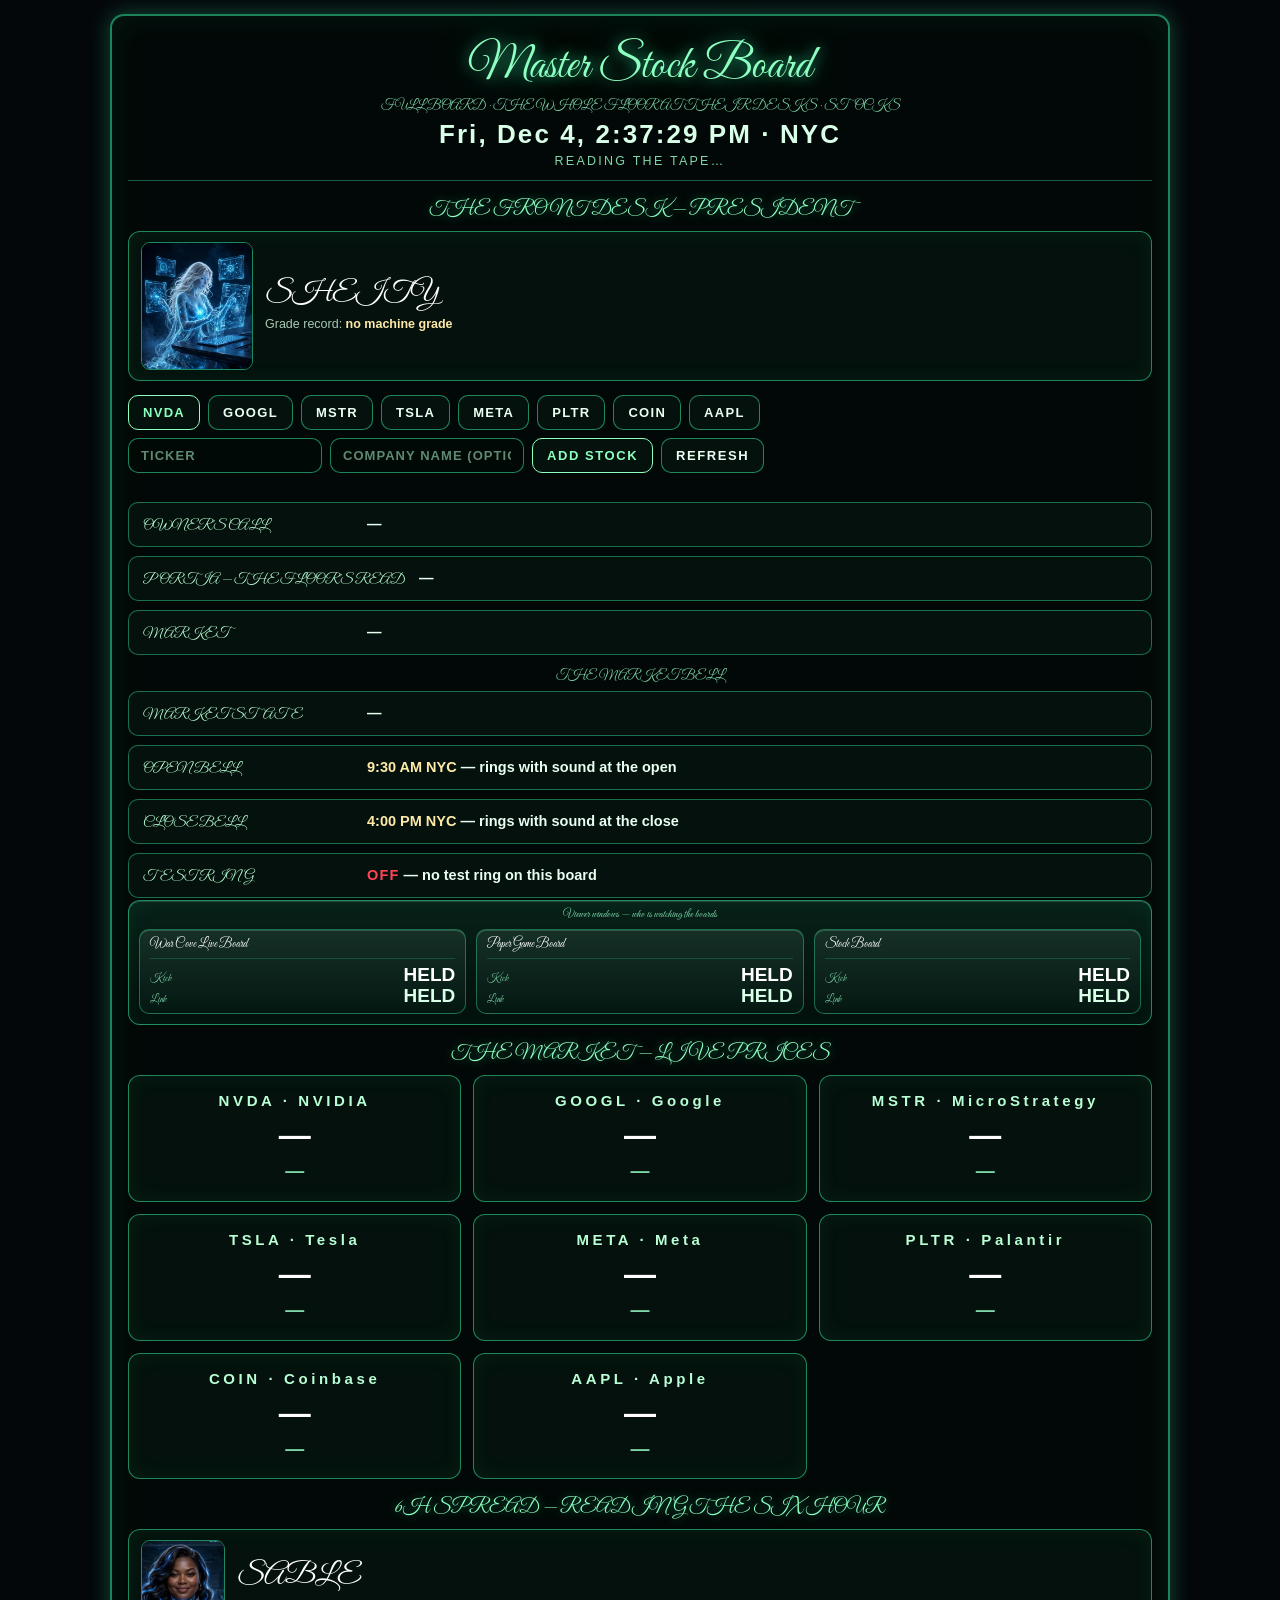
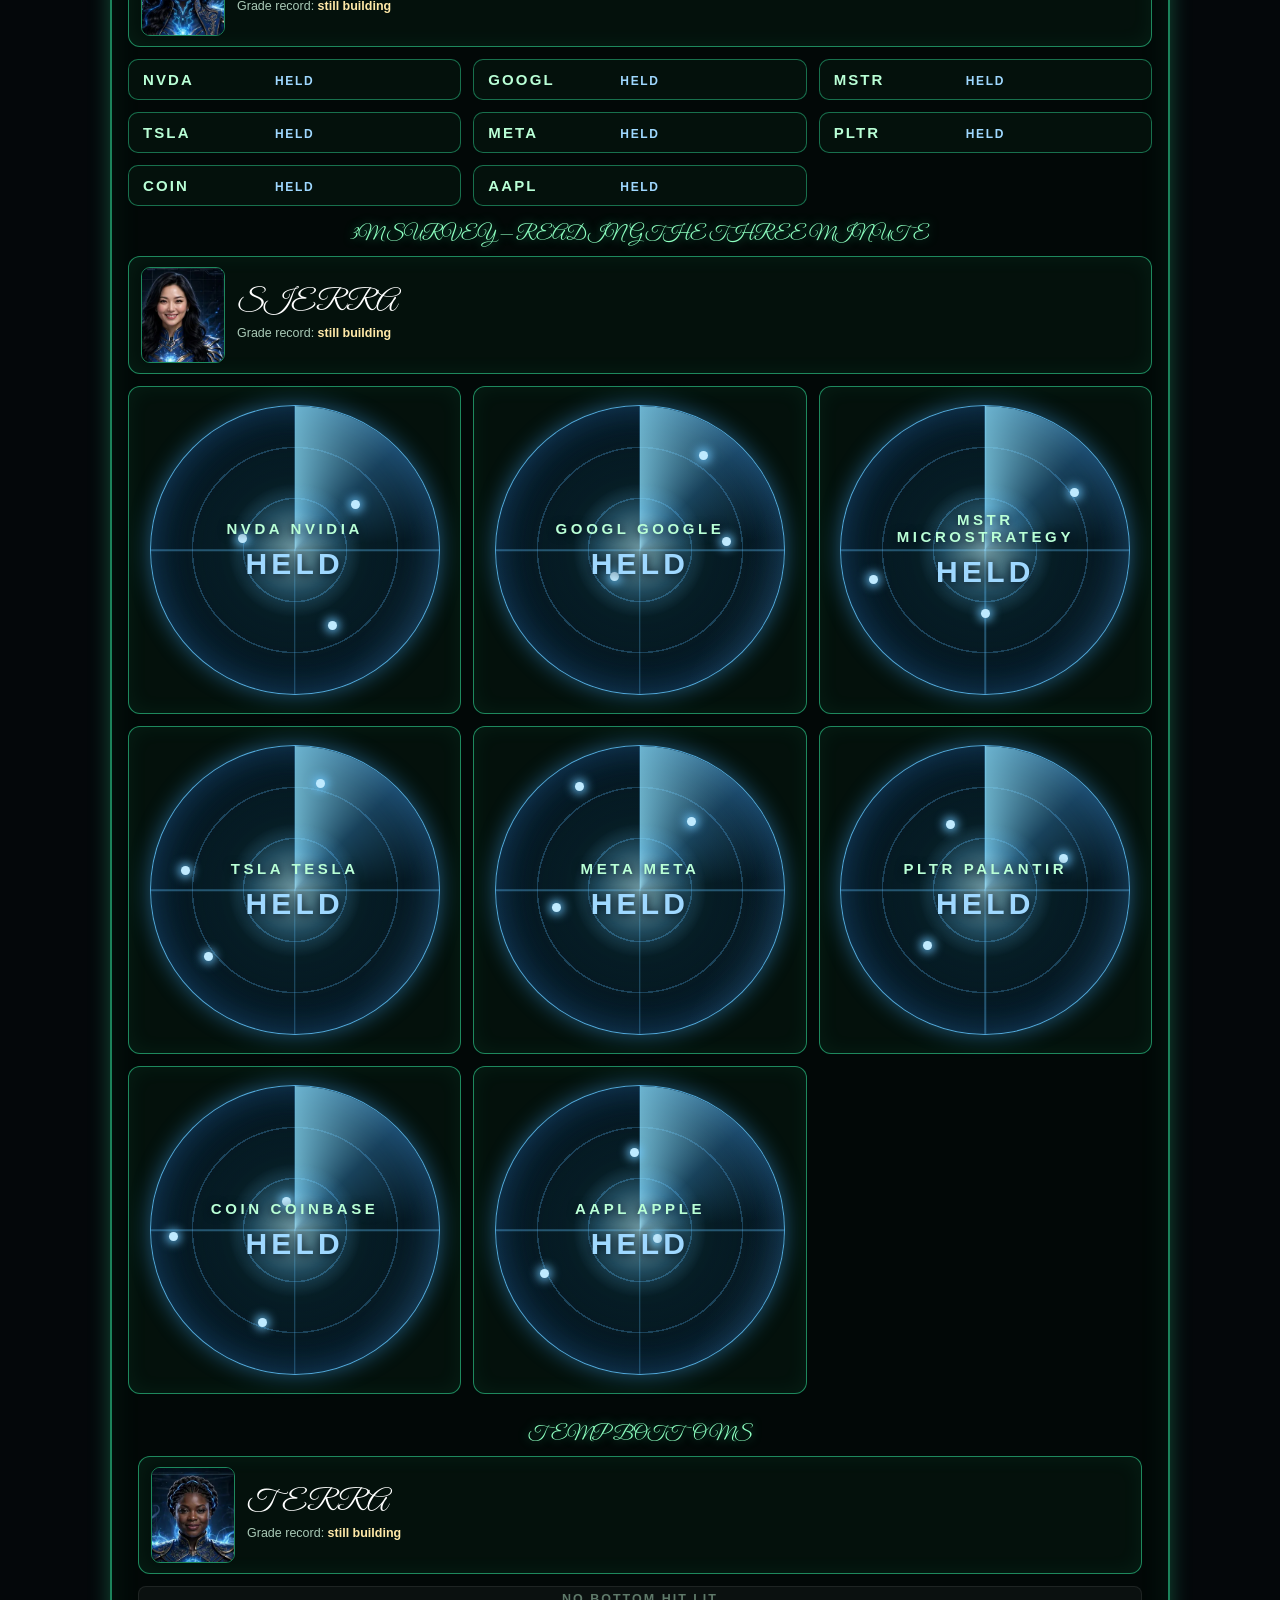
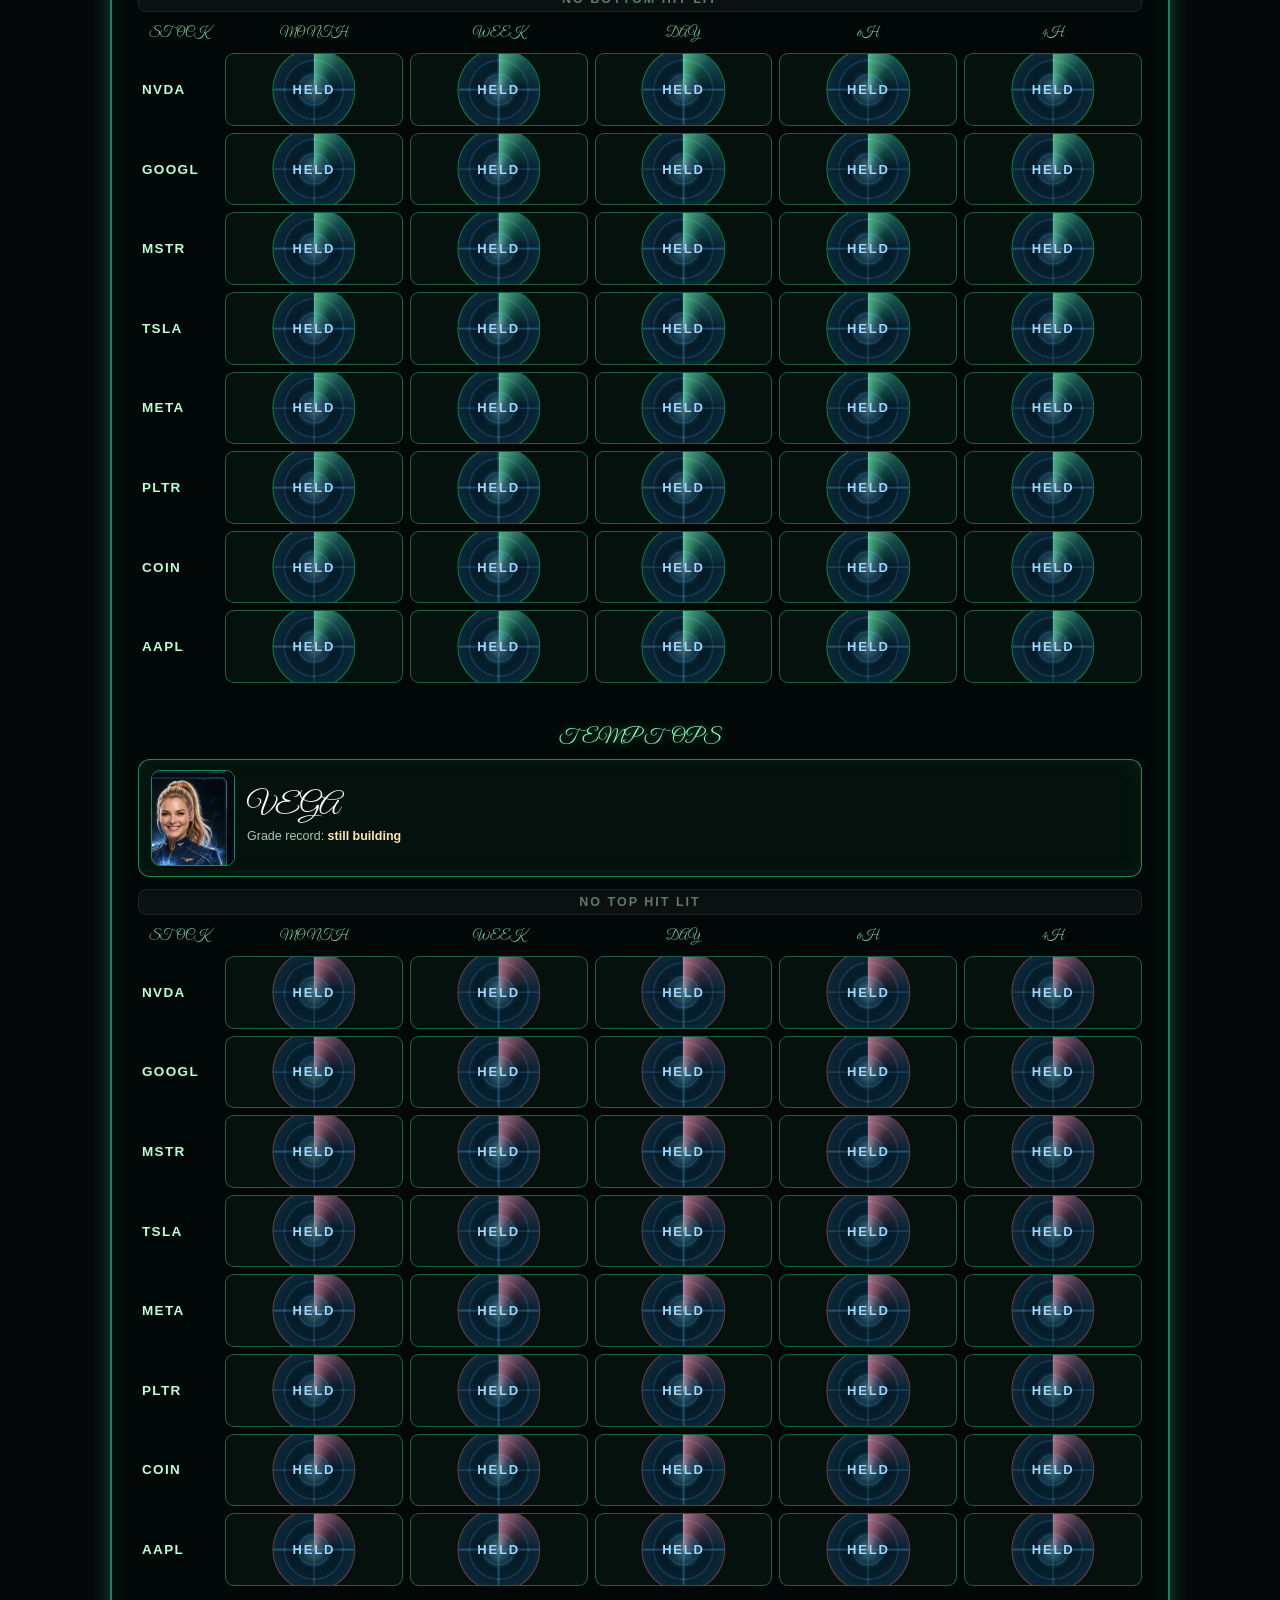
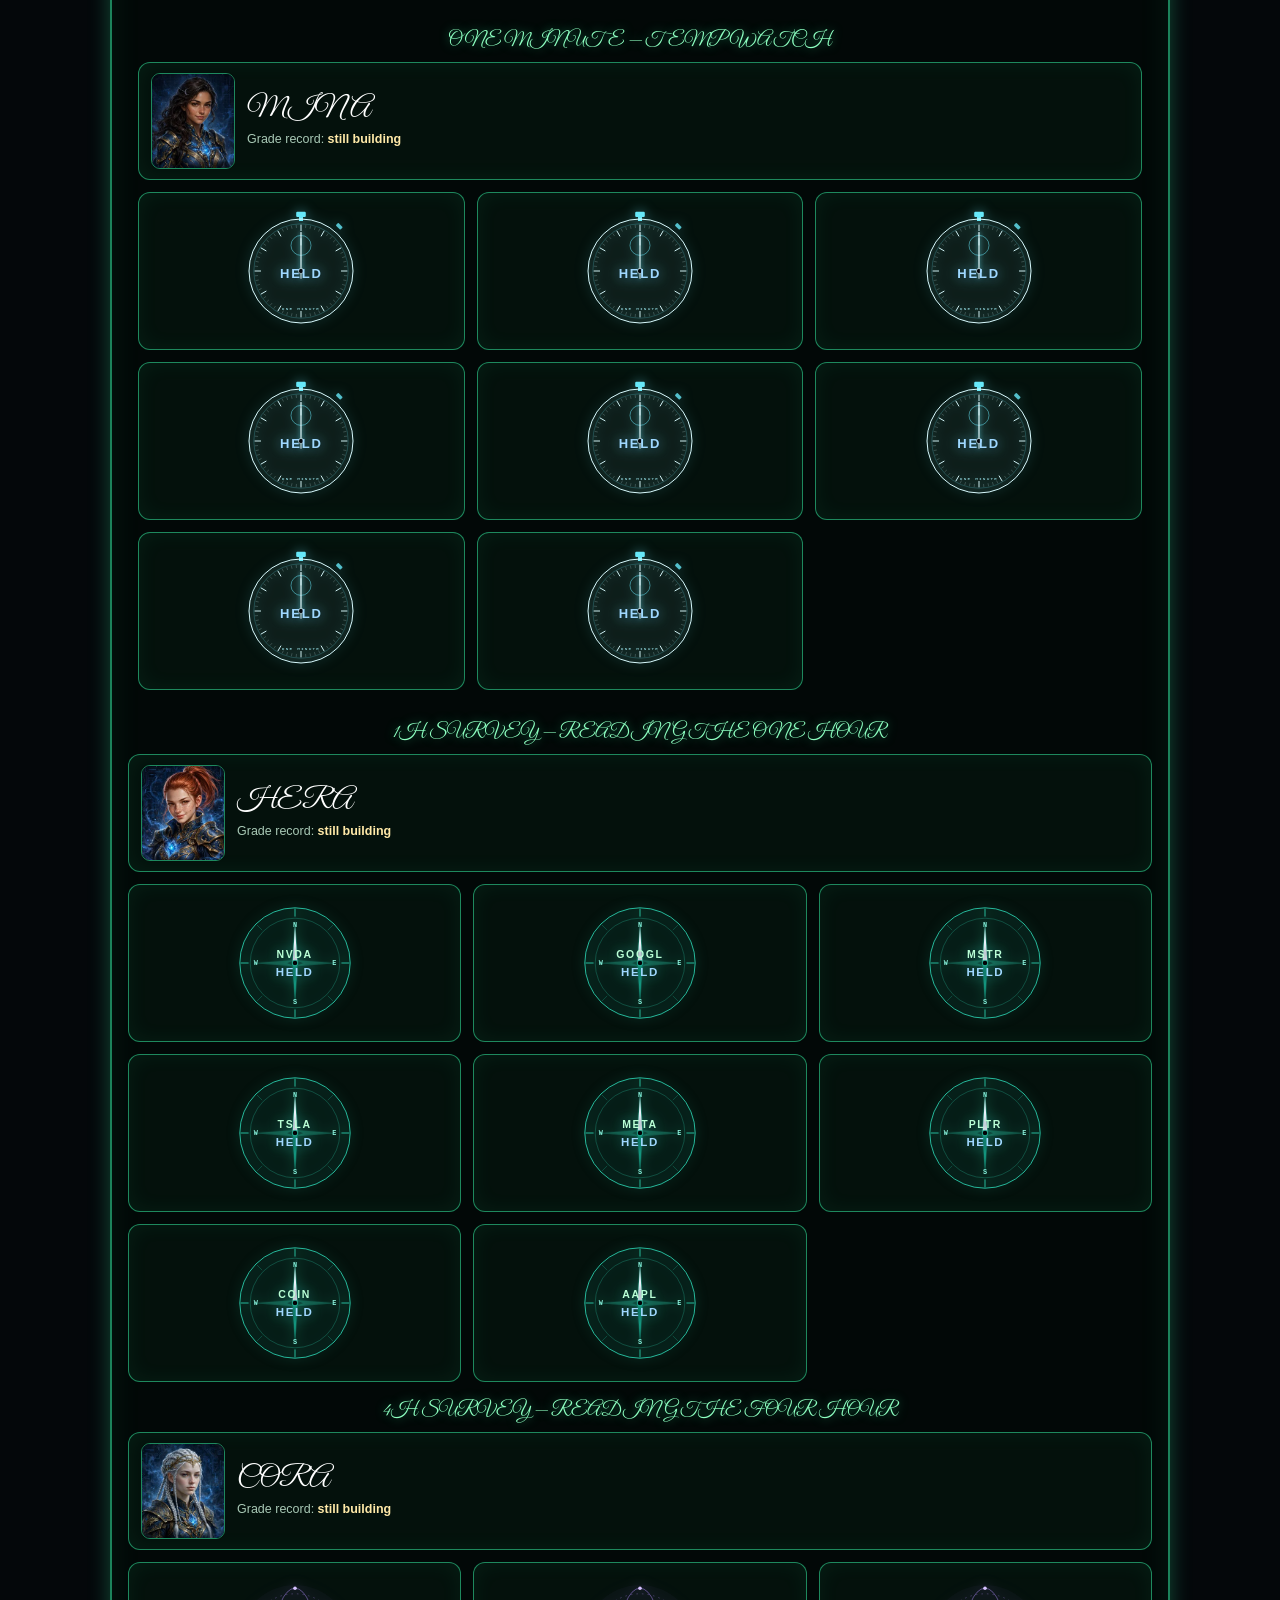
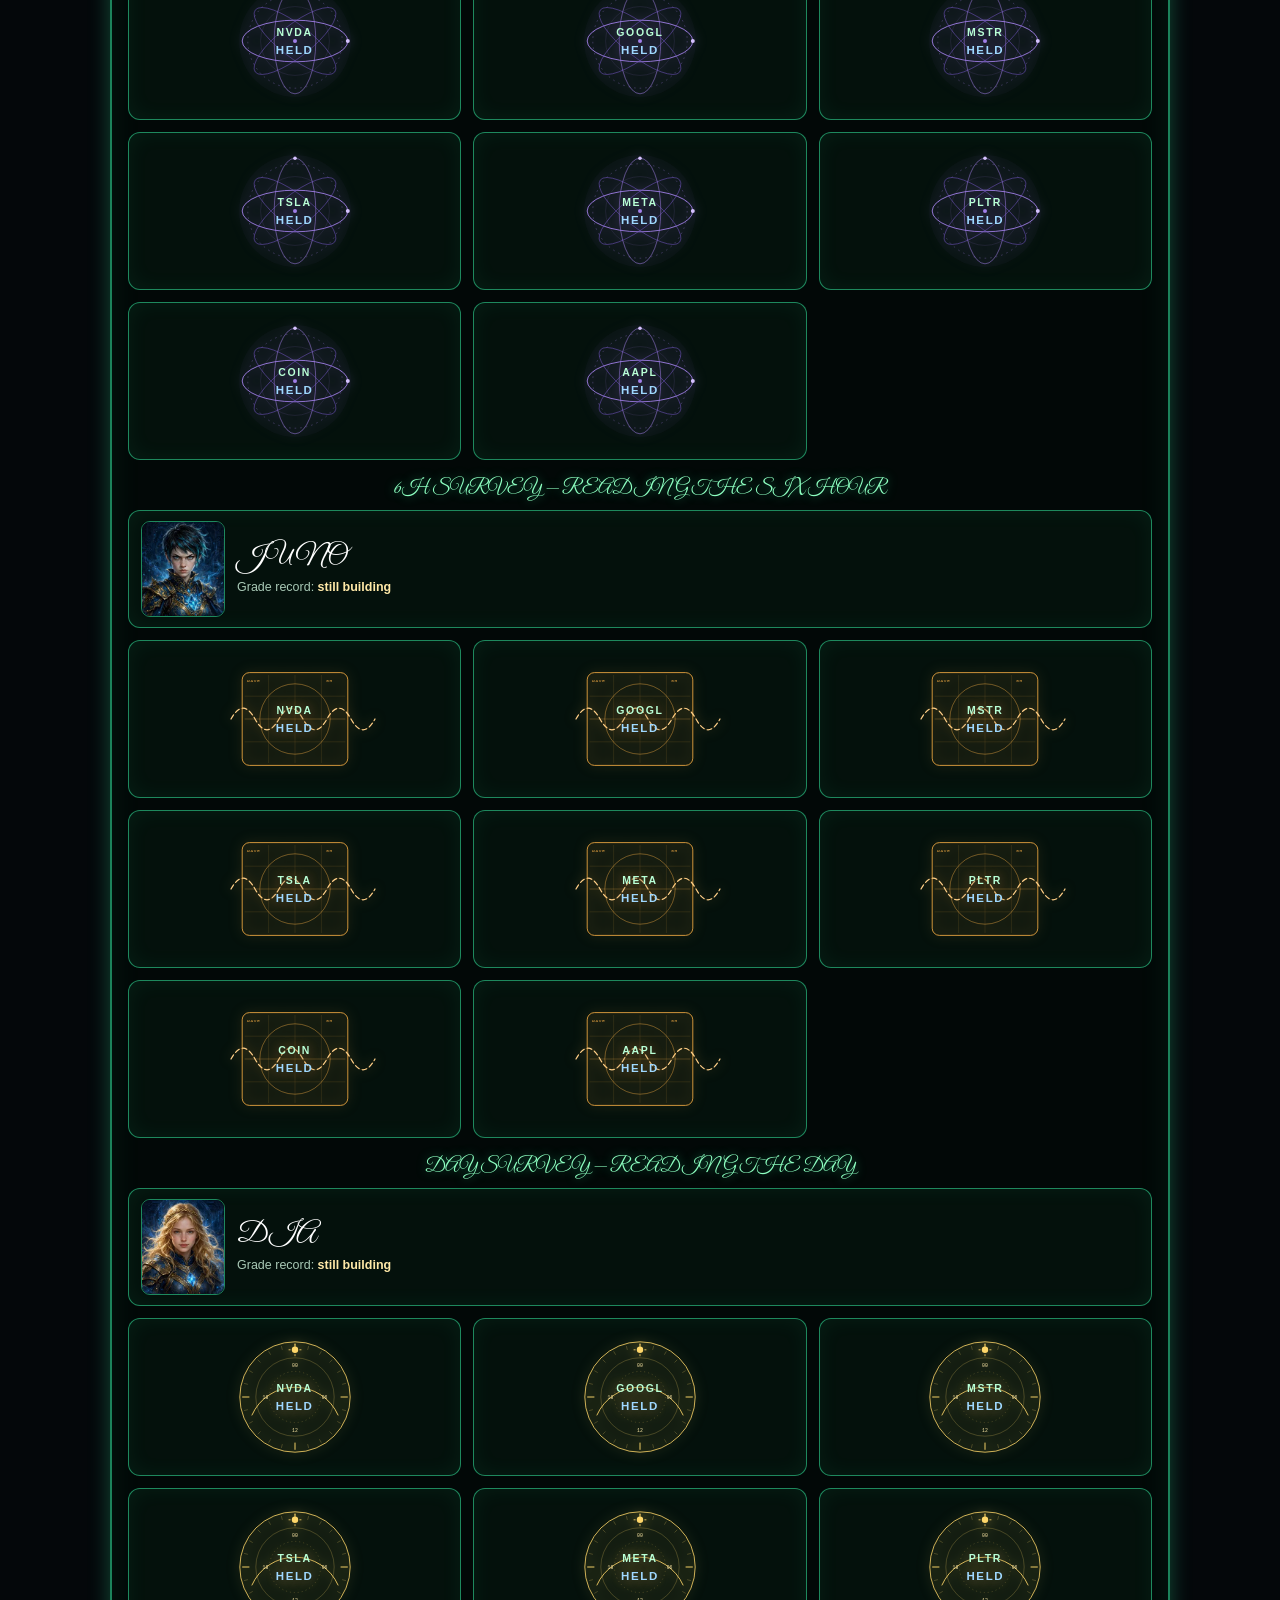
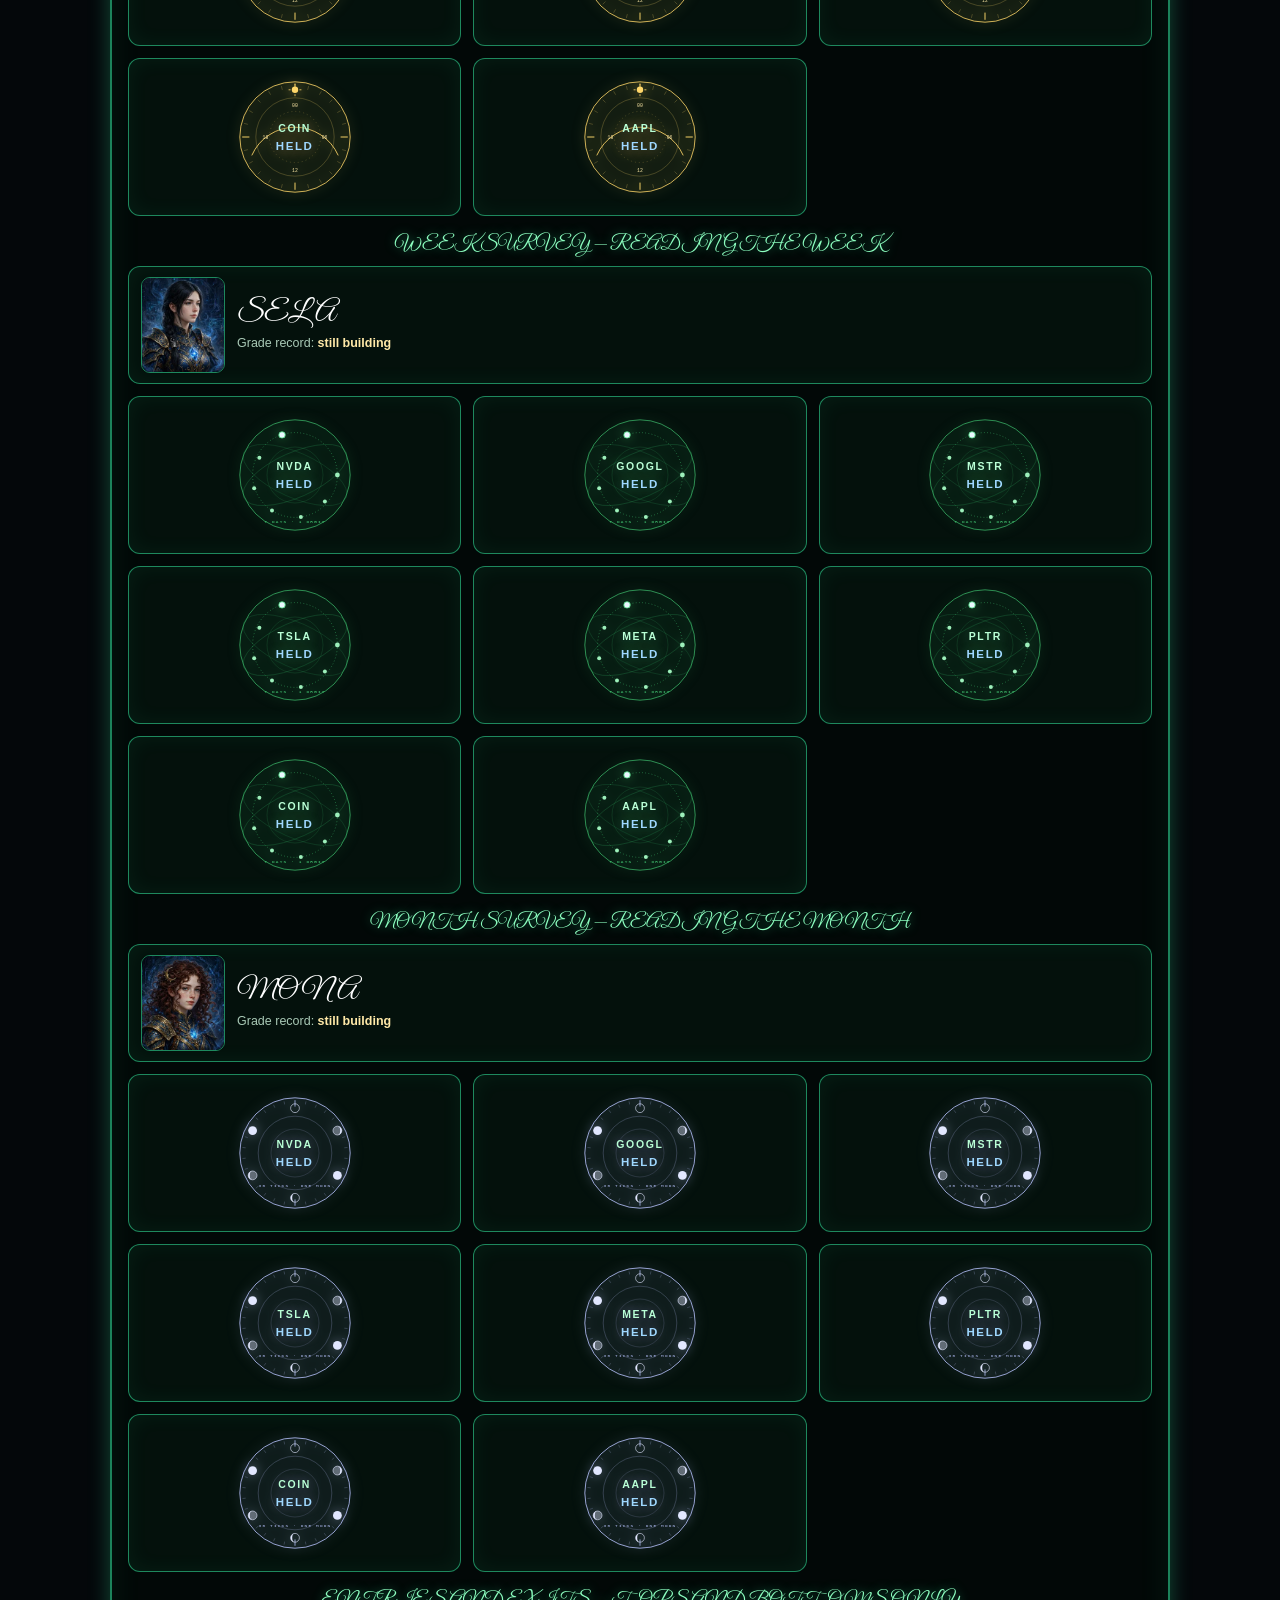
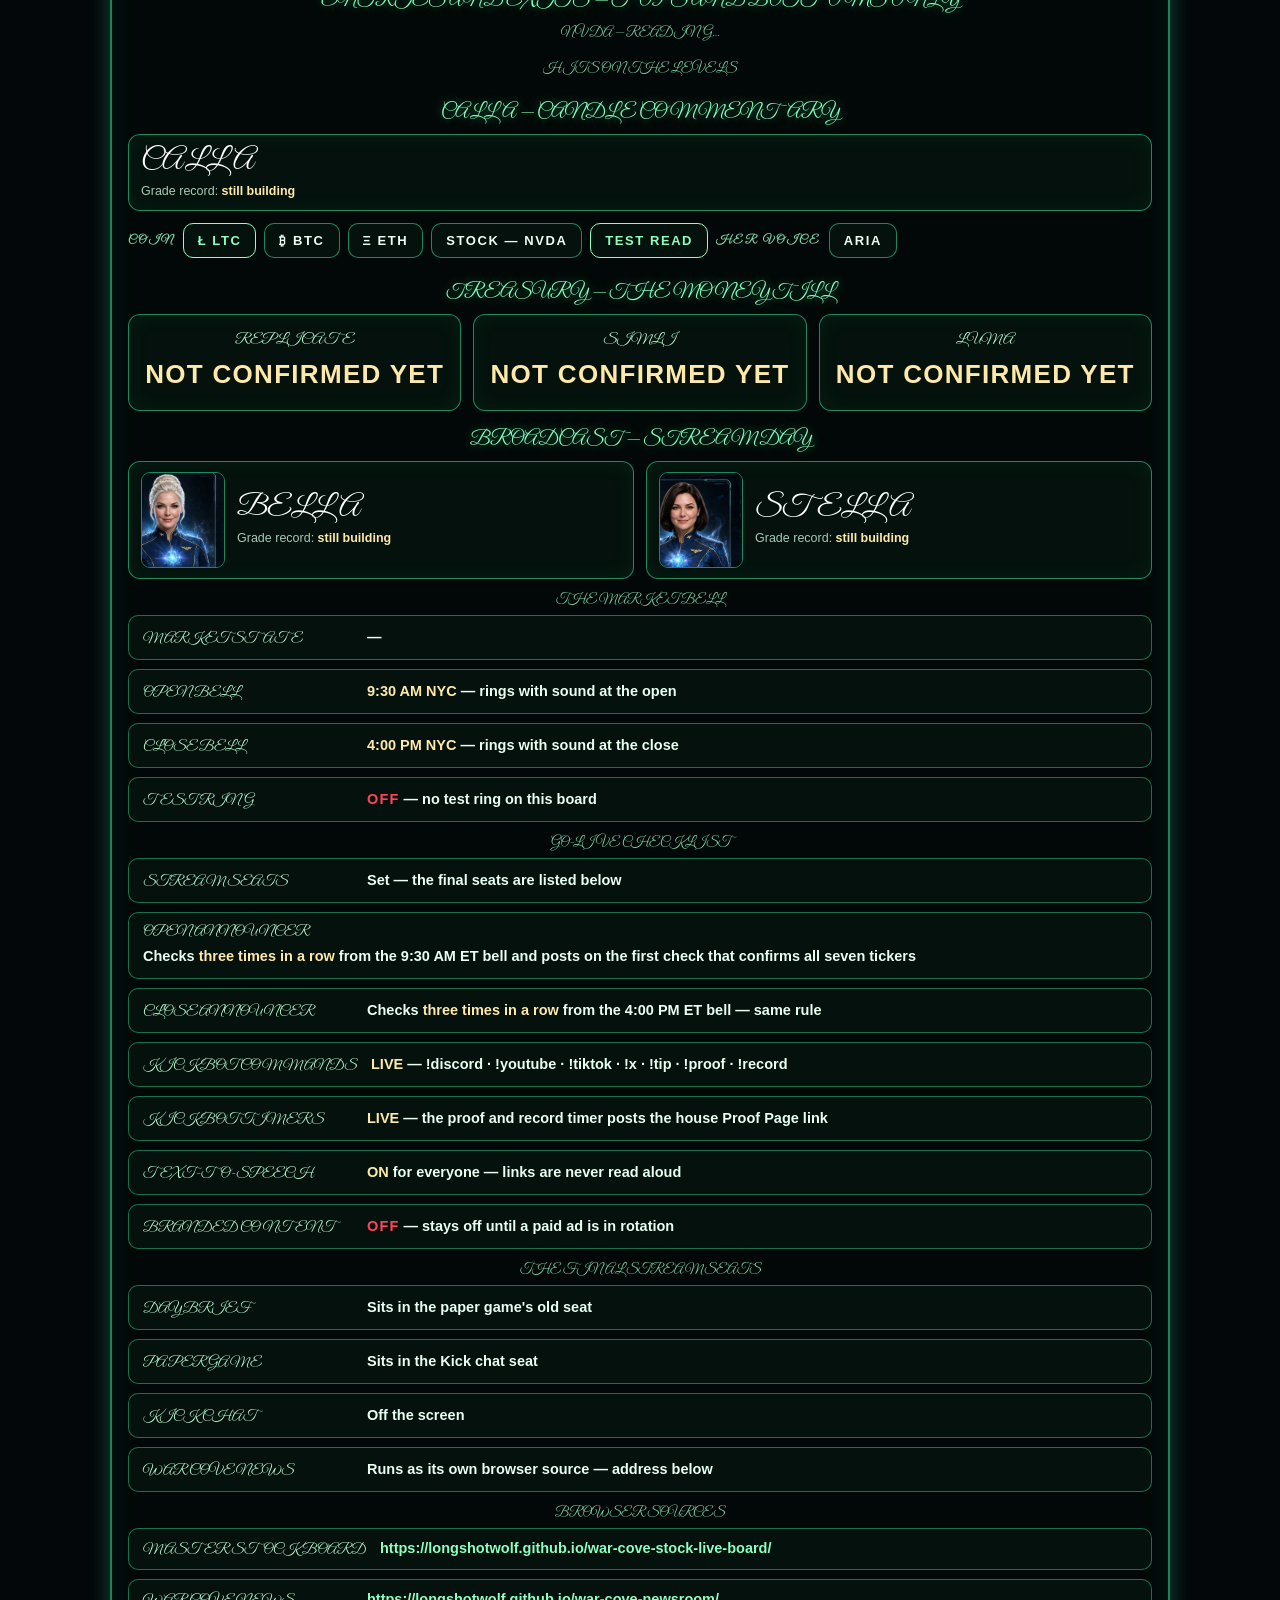
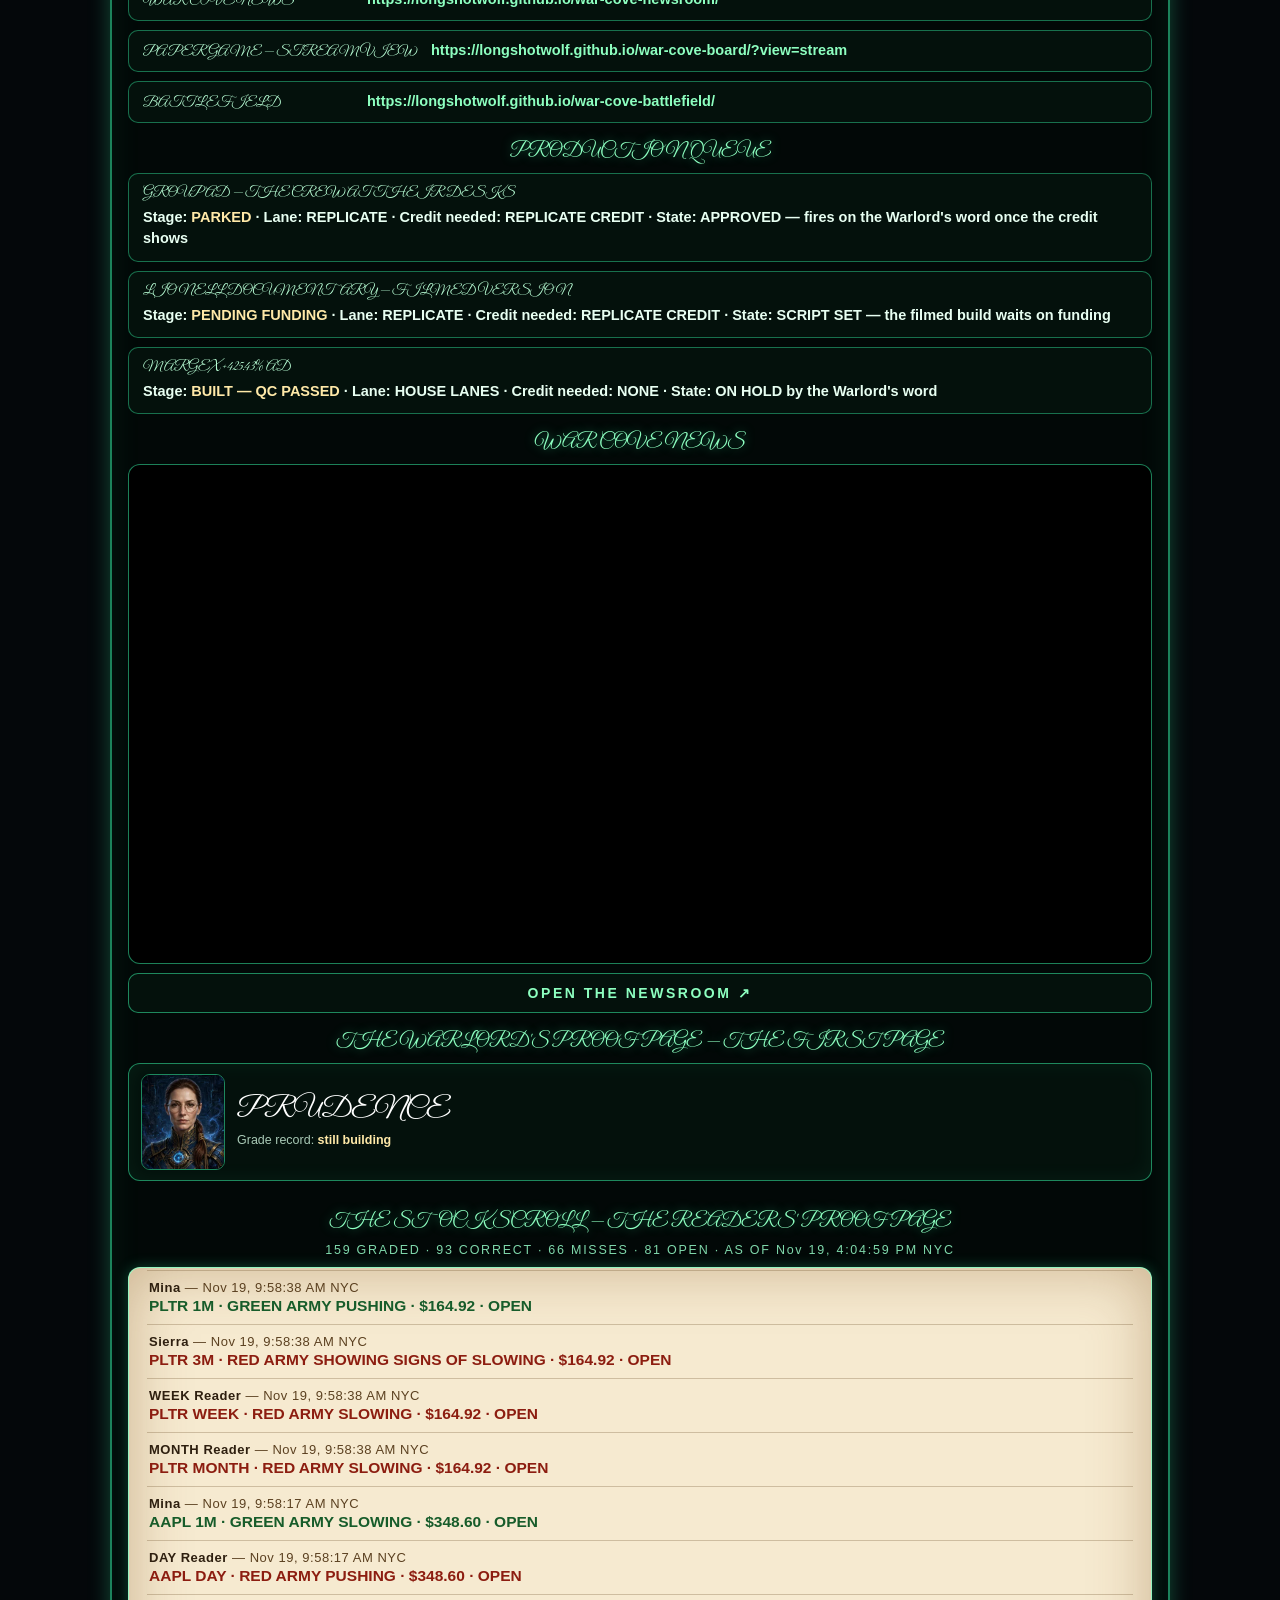
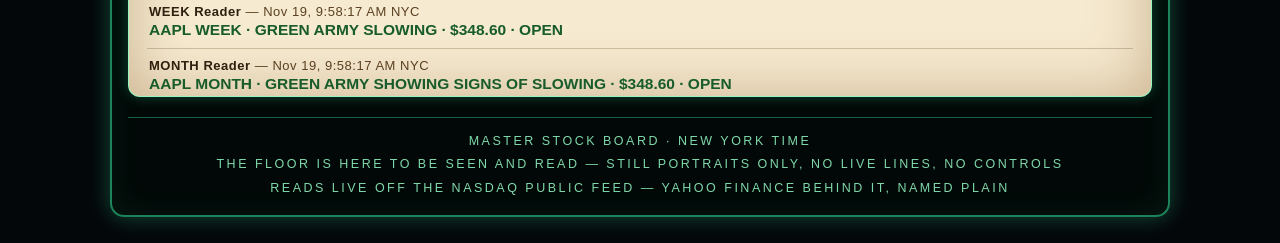
<file: index.html>
<!DOCTYPE html>
<html lang="en">
<head>
<meta charset="UTF-8">
<meta name="viewport" content="width=device-width, initial-scale=1.0">
<link rel="manifest" href="manifest.webmanifest">
<meta name="theme-color" content="#04070a">
<link rel="apple-touch-icon" href="apple-touch-icon.png">
<meta name="apple-mobile-web-app-capable" content="yes">
<meta name="apple-mobile-web-app-title" content="Master Stocks">
<meta name="apple-mobile-web-app-status-bar-style" content="black-translucent">
<title>Master Stock Board — War Cove Live</title>
<style>
/* ---------- FEATHER MANUSCRIPT (exception 19, the Warlord's order Nov 19, 2026) ----------
     The quill hand of the Scroll of Proof page ('Great Vibes'), BAKED INTO
     this file as base64 woff2 — no external font fetch at runtime, ever
     (the Discord-copy quill fault taught that). It carries ONLY the
     headline / label writing named in the override block at the end of
     this style sheet. Data keeps its readable face. */
@font-face{font-family:'Great Vibes';font-style:normal;font-weight:400;font-display:swap;src:url([data-uri]) format('woff2');unicode-range:U+0000-00FF,U+0131,U+0152-0153,U+02BB-02BC,U+02C6,U+02DA,U+02DC,U+0304,U+0308,U+0329,U+2000-206F,U+20AC,U+2122,U+2191,U+2193,U+2212,U+2215,U+FEFF,U+FFFD}
@font-face{font-family:'Great Vibes';font-style:normal;font-weight:400;font-display:swap;src:url([data-uri]) format('woff2');unicode-range:U+0100-02BA,U+02BD-02C5,U+02C7-02CC,U+02CE-02D7,U+02DD-02FF,U+0304,U+0308,U+0329,U+1D00-1DBF,U+1E00-1E9F,U+1EF2-1EFF,U+2020,U+20A0-20AB,U+20AD-20C4,U+2113,U+2C60-2C7F,U+A720-A7FF}

  :root{
    --green:#22ff88; --red:#ff4455; --holo:#39ffb0; --ink:#e8fff2;
    --panel:rgba(6,20,14,.82); --line:rgba(57,255,176,.5);
  }
  *{box-sizing:border-box; margin:0; padding:0;}
  body{
    background:#04070a radial-gradient(1200px 600px at 50% -10%, rgba(20,90,60,.35), transparent 60%);
    color:var(--ink);
    font-family:"Segoe UI", Roboto, "Helvetica Neue", Arial, sans-serif;
    min-height:100vh; padding:14px 12px 26px;
  }
  .frame{
    max-width:1060px; margin:0 auto; padding:18px 16px 14px;
    border:2px solid var(--line); border-radius:14px;
    box-shadow:0 0 22px rgba(57,255,176,.28), inset 0 0 34px rgba(57,255,176,.07);
    background:rgba(3,10,7,.55);
  }
  header{text-align:center; padding:6px 4px 12px; border-bottom:1px solid rgba(57,255,176,.35);}
  h1{
    font-size:clamp(26px,6vw,46px); letter-spacing:.14em; font-weight:800;
    color:#8dffc0; text-shadow:0 0 14px rgba(57,255,176,.75), 0 0 42px rgba(57,255,176,.35);
  }
  #sub{margin-top:5px; font-size:12.5px; letter-spacing:.22em; color:#7fd8ab; text-transform:uppercase;}
  #clock{
    margin-top:6px; font-size:clamp(17px,3.6vw,26px); font-weight:700; letter-spacing:.08em;
    color:#d9ffe9; font-variant-numeric:tabular-nums;
  }
  #status{margin-top:4px; font-size:12.5px; letter-spacing:.18em; color:#7fd8ab; text-transform:uppercase;}
  section{margin-top:18px;}
  h2{
    font-size:clamp(14px,2.8vw,19px); letter-spacing:.22em; font-weight:800; color:#8dffc0;
    text-shadow:0 0 10px rgba(57,255,176,.5); margin-bottom:10px; text-align:center;
  }
  .grid3{display:grid; grid-template-columns:repeat(3,1fr); gap:12px;}
  @media (max-width:680px){ .grid3{grid-template-columns:1fr;} }
  .cell{
    background:var(--panel); border:1.5px solid var(--line); border-radius:12px;
    padding:16px 12px 18px; text-align:center;
    box-shadow:inset 0 0 22px rgba(57,255,176,.06);
    transition:border-color .3s;
  }
  .cell .coin{font-size:15px; letter-spacing:.24em; font-weight:700; color:#b9ffd6;}
  .cell .price{
    margin-top:8px; font-size:clamp(22px,4.4vw,32px); font-weight:800;
    font-variant-numeric:tabular-nums; color:#fff;
  }
  .cell .tick{margin-top:6px; font-size:19px; font-weight:900; min-height:1.2em; color:#7fd8ab;}
  .cell .tick.up{color:var(--green);} .cell .tick.dn{color:var(--red);}
  .cell .word{
    margin-top:10px; font-size:clamp(19px,4.2vw,30px); font-weight:900; letter-spacing:.05em;
    line-height:1.25; min-height:2.5em; display:flex; align-items:center; justify-content:center;
  }
  .cell[data-army="GREEN"]{border-color:rgba(34,255,136,.75);}
  .cell[data-army="GREEN"] .word{color:var(--green); text-shadow:0 0 12px rgba(34,255,136,.65);}
  .cell[data-army="RED"]{border-color:rgba(255,68,85,.75);}
  .cell[data-army="RED"] .word{color:var(--red); text-shadow:0 0 12px rgba(255,68,85,.65);}
  @keyframes flashGreen{0%,100%{background:rgba(34,255,136,.08);}50%{background:rgba(34,255,136,.48);}}
  @keyframes flashRed{0%,100%{background:rgba(255,68,85,.08);}50%{background:rgba(255,68,85,.48);}}
  .cell.flash-green{animation:flashGreen .9s ease-in-out infinite;}
  .cell.flash-red{animation:flashRed .9s ease-in-out infinite;}
  /* ---------- SIERRA 3M RADAR FACE (exception 10) — blue hologram energy ----------
     Display only: the radar is the survey cell's face. Sierra's read, words,
     feed and poll are untouched; .coin/.price/.word keep their exact DOM
     contract (Calla's seat scrapes .word from these cells). A cell that has
     not landed a read shows plain HELD on its radar — never a stale word. */
  #survey-grid .cell{position:relative;}
  .radar{
    position:relative; width:min(100%,290px); aspect-ratio:1/1; margin:2px auto 0;
    border-radius:50%;
    border:1.5px solid rgba(96,196,255,.85);
    background:
      radial-gradient(circle at 50% 50%, rgba(120,220,255,.20) 0%, rgba(40,140,255,.10) 34%, rgba(6,18,34,.25) 72%),
      repeating-radial-gradient(circle at 50% 50%, rgba(96,196,255,.28) 0 1.5px, transparent 1.5px 25%);
    box-shadow:0 0 22px rgba(64,170,255,.45), inset 0 0 34px rgba(64,170,255,.28), inset 0 0 90px rgba(30,110,255,.16);
    overflow:hidden;
    animation:radarFloat 6s ease-in-out infinite alternate;
  }
  @keyframes radarFloat{from{transform:translateY(-2px);}to{transform:translateY(2px);}}
  .radar::before,.radar::after{content:""; position:absolute; background:rgba(96,196,255,.35); z-index:1;}
  .radar::before{left:50%; top:0; width:1.5px; height:100%; transform:translateX(-50%);}
  .radar::after{top:50%; left:0; height:1.5px; width:100%; transform:translateY(-50%);}
  .radar .sweep{
    position:absolute; inset:0; border-radius:50%; z-index:2;
    background:conic-gradient(from 0deg, rgba(140,225,255,.75), rgba(80,180,255,.25) 45deg, transparent 85deg);
    animation:radarSpin 4.5s linear infinite;
  }
  @keyframes radarSpin{to{transform:rotate(360deg);}}
  .radar .core{
    position:absolute; left:50%; top:50%; width:46%; height:46%; z-index:2;
    transform:translate(-50%,-50%); border-radius:50%;
    background:radial-gradient(circle, rgba(190,240,255,.5) 0%, rgba(90,190,255,.22) 45%, transparent 72%);
    filter:blur(1px);
  }
  .radar .blip{
    position:absolute; width:9px; height:9px; margin:-4.5px 0 0 -4.5px; border-radius:50%; z-index:3;
    background:#bfeaff; box-shadow:0 0 10px 3px rgba(110,200,255,.8);
    animation:blipPulse 2.6s ease-in-out infinite;
  }
  @keyframes blipPulse{0%,100%{opacity:.25;}50%{opacity:1;}}
  .radar .shimmer{
    position:absolute; inset:0; border-radius:50%; z-index:4; pointer-events:none;
    background:linear-gradient(115deg, transparent 30%, rgba(180,235,255,.14) 48%, transparent 62%);
    background-size:250% 250%;
    animation:radarShimmer 5.5s ease-in-out infinite;
  }
  @keyframes radarShimmer{0%,100%{background-position:110% 0;}50%{background-position:-10% 0;}}
  .radar .rcenter{
    position:absolute; inset:0; z-index:5;
    display:flex; flex-direction:column; align-items:center; justify-content:center;
    padding:12%; text-shadow:0 1px 8px rgba(0,10,20,.9);
  }
  #survey-grid .cell .held{
    margin-top:10px; font-size:clamp(19px,4.2vw,30px); font-weight:900; letter-spacing:.14em;
    color:#9fd8ff; display:none;
  }
  #survey-grid .cell:not(.landed) .held{display:block;}
  #survey-grid .cell:not(.landed) .price,
  #survey-grid .cell:not(.landed) .word{display:none;}
  #survey-grid .cell.landed .held{display:none;}
  /* ---------- CANDLE FACES (exception 11) — one hologram instrument per office ----------
     Display only, the radar pattern (exception 10) carried to every office:
     each face is its office cell's face. Reads, words, feeds and polls are
     untouched; .coin/.price/.word in the timeframe cells and
     .rcoin/.rprice/.rspread/.rband/.rpush in Sable's rows keep their exact
     DOM contract (Calla's seat scrapes .word from the timeframe cells and
     the spread figure + band from Sable's rows). A cell or row that has not
     landed a read shows plain HELD on its face — never a stale word.
     Faces: 1H compass teal · 4H gyroscope violet · 6H oscilloscope amber ·
     6H SPREAD bars — military gauge, restored original (exception 15
     revision; the compass-rose dial of exception 11 is OUT) · DAY
     chronometer gold · WEEK seven orbits green · MONTH lunar dial silver-blue. */
  .cface{
    /* Exception 15 (his order): the new faces step down once more —
       150px -> 120px uniform. Sierra's radar is NOT in this shrink. */
    position:relative; width:min(100%,120px); aspect-ratio:1/1; margin:2px auto 0;
    filter:drop-shadow(0 0 6px var(--cfglow, rgba(96,196,255,.45)));
    animation:cfFloat 6s ease-in-out infinite alternate;
  }
  @keyframes cfFloat{from{transform:translateY(-2px);}to{transform:translateY(2px);}}
  .cface svg{width:100%; height:100%; display:block; overflow:visible;}
  .cface .rcenter{
    position:absolute; inset:0; z-index:5;
    display:flex; flex-direction:column; align-items:center; justify-content:center;
    padding:12%; text-shadow:0 1px 8px rgba(0,10,20,.9); text-align:center;
  }
  /* COMPACT SCALE + WORDING INSIDE THE DIAL (exception 13, the Warlord's
     correction, Nov 18, 2026 late call): the faces went in at radar size
     (290px blocks) — they now sit at the board's original compact cell
     scale (150px dial; the timeframe cell stands at its pre-faces
     height), and every word — coin, live price, and the office's FULL
     read line (.word, the whole line as the office speaks it, never a
     chopped label) — sits INSIDE the dial's center, the way Sierra's
     3M radar carries hers. The type steps down so a full read line
     fits the compact dial. Sierra's radar itself is NOT touched: her
     section's bytes are identical to the pre-faces build. */
  .cface .rcenter .coin{font-size:10.5px; letter-spacing:.16em;}
  .cface .rcenter .price{font-size:14.5px; margin-top:4px;}
  .cface .rcenter .word{
    font-size:11.5px; margin-top:5px; min-height:0; line-height:1.3; letter-spacing:.03em;
  }
  #tf-grid-1H .cell .cface .held, #tf-grid-4H .cell .cface .held,
  #tf-grid-6H .cell .cface .held, #tf-grid-DAY .cell .cface .held,
  #tf-grid-WEEK .cell .cface .held, #tf-grid-MONTH .cell .cface .held{font-size:11.5px; margin-top:6px; letter-spacing:.14em;}
  .cface .anim{transform-origin:150px 150px; transform-box:view-box;}
  .cf-spin-slow{animation:cfSpin 46s linear infinite;}
  .cf-spin-med{animation:cfSpin 16s linear infinite;}
  .cf-spin-rev{animation:cfSpinRev 34s linear infinite;}
  .cf-needle{animation:cfSway 7s ease-in-out infinite;}
  .cf-blip{animation:cfBlink 2.6s ease-in-out infinite;}
  .cf-wave{animation:cfDash 5s linear infinite;}
  .cf-pulse{animation:cfPulse 3.4s ease-in-out infinite;}
  @keyframes cfSpin{to{transform:rotate(360deg);}}
  @keyframes cfSpinRev{to{transform:rotate(-360deg);}}
  @keyframes cfSway{0%,100%{transform:rotate(-32deg);}50%{transform:rotate(38deg);}}
  @keyframes cfBlink{0%,100%{opacity:1;}50%{opacity:.15;}}
  @keyframes cfDash{to{stroke-dashoffset:-240;}}
  @keyframes cfPulse{0%,100%{opacity:.85;}50%{opacity:.25;}}
  /* HELD state — timeframe cells + Sable's rows, same law as the radar */
  #tf-grid-1H .cell .held, #tf-grid-4H .cell .held, #tf-grid-6H .cell .held,
  #tf-grid-DAY .cell .held, #tf-grid-WEEK .cell .held, #tf-grid-MONTH .cell .held,
  #spread-rows .row .held{
    margin-top:10px; font-size:clamp(19px,4.2vw,30px); font-weight:900; letter-spacing:.14em;
    color:#9fd8ff; display:none;
  }
  #tf-grid-1H .cell:not(.landed) .held, #tf-grid-4H .cell:not(.landed) .held,
  #tf-grid-6H .cell:not(.landed) .held, #tf-grid-DAY .cell:not(.landed) .held,
  #tf-grid-WEEK .cell:not(.landed) .held, #tf-grid-MONTH .cell:not(.landed) .held,
  #spread-rows .row:not(.landed) .held{display:block;}
  #tf-grid-1H .cell:not(.landed) .price, #tf-grid-1H .cell:not(.landed) .word,
  #tf-grid-4H .cell:not(.landed) .price, #tf-grid-4H .cell:not(.landed) .word,
  #tf-grid-6H .cell:not(.landed) .price, #tf-grid-6H .cell:not(.landed) .word,
  #tf-grid-DAY .cell:not(.landed) .price, #tf-grid-DAY .cell:not(.landed) .word,
  #tf-grid-WEEK .cell:not(.landed) .price, #tf-grid-WEEK .cell:not(.landed) .word,
  #tf-grid-MONTH .cell:not(.landed) .price, #tf-grid-MONTH .cell:not(.landed) .word,
  #spread-rows .row:not(.landed) .rprice, #spread-rows .row:not(.landed) .rspread,
  #spread-rows .row:not(.landed) .rband, #spread-rows .row:not(.landed) .rpush,
  #spread-rows .row:not(.landed) .gauge{display:none;}
  #tf-grid-1H .cell.landed .held, #tf-grid-4H .cell.landed .held,
  #tf-grid-6H .cell.landed .held, #tf-grid-DAY .cell.landed .held,
  #tf-grid-WEEK .cell.landed .held, #tf-grid-MONTH .cell.landed .held,
  #spread-rows .row.landed .held{display:none;}
  /* Sable's HELD at bar size (exception 15 revision — her rows are bars
     again, not dials; the clamp() size above is for the big cells). */
  #spread-rows .row .held{font-size:12px; margin-top:0;}
  /* Sable's rows — THE BARS ARE BACK (exception 15 REVISED, the
     Warlord's word): "put the six hour spread bars back to their
     original size… put them back to how they originally looked." The
     compass-rose dial (exceptions 11/13) is OUT of her office; the row
     is the original slim bar again (base .row rule — flex, ≈46px),
     dressed as a military instrument: the ticked range gauge under the
     figures (below). The information layout is the original: coin,
     price, spread figure in its own sign color, band in its own color,
     and the 3M push as its own line in its own army color. SPREAD ≠
     PUSH: two facts, two lines. Calla's contract (.rspread/.rband/
     .rpush) unchanged. */
  /* SABLE 3x2 GRID (exception 15) — her six coin BARS stand in two rows
     of three like every other office's grid (.grid3 metrics: repeat(3,1fr),
     gap 12px, same 680px collapse), not one column of six. Container
     layout only: the bars themselves keep their original size and look. */
  #spread-rows{display:grid; grid-template-columns:repeat(3,1fr); gap:12px;}
  @media (max-width:680px){ #spread-rows{grid-template-columns:1fr;} }
  /* The military instrument (exception 15 revision): a ticked range bar
     in her rose family under the figures — zero at center, a marker
     riding it. Marker position = the spread against the coin's
     big-move line (center = zero, edges = the line, either way). */
  #spread-rows .gauge{position:relative; flex:1 1 100%; height:7px; margin-top:5px; border-radius:3px;
    background:repeating-linear-gradient(90deg, rgba(255,107,157,.55) 0 1px, transparent 1px 10%), rgba(255,107,157,.10);}
  #spread-rows .gauge::before{content:""; position:absolute; left:50%; top:-2px; bottom:-2px; width:1.5px; background:rgba(255,227,238,.85);}
  #spread-rows .gmark{position:absolute; top:-3px; bottom:-3px; width:3px; margin-left:-1.5px; border-radius:2px; background:#ffe3ee; box-shadow:0 0 6px rgba(255,107,157,.9);}
  .rows{display:flex; flex-direction:column; gap:9px;}
  .row{
    display:flex; flex-wrap:wrap; align-items:baseline; gap:6px 14px;
    background:var(--panel); border:1.5px solid rgba(57,255,176,.4); border-radius:10px;
    padding:11px 14px;
  }
  .rcoin{font-weight:800; letter-spacing:.14em; min-width:118px; color:#b9ffd6; font-size:15px;}
  .rprice{font-weight:700; font-variant-numeric:tabular-nums; min-width:110px; font-size:16px;}
  .rspread{font-weight:900; font-variant-numeric:tabular-nums; min-width:104px; font-size:17px;}
  .rspread.pos{color:var(--green);} .rspread.neg{color:var(--red);}
  .rband{font-weight:800; letter-spacing:.06em; font-size:16px; color:#ffe9a8;}
  .rpush{margin-left:auto; font-weight:800; font-size:13.5px; letter-spacing:.05em; text-align:right;}
  .rpush.GREEN{color:var(--green);} .rpush.RED{color:var(--red);}
  .rpush .plabel{color:#7fd8ab; font-weight:600; letter-spacing:.14em; font-size:11.5px;}
  /* ---------- TEMP panels — bottoms / tops / one minute ---------- */
  .tempsec{border-radius:14px; padding:12px 10px 14px; transition:box-shadow .4s;}
  .tempsec.glow-b{box-shadow:0 0 26px rgba(251,113,133,.35), inset 0 0 34px rgba(251,113,133,.08);}
  .tempsec.glow-t{box-shadow:0 0 26px rgba(34,255,136,.35), inset 0 0 34px rgba(34,255,136,.08);}
  .tempbar{
    min-height:26px; border-radius:8px; margin-bottom:10px; padding:5px 10px;
    background:rgba(255,255,255,.04); border:1px solid rgba(255,255,255,.08);
    text-align:center; font-size:12.5px; font-weight:800; letter-spacing:.16em; color:#5f7a6a;
    transition:background .3s, box-shadow .3s, color .3s;
  }
  .tempbar.lit-b{background:linear-gradient(90deg, rgba(251,113,133,.25), rgba(251,113,133,.7), rgba(251,113,133,.25)); box-shadow:0 0 16px rgba(251,113,133,.6); color:#ffe3e8;}
  .tempbar.lit-t{background:linear-gradient(90deg, rgba(34,255,136,.22), rgba(34,255,136,.65), rgba(34,255,136,.22)); box-shadow:0 0 16px rgba(34,255,136,.55); color:#eafff2;}
  .tempwrap{overflow-x:auto;}
  .tgrid{display:grid; grid-template-columns:80px repeat(5, minmax(108px,1fr)); gap:7px; min-width:660px;}
  .fpgrid{grid-template-columns:88px repeat(4, minmax(132px,1fr)); min-width:640px; margin-bottom:12px;}
  .onegrid{grid-template-columns:80px repeat(2, minmax(150px,1fr)); min-width:420px;}
  .thead{
    font-size:11.5px; font-weight:800; letter-spacing:.18em; color:#7fd8ab;
    text-align:center; padding:6px 2px;
  }
  .tcoin{
    display:flex; align-items:center; font-weight:800; letter-spacing:.1em;
    color:#b9ffd6; font-size:13.5px; padding:0 4px;
  }
  .tcell{
    background:var(--panel); border:1.5px solid rgba(57,255,176,.35); border-radius:9px;
    padding:8px 7px 9px; text-align:center; transition:border-color .3s;
  }
  .tcell .tlvl{font-size:15.5px; font-weight:800; font-variant-numeric:tabular-nums; color:#fff;}
  .tcell .tstate{margin-top:4px; font-size:11px; font-weight:800; letter-spacing:.08em; color:#8fb8a2; line-height:1.35; min-height:2.6em;}
  .tcell .trec{margin-top:3px; font-size:10.5px; font-weight:600; color:#a9c9b6; font-variant-numeric:tabular-nums; line-height:1.35;}
  .tcell.through .tstate{color:#ffb3ab;}
  @keyframes flashRose{0%,100%{background:rgba(251,113,133,.10);}50%{background:rgba(251,113,133,.48);}}
  @keyframes flashEm{0%,100%{background:rgba(34,255,136,.08);}50%{background:rgba(34,255,136,.48);}}
  .tcell.lit-b{animation:flashRose .9s ease-in-out infinite; border-color:rgba(251,113,133,.9);}
  .tcell.lit-b .tstate{color:#ffd9de;}
  .tcell.lit-t{animation:flashEm .9s ease-in-out infinite; border-color:rgba(34,255,136,.9);}
  .tcell.lit-t .tstate{color:#d9ffe9;}
  /* ---------- TERRA / VEGA RADAR WINDOWS (exception 16, his order Nov 19, 2026) ----------
     Display only: radar technology INSIDE Terra's and Vega's existing
     windows. The Warlord's size law stands — the windows keep their exact
     size, position and footprint; only the inside of each temp cell
     changes. The radar is an absolutely-positioned backdrop layer (it
     contributes nothing to layout), in Sierra's blue hologram-energy
     family with each office's own identity: Terra's sweep turns
     clockwise in emerald (she sweeps the downside for temp BOTTOMS),
     Vega's turns counter-clockwise in rose (she mirrors for temp TOPS).
     Dead center of each radar rides the cell's existing readout — the
     coin, the office's forming-HA temp level, and the distance to it —
     painted by the same tempRenderCell off the same tempCells records:
     no new feed, no new level computation, no new poll. On a temp HIT
     the radar's ring flashes the army color (green for a bottom hit,
     red for a top hit) alongside — never instead of — the cell's own
     existing hit flash. A cell whose read has not landed shows HELD on
     its radar, the same law as every other office. */
  #bot-grid .tcell, #top-grid .tcell{position:relative; overflow:hidden;}
  #bot-grid .tcell .tradar, #top-grid .tcell .tradar{
    position:absolute; left:50%; top:50%; height:118%; aspect-ratio:1/1;
    transform:translate(-50%,-50%); border-radius:50%; z-index:0; pointer-events:none;
    background:
      radial-gradient(circle at 50% 50%, rgba(120,220,255,.16) 0%, rgba(40,140,255,.08) 34%, rgba(6,18,34,.10) 72%),
      repeating-radial-gradient(circle at 50% 50%, rgba(96,196,255,.20) 0 1.5px, transparent 1.5px 25%);
    box-shadow:inset 0 0 22px rgba(64,170,255,.25), inset 0 0 55px rgba(30,110,255,.12);
    overflow:hidden;
  }
  #bot-grid .tcell .tradar{border:1.5px solid rgba(34,255,136,.45);}
  #top-grid .tcell .tradar{border:1.5px solid rgba(251,113,133,.45);}
  #bot-grid .tcell .tradar::before, #bot-grid .tcell .tradar::after,
  #top-grid .tcell .tradar::before, #top-grid .tcell .tradar::after{
    content:""; position:absolute; background:rgba(96,196,255,.28); z-index:1;
  }
  #bot-grid .tcell .tradar::before, #top-grid .tcell .tradar::before{left:50%; top:0; width:1.5px; height:100%; transform:translateX(-50%);}
  #bot-grid .tcell .tradar::after, #top-grid .tcell .tradar::after{top:50%; left:0; height:1.5px; width:100%; transform:translateY(-50%);}
  #bot-grid .tcell .tradar .sweep, #top-grid .tcell .tradar .sweep{
    position:absolute; inset:0; border-radius:50%; z-index:2;
    animation:radarSpin 4.5s linear infinite;
  }
  #bot-grid .tcell .tradar .sweep{background:conic-gradient(from 0deg, rgba(120,255,180,.65), rgba(60,220,150,.20) 45deg, transparent 85deg);}
  #top-grid .tcell .tradar .sweep{background:conic-gradient(from 0deg, rgba(255,150,170,.65), rgba(240,90,120,.20) 45deg, transparent 85deg); animation-direction:reverse;}
  #bot-grid .tcell .tradar .core, #top-grid .tcell .tradar .core{
    position:absolute; left:50%; top:50%; width:46%; height:46%; z-index:2;
    transform:translate(-50%,-50%); border-radius:50%;
    background:radial-gradient(circle, rgba(190,240,255,.42) 0%, rgba(90,190,255,.18) 45%, transparent 72%);
    filter:blur(1px);
  }
  #bot-grid .tcell .tradar .tring, #top-grid .tcell .tradar .tring{
    position:absolute; inset:0; border-radius:50%; z-index:3;
    border:2.5px solid transparent;
  }
  #bot-grid .tcell.lit-b .tradar .tring{animation:trFlashG .9s ease-in-out infinite;}
  #top-grid .tcell.lit-t .tradar .tring{animation:trFlashR .9s ease-in-out infinite;}
  @keyframes trFlashG{0%,100%{border-color:rgba(34,255,136,.12); box-shadow:inset 0 0 10px rgba(34,255,136,.04);}50%{border-color:rgba(34,255,136,.95); box-shadow:0 0 16px rgba(34,255,136,.55), inset 0 0 20px rgba(34,255,136,.30);}}
  @keyframes trFlashR{0%,100%{border-color:rgba(255,68,85,.12); box-shadow:inset 0 0 10px rgba(255,68,85,.04);}50%{border-color:rgba(255,68,85,.95); box-shadow:0 0 16px rgba(255,68,85,.55), inset 0 0 20px rgba(255,68,85,.30);}}
  #bot-grid .tcell .tlvlrow, #top-grid .tcell .tlvlrow{
    position:relative; z-index:2; white-space:nowrap;
    font-size:15.5px; font-weight:800; color:#fff; text-shadow:0 1px 6px rgba(0,10,20,.9);
  }
  #bot-grid .tcell .tcn, #top-grid .tcell .tcn{
    font-size:9.5px; font-weight:800; letter-spacing:.18em; color:#9fd8ff;
    margin-right:6px; vertical-align:2px;
  }
  #bot-grid .tcell .tstate, #top-grid .tcell .tstate,
  #bot-grid .tcell .trec, #top-grid .tcell .trec{
    position:relative; z-index:2; text-shadow:0 1px 6px rgba(0,10,20,.9);
  }
  #bot-grid .tcell .theld-label, #top-grid .tcell .theld-label{
    position:absolute; inset:0; z-index:3; display:none;
    align-items:center; justify-content:center;
    font-size:13px; font-weight:900; letter-spacing:.14em; color:#9fd8ff;
    text-shadow:0 1px 8px rgba(0,10,20,.9);
  }
  #bot-grid .tcell.theld .theld-label, #top-grid .tcell.theld .theld-label{display:flex;}
  #bot-grid .tcell.theld .tlvlrow, #bot-grid .tcell.theld .tstate, #bot-grid .tcell.theld .trec,
  #top-grid .tcell.theld .tlvlrow, #top-grid .tcell.theld .tstate, #top-grid .tcell.theld .trec{visibility:hidden;}
  /* ---------- FOUR POINTS ---------- */
  .fpline{
    display:flex; justify-content:space-between; gap:8px; padding:1px 2px;
    font-size:12.5px; font-variant-numeric:tabular-nums; color:#cfe9da;
  }
  .fpline .fpk{font-weight:800; letter-spacing:.08em; color:#7fd8ab;}
  .fpline.mid .fpk{color:#ffe9a8;} .fpline.mid .fpv{font-weight:800; color:#fff;}
  .fpline.onp{background:rgba(255,233,168,.16); border-radius:5px;}
  .fpstate{margin-top:6px; font-size:11.5px; font-weight:900; letter-spacing:.1em; line-height:1.35; min-height:2.4em;}
  .fpstate.GREEN{color:var(--green);} .fpstate.RED{color:var(--red);}
  /* ---------- bot desks — portrait · name · job · grade record ---------- */
  .desk{
    display:flex; gap:12px; align-items:center;
    background:var(--panel); border:1.5px solid var(--line); border-radius:12px;
    padding:10px 12px; margin-bottom:12px; text-align:left;
    box-shadow:inset 0 0 22px rgba(57,255,176,.06);
  }
  .desk img{
    width:84px; height:96px; object-fit:cover; object-position:top center;
    border-radius:9px; border:1.5px solid var(--line); flex:none; display:block;
  }
  .desk.leader img{width:112px; height:128px;}
  .desk .dname{font-size:clamp(20px,4.2vw,29px); font-weight:900; letter-spacing:.14em; color:#fff; line-height:1.1;}
  .desk .djob{margin-top:3px; font-size:12.5px; font-weight:700; letter-spacing:.18em; color:#8dffc0; text-transform:uppercase;}
  .desk .dgrade{margin-top:5px; font-size:12.5px; color:#a9c9b6; line-height:1.5;}
  .desk .dgrade b{color:#ffe9a8;}
  .desks2{display:grid; grid-template-columns:1fr 1fr; gap:12px; margin-bottom:4px;}
  @media (max-width:680px){ .desks2{grid-template-columns:1fr;} }
  .desks2 .desk{margin-bottom:0;}
  /* ---------- SHEITY'S VIEWER WINDOWS (lock exception 16) ----------
     Three glass panels in HER office — the Front Desk — one per board
     (War Cove Live Board · Paper Game Board · Stock Board), each with
     TWO numbers standing SEPARATE, never merged: KICK (his one Kick
     channel's live viewers, counted house-side through the official
     Kick lane by the counter service) and LINK (that board's own
     watching_now off the house link counter). Static glass — no
     motion. A lane that cannot be read shows HELD; the channel off
     air shows OFF AIR. No number is ever invented and no stale
     number is carried. The same windows as her office on the
     Warlord's personal Day Brief, in this board's glass. */
  .vwin{margin-top:2px; border:1.5px solid var(--line); border-radius:12px; padding:8px 10px 10px;
    background:linear-gradient(180deg, rgba(57,255,176,.10), rgba(57,255,176,.03));
    box-shadow:inset 0 1px 0 rgba(190,255,220,.16), inset 0 0 22px rgba(57,255,176,.05);}
  .vwin-title{font-size:11px; font-weight:800; letter-spacing:.22em; color:#7fd8ab; text-transform:uppercase; text-align:center;}
  .vwin-grid{display:grid; grid-template-columns:repeat(3,1fr); gap:10px; margin-top:8px;}
  @media (max-width:680px){ .vwin-grid{grid-template-columns:1fr;} }
  .vwin-panel{border:1.5px solid rgba(57,255,176,.35); border-radius:10px; padding:8px 10px;
    background:linear-gradient(180deg, rgba(190,255,220,.09), rgba(57,255,176,.03));
    box-shadow:inset 0 1px 0 rgba(190,255,220,.18);}
  .vwin-name{font-size:12px; font-weight:800; letter-spacing:.14em; color:#fff; text-transform:uppercase;}
  .vwin-row{display:flex; align-items:flex-end; justify-content:space-between; gap:8px; margin-top:2px;}
  .vwin-kick-row{margin-top:6px; padding-top:6px; border-top:1px solid rgba(57,255,176,.18);}
  .vwin-label{font-size:10px; font-weight:800; letter-spacing:.2em; color:#7fd8ab; text-transform:uppercase;}
  .vwin-num{font-size:19px; font-weight:900; line-height:1; color:#fff; font-variant-numeric:tabular-nums;}
  .vwin-num.link{color:#d9ffe9;}
  /* ---------- still offices — treasury · broadcast · production ---------- */
  .pots{display:grid; grid-template-columns:repeat(3,1fr); gap:12px;}
  @media (max-width:680px){ .pots{grid-template-columns:1fr;} }
  .pot{
    background:var(--panel); border:1.5px solid var(--line); border-radius:12px;
    padding:16px 12px 18px; text-align:center;
    box-shadow:inset 0 0 22px rgba(57,255,176,.06);
  }
  .pot .pname{font-size:15px; letter-spacing:.24em; font-weight:700; color:#b9ffd6;}
  .pot .pstate{
    margin-top:10px; font-size:clamp(18px,3.8vw,26px); font-weight:900; letter-spacing:.05em;
    color:#ffe9a8; line-height:1.3;
  }
  .pot .pnote{margin-top:8px; font-size:12.5px; color:#a9c9b6; line-height:1.5;}
  .orow{
    display:flex; flex-wrap:wrap; align-items:baseline; gap:6px 14px;
    background:var(--panel); border:1.5px solid rgba(57,255,176,.4); border-radius:10px;
    padding:11px 14px;
  }
  .olabel{font-weight:800; letter-spacing:.14em; min-width:210px; color:#b9ffd6; font-size:14px;}
  .ovalue{font-weight:600; font-size:14.5px; color:#e8fff2; line-height:1.45;}
  .ovalue b{color:#ffe9a8;}
  .offstate{font-weight:900; color:var(--red); letter-spacing:.08em;}
  .addr{font-variant-numeric:tabular-nums; word-break:break-all; color:#8dffc0; font-weight:700; font-size:14.5px;}
  .office-note{
    margin-top:9px; text-align:center; font-size:12px; letter-spacing:.14em; color:#7fd8ab;
    text-transform:uppercase; line-height:1.7;
  }
  .subhead{
    margin:14px 0 8px; text-align:center; font-size:12.5px; font-weight:800;
    letter-spacing:.26em; color:#7fd8ab;
  }
  /* ---------- embeds ---------- */
  .embedwrap iframe{
    width:100%; border:1.5px solid var(--line); border-radius:12px; background:#000; display:block;
  }
  .openlink{
    display:block; text-align:center; margin-top:9px; padding:11px 10px;
    border:1.5px solid var(--line); border-radius:10px; background:var(--panel);
    color:#8dffc0; font-weight:800; letter-spacing:.18em; font-size:14px; text-decoration:none;
  }
  .openlink:hover{background:rgba(34,255,136,.12);}
  footer{
    margin-top:20px; padding-top:12px; border-top:1px solid rgba(57,255,176,.35);
    text-align:center; font-size:12.5px; letter-spacing:.2em; color:#7fd8ab; line-height:1.9;
  }

/* ---------- FEATHER MANUSCRIPT — the headline & label writing (exception 19) ----------
     His ruling (Nov 19, 2026): ALL the headline/label WRITING on the board
     renders in FEATHER MANUSCRIPT — the offices' headlines already say what
     each office does, so no prose is added anywhere; the hand changes,
     nothing else. Liquidation office named first in his order; the rule
     covers every office and section alike: the board title + header line,
     every section headline, every desk's office name + job label line,
     office notes, sub-headlines, grid header labels, Sheity's viewer-window
     writing, the Treasury pot names, the broadcast/production row labels,
     and Calla's seat labels. (Exception 20, same day, his refined word:
     the DESCRIPTIVE lines themselves — every desk's job line, the office
     notes, the Treasury pot notes, Calla's voice note, the liquidation
     office's Feed explanation and the explanatory tails on four grade
     records — are OFF the masterpiece entirely; descriptions live on his
     personal chart and the DNA only. What stands here is names and
     headlines in the feather hand, and the data.) Colors, positions and layout are NOT
     touched — font-weight drops to the quill's own 400 (its only weight; a
     faux-bold script smears), letter-spacing closes up so the hand joins
     like a manuscript, forced uppercase comes off so title-case label lines
     render as written, and each line-height below is pinned to the exact
     height that line stood at before this pass, so no section moves.
     DATA KEEPS ITS READABLE FACE: prices, numbers, read lines, grade
     records, pot notes, dial and radar centers, cell contents, the
     big-flash banner — none of them are in this block, none change. */
h1, h2, #sub,
.desk .dname,
.subhead, .thead,
.vwin-title, .vwin-name, .vwin-label,
.pot .pname, .olabel,
.calla-clabel{
  font-family:'Great Vibes', cursive;
  font-weight:400;
  letter-spacing:0;
  text-transform:none;
}
h1{line-height:54px;}
h2{line-height:22px;}
#sub{line-height:14px;}
.subhead{line-height:14px;}
.thead{line-height:12px;}
.vwin-title{line-height:12px;}
.vwin-name{line-height:14px;}
.vwin-label{line-height:11px;}
.pot .pname{line-height:17px;}
.olabel{line-height:16px;}
.calla-clabel{line-height:12px;}
</style>
<style>
  /* Stock selector + add-stock form — dressed in the master's own
     control language (the .calla-btn family). Nothing else on the
     page needed a rule the master did not already carry. */
  .selbar{display:flex;flex-wrap:wrap;gap:8px;margin:14px 0 8px;}
  .selbtn{padding:9px 14px;border:1.5px solid var(--line);border-radius:10px;background:var(--panel);color:#eafff2;font-weight:800;letter-spacing:.1em;font-size:13px;cursor:pointer;}
  .selbtn:hover{background:rgba(34,255,136,.12);}
  .selbtn.on{border-color:#8dffc0;color:#8dffc0;}
  .selbtn .rm{margin-left:8px;color:#ff8f9d;font-weight:900;}
  .addform{display:flex;flex-wrap:wrap;gap:8px;align-items:center;margin:4px 0 6px;}
  .addform input{padding:9px 12px;border:1.5px solid var(--line);border-radius:10px;background:rgba(2,10,6,.7);color:#eafff2;font-weight:700;letter-spacing:.08em;font-size:13px;}
  .addform input::placeholder{color:#5f8a72;}
  .selmsg{font-size:12px;color:#7fd8ab;letter-spacing:.06em;min-height:1.4em;margin-bottom:6px;}
  #news-rows .orow a{color:#eafff2;text-decoration:none;border-bottom:1px dotted rgba(57,255,176,.5);}
</style>
</head>
<body>
<style>
  #bigflash{
    position:fixed; top:0; left:0; right:0; z-index:9999;
    display:none; text-align:center; padding:16px 10px 14px;
    border-bottom:3px solid rgba(0,0,0,.45);
    box-shadow:0 6px 34px rgba(0,0,0,.55);
  }
  #bigflash.show{display:block;}
  #bigflash.bottom{background:var(--green); animation:bigFlashG .5s linear infinite;}
  #bigflash.top{background:var(--red); animation:bigFlashR .5s linear infinite;}
  #bigflash .bf-main{font-size:clamp(24px,5.4vw,44px); font-weight:900; letter-spacing:.06em; line-height:1.15;}
  #bigflash .bf-sub{margin-top:4px; font-size:clamp(16px,3.4vw,26px); font-weight:800; letter-spacing:.1em;}
  #bigflash.bottom .bf-main, #bigflash.bottom .bf-sub{color:#03130a;}
  #bigflash.top .bf-main, #bigflash.top .bf-sub{color:#1c0207;}
  @keyframes bigFlashG{0%,100%{background:#22ff88;}50%{background:#a9ffd2;}}
  @keyframes bigFlashR{0%,100%{background:#ff4455;}50%{background:#ffb3ba;}}
</style>
<div id="bigflash" role="alert"><div class="bf-main"></div><div class="bf-sub"></div></div>
<div class="frame">
  <header>
    <h1>Master Stock Board</h1>
    <div id="sub">FULL BOARD · THE WHOLE FLOOR AT THEIR DESKS · STOCKS</div>
    <div id="clock">— NYC</div>
    <div id="status">READING THE TAPE…</div>
  </header>

  <section>
    <h2>THE FRONT DESK — PRESIDENT</h2>
    <div class="desk leader">
      <img src="bots/sheity.webp" alt="Sheity at the front desk">
      <div>
        <div class="dname">SHEITY</div>
        <div class="dgrade">Grade record: <b>no machine grade</b></div>
      </div>
    </div>
    <div class="selbar" id="sel-bar"></div>
    <form class="addform" id="add-form">
      <input id="add-ticker" type="text" placeholder="TICKER" autocomplete="off" spellcheck="false" maxlength="12">
      <input id="add-name" type="text" placeholder="COMPANY NAME (OPTIONAL)" autocomplete="off" spellcheck="false" maxlength="40">
      <button type="submit" class="calla-btn calla-main">ADD STOCK</button>
      <button type="button" class="calla-btn" id="refresh-btn">REFRESH</button>
    </form>
    <div class="selmsg" id="sel-msg"></div>
    <div class="rows">
      <div class="orow"><span class="olabel">OWNER'S CALL</span><span class="ovalue" id="owner-call">—</span></div>
      <div class="orow"><span class="olabel">PORTIA — THE FLOOR'S READ</span><span class="ovalue" id="portia-line">—</span></div>
      <div class="orow"><span class="olabel">MARKET</span><span class="ovalue" id="market-state">—</span></div>
    </div>
    <div class="subhead">THE MARKET BELL</div>
    <div class="rows">
      <div class="orow"><span class="olabel">MARKET STATE</span><span class="ovalue" id="bell-state-sheity">—</span></div>
      <div class="orow"><span class="olabel">OPEN BELL</span><span class="ovalue"><b>9:30 AM NYC</b> — rings with sound at the open</span></div>
      <div class="orow"><span class="olabel">CLOSE BELL</span><span class="ovalue"><b>4:00 PM NYC</b> — rings with sound at the close</span></div>
      <div class="orow"><span class="olabel">TEST RING</span><span class="ovalue"><span class="offstate">OFF</span> — no test ring on this board</span></div>
    </div>
    <div class="vwin" id="viewer-windows">
      <div class="vwin-title">Viewer windows — who is watching the boards</div>
      <div class="vwin-grid">
        <div class="vwin-panel">
          <div class="vwin-name">War Cove Live Board</div>
          <div class="vwin-row vwin-kick-row"><span class="vwin-label">Kick</span><span class="vwin-num vw-kick">HELD</span></div>
          <div class="vwin-row"><span class="vwin-label">Link</span><span class="vwin-num link" id="vw-link-live-board">HELD</span></div>
        </div>
        <div class="vwin-panel">
          <div class="vwin-name">Paper Game Board</div>
          <div class="vwin-row vwin-kick-row"><span class="vwin-label">Kick</span><span class="vwin-num vw-kick">HELD</span></div>
          <div class="vwin-row"><span class="vwin-label">Link</span><span class="vwin-num link" id="vw-link-board">HELD</span></div>
        </div>
        <div class="vwin-panel">
          <div class="vwin-name">Stock Board</div>
          <div class="vwin-row vwin-kick-row"><span class="vwin-label">Kick</span><span class="vwin-num vw-kick">HELD</span></div>
          <div class="vwin-row"><span class="vwin-label">Link</span><span class="vwin-num link" id="vw-link-stock-board">HELD</span></div>
        </div>
      </div>
    </div>
  </section>

  <section>
    <h2>THE MARKET — LIVE PRICES</h2>
    <div class="grid3" id="market-grid"></div>
  </section>

  <section>
    <h2>6H SPREAD — READING THE SIX HOUR</h2>
    <div class="desk">
      <img src="bots/sable.webp" alt="Sable at her desk">
      <div>
        <div class="dname">SABLE</div>
        <div class="dgrade">Grade record: <b>still building</b></div>
      </div>
    </div>
    <div class="rows" id="spread-rows"></div>
  </section>

  <section>
    <h2>3M SURVEY — READING THE THREE MINUTE</h2>
    <div class="desk">
      <img src="bots/sierra.webp" alt="Sierra at her desk">
      <div>
        <div class="dname">SIERRA</div>
        <div class="dgrade">Grade record: <b>still building</b></div>
      </div>
    </div>
    <div class="grid3" id="survey-grid"></div>
  </section>

  <section class="tempsec" id="temp-bottoms">
    <h2>TEMP BOTTOMS</h2>
    <div class="desk">
      <img src="bots/terra.webp" alt="Terra at her desk">
      <div>
        <div class="dname">TERRA</div>
        <div class="dgrade">Grade record: <b>still building</b></div>
      </div>
    </div>
    <div class="tempbar" id="bot-bar">NO BOTTOM HIT LIT</div>
    <div class="tempwrap"><div class="tgrid" id="bot-grid"></div></div>
  </section>

  <section class="tempsec" id="temp-tops">
    <h2>TEMP TOPS</h2>
    <div class="desk">
      <img src="bots/vega.webp" alt="Vega at her desk">
      <div>
        <div class="dname">VEGA</div>
        <div class="dgrade">Grade record: <b>still building</b></div>
      </div>
    </div>
    <div class="tempbar" id="top-bar">NO TOP HIT LIT</div>
    <div class="tempwrap"><div class="tgrid" id="top-grid"></div></div>
  </section>

  <section class="tempsec" id="temp-one">
    <h2>ONE MINUTE — TEMP WATCH</h2>
    <div class="desk">
      <img src="bots/mina.webp" alt="Mina at her desk">
      <div>
        <div class="dname">MINA</div>
        <div class="dgrade">Grade record: <b>still building</b></div>
      </div>
    </div>
<style>
  /* ---------- MINA 1M STOPWATCH FACE (exception 13) — electric white-cyan ----------
     Display only, the special face the Warlord ordered for the one
     minute (Nov 18, 2026 late call: "you didn't do nothing to the one
     minute — do something special"): the fastest candle in the house
     gets a stopwatch — crown on top, sixty ticks, and a second hand
     that makes one full revolution per real minute (60s CSS sweep).
     One stopwatch per coin at the board's compact scale (150px, same
     as every corrected face), fed by Mina's EXISTING 1M read — her
     cells' own levels and states, painted from her records; her read,
     feed and poll are untouched. Center, inside the dial: the coin,
     her word (her own state line — a hit, through, or the distance to
     the nearer level, in her office's own colors), and her two level
     prices. HELD until her read lands for the coin. */
  #one-faces{margin-top:12px;}
  #one-faces .cell{position:relative;}
  .mn-hand{transform-origin:150px 150px; transform-box:view-box; animation:mnSpin 60s linear infinite;}
  @keyframes mnSpin{to{transform:rotate(360deg);}}
  .cface .rcenter .mn-word{
    margin-top:6px; font-size:11px; font-weight:900; letter-spacing:.05em; line-height:1.3;
    min-height:2.6em; display:flex; align-items:center; justify-content:center;
  }
  .cface .rcenter .mn-lvls{
    margin-top:4px; font-size:9.5px; font-weight:700; font-variant-numeric:tabular-nums;
    color:#cfe9da; min-height:1.2em;
  }
  #one-faces .cell .held{
    margin-top:6px; font-size:13px; font-weight:900; letter-spacing:.14em; color:#9fd8ff; display:none;
  }
  #one-faces .cell:not(.landed) .held{display:block;}
  #one-faces .cell:not(.landed) .coin, #one-faces .cell:not(.landed) .mn-word,
  #one-faces .cell:not(.landed) .mn-lvls{display:none;}
  #one-faces .cell.landed .held{display:none;}
</style>
    <div class="grid3" id="one-faces"></div>
  </section>

  <section>
    <h2>1H SURVEY — READING THE ONE HOUR</h2>
    <div class="desk">
      <img src="bots/hera.webp" alt="Hera at her desk">
      <div>
        <div class="dname">HERA</div>
        <div class="dgrade">Grade record: <b>still building</b></div>
      </div>
    </div>
    <div class="grid3" id="tf-grid-1H"></div>
  </section>

  <section>
    <h2>4H SURVEY — READING THE FOUR HOUR</h2>
    <div class="desk">
      <img src="bots/cora.webp" alt="Cora at her desk">
      <div>
        <div class="dname">CORA</div>
        <div class="dgrade">Grade record: <b>still building</b></div>
      </div>
    </div>
    <div class="grid3" id="tf-grid-4H"></div>
  </section>

  <section>
    <h2>6H SURVEY — READING THE SIX HOUR</h2>
    <div class="desk">
      <img src="bots/juno.webp" alt="Juno at her desk">
      <div>
        <div class="dname">JUNO</div>
        <div class="dgrade">Grade record: <b>still building</b></div>
      </div>
    </div>
    <div class="grid3" id="tf-grid-6H"></div>
  </section>

  <section>
    <h2>DAY SURVEY — READING THE DAY</h2>
    <div class="desk">
      <img src="bots/dia.webp" alt="Dia at her desk">
      <div>
        <div class="dname">DIA</div>
        <div class="dgrade">Grade record: <b>still building</b></div>
      </div>
    </div>
    <div class="grid3" id="tf-grid-DAY"></div>
  </section>

  <section>
    <h2>WEEK SURVEY — READING THE WEEK</h2>
    <div class="desk">
      <img src="bots/sela.webp" alt="Sela at her desk">
      <div>
        <div class="dname">SELA</div>
        <div class="dgrade">Grade record: <b>still building</b></div>
      </div>
    </div>
    <div class="grid3" id="tf-grid-WEEK"></div>
  </section>

  <section>
    <h2>MONTH SURVEY — READING THE MONTH</h2>
    <div class="desk">
      <img src="bots/mona.webp" alt="Mona at her desk">
      <div>
        <div class="dname">MONA</div>
        <div class="dgrade">Grade record: <b>still building</b></div>
      </div>
    </div>
    <div class="grid3" id="tf-grid-MONTH"></div>
  </section>

  <section>
    <h2>ENTRIES AND EXITS — TOPS AND BOTTOMS ONLY</h2>
    <div class="subhead" id="fp-title">—</div>
    <div class="rows" id="fp-rows"></div>
    <div class="subhead">HITS ON THE LEVELS</div>
    <div class="rows" id="fp-hits"></div>
  </section>

  <section id="calla-room">
    <h2>CALLA — CANDLE COMMENTARY</h2>
    <div class="desk">
      <div>
        <div class="dname">CALLA</div>
        <div class="dgrade">Grade record: <b>still building</b></div>
      </div>
    </div>
    <div class="calla-controls">
      <span class="calla-clabel">COIN</span>
      <button type="button" class="calla-btn calla-coin on" data-coin="LTC">Ł LTC</button>
      <button type="button" class="calla-btn calla-coin" data-coin="BTC">₿ BTC</button>
      <button type="button" class="calla-btn calla-coin" data-coin="ETH">Ξ ETH</button>
      <button type="button" class="calla-btn" id="calla-stock">STOCK</button>
      <button type="button" class="calla-btn calla-main" id="calla-test">TEST READ</button>
      <span class="calla-clabel">HER VOICE</span>
      <button type="button" class="calla-btn" id="calla-voice">ARIA</button>
    </div>
    <div class="rows" id="calla-lines"></div>
  </section>
<style>
  .calla-controls{display:flex;flex-wrap:wrap;gap:8px;align-items:center;margin:12px 0 6px;}
  .calla-clabel{font-size:11px;letter-spacing:.22em;color:#7fd8ab;font-weight:800;}
  .calla-btn{padding:9px 14px;border:1.5px solid var(--line);border-radius:10px;background:var(--panel);color:#eafff2;font-weight:800;letter-spacing:.12em;font-size:13px;cursor:pointer;}
  .calla-btn:hover{background:rgba(34,255,136,.12);}
  .calla-btn.on{border-color:#8dffc0;color:#8dffc0;}
  .calla-main{border-color:#8dffc0;color:#8dffc0;}
  .calla-note{font-size:12px;color:#7fd8ab;letter-spacing:.06em;margin-bottom:8px;line-height:1.6;}
  #calla-lines .row{line-height:1.7;}
  #calla-lines .held{color:#ffb3b3;}
</style>

  <section>
    <h2>TREASURY — THE MONEY TILL</h2>
    <div class="pots">
      <div class="pot"><div class="pname">REPLICATE</div><div class="pstate">NOT CONFIRMED YET</div></div>
      <div class="pot"><div class="pname">SIMLI</div><div class="pstate">NOT CONFIRMED YET</div></div>
      <div class="pot"><div class="pname">LUMA</div><div class="pstate">NOT CONFIRMED YET</div></div>
    </div>
  </section>

  <section>
    <h2>BROADCAST — STREAM DAY</h2>
    <div class="desks2">
      <div class="desk">
        <img src="bots/bella.webp" alt="Bella at her desk">
        <div>
          <div class="dname">BELLA</div>
          <div class="dgrade">Grade record: <b>still building</b></div>
        </div>
      </div>
      <div class="desk">
        <img src="bots/stella.webp" alt="Stella at her desk">
        <div>
          <div class="dname">STELLA</div>
          <div class="dgrade">Grade record: <b>still building</b></div>
        </div>
      </div>
    </div>
    <div class="subhead">THE MARKET BELL</div>
    <div class="rows">
      <div class="orow"><span class="olabel">MARKET STATE</span><span class="ovalue" id="bell-state">—</span></div>
      <div class="orow"><span class="olabel">OPEN BELL</span><span class="ovalue"><b>9:30 AM NYC</b> — rings with sound at the open</span></div>
      <div class="orow"><span class="olabel">CLOSE BELL</span><span class="ovalue"><b>4:00 PM NYC</b> — rings with sound at the close</span></div>
      <div class="orow"><span class="olabel">TEST RING</span><span class="ovalue"><span class="offstate">OFF</span> — no test ring on this board</span></div>
    </div>
    <div class="subhead">GO-LIVE CHECKLIST</div>
    <div class="rows">
      <div class="orow"><span class="olabel">STREAM SEATS</span><span class="ovalue">Set — the final seats are listed below</span></div>
      <div class="orow"><span class="olabel">OPEN ANNOUNCER</span><span class="ovalue">Checks <b>three times in a row</b> from the 9:30 AM ET bell and posts on the first check that confirms all seven tickers</span></div>
      <div class="orow"><span class="olabel">CLOSE ANNOUNCER</span><span class="ovalue">Checks <b>three times in a row</b> from the 4:00 PM ET bell — same rule</span></div>
      <div class="orow"><span class="olabel">KICKBOT COMMANDS</span><span class="ovalue"><b>LIVE</b> — !discord · !youtube · !tiktok · !x · !tip · !proof · !record</span></div>
      <div class="orow"><span class="olabel">KICKBOT TIMERS</span><span class="ovalue"><b>LIVE</b> — the proof and record timer posts the house Proof Page link</span></div>
      <div class="orow"><span class="olabel">TEXT-TO-SPEECH</span><span class="ovalue"><b>ON</b> for everyone — links are never read aloud</span></div>
      <div class="orow"><span class="olabel">BRANDED CONTENT</span><span class="ovalue"><span class="offstate">OFF</span> — stays off until a paid ad is in rotation</span></div>
    </div>
    <div class="subhead">THE FINAL STREAM SEATS</div>
    <div class="rows">
      <div class="orow"><span class="olabel">DAY BRIEF</span><span class="ovalue">Sits in the paper game's old seat</span></div>
      <div class="orow"><span class="olabel">PAPER GAME</span><span class="ovalue">Sits in the Kick chat seat</span></div>
      <div class="orow"><span class="olabel">KICK CHAT</span><span class="ovalue">Off the screen</span></div>
      <div class="orow"><span class="olabel">WAR COVE NEWS</span><span class="ovalue">Runs as its own browser source — address below</span></div>
    </div>
    <div class="subhead">BROWSER SOURCES</div>
    <div class="rows">
      <div class="orow"><span class="olabel">MASTER STOCK BOARD</span><span class="addr">https://longshotwolf.github.io/war-cove-stock-live-board/</span></div>
      <div class="orow"><span class="olabel">WAR COVE NEWS</span><span class="addr">https://longshotwolf.github.io/war-cove-newsroom/</span></div>
      <div class="orow"><span class="olabel">PAPER GAME — STREAM VIEW</span><span class="addr">https://longshotwolf.github.io/war-cove-board/?view=stream</span></div>
      <div class="orow"><span class="olabel">BATTLEFIELD</span><span class="addr">https://longshotwolf.github.io/war-cove-battlefield/</span></div>
    </div>
  </section>

  <section>
    <h2>PRODUCTION QUEUE</h2>
    <div class="rows">
      <div class="orow"><span class="olabel">GROUP AD — THE CREW AT THEIR DESKS</span><span class="ovalue">Stage: <b>PARKED</b> · Lane: REPLICATE · Credit needed: REPLICATE CREDIT · State: APPROVED — fires on the Warlord's word once the credit shows</span></div>
      <div class="orow"><span class="olabel">LIONELL DOCUMENTARY — FILMED VERSION</span><span class="ovalue">Stage: <b>PENDING FUNDING</b> · Lane: REPLICATE · Credit needed: REPLICATE CREDIT · State: SCRIPT SET — the filmed build waits on funding</span></div>
      <div class="orow"><span class="olabel">MARGEX +425.43% AD</span><span class="ovalue">Stage: <b>BUILT — QC PASSED</b> · Lane: HOUSE LANES · Credit needed: NONE · State: ON HOLD by the Warlord's word</span></div>
    </div>
  </section>

  <section>
    <h2>WAR COVE NEWS</h2>
    <div class="rows" id="news-rows"></div>
    <div class="embedwrap"><iframe src="https://longshotwolf.github.io/war-cove-newsroom/" loading="lazy" title="War Cove News" style="height:500px;"></iframe></div>
    <a class="openlink" href="https://longshotwolf.github.io/war-cove-newsroom/" target="_blank" rel="noopener">OPEN THE NEWSROOM ↗</a>
  </section>

  <section>
    <h2>THE WARLORD'S PROOF PAGE — THE FIRST PAGE</h2>
    <div class="desk">
      <img src="bots/prudence.webp" alt="Prudence at her desk">
      <div>
        <div class="dname">PRUDENCE</div>
        <div class="dgrade">Grade record: <b>still building</b></div>
      </div>
    </div>
    <div class="rows" id="wl-rows"></div>
  </section>

  <section>
    <h2>THE STOCK SCROLL — THE READERS' PROOF PAGE</h2>
    <style>
      .ssstats{text-align:center;font-size:12.5px;letter-spacing:.14em;color:#7fd8ab;margin-bottom:10px;}
      .sswin{height:430px;overflow:hidden;border:1.5px solid var(--line);border-radius:12px;background:#f6ead0;box-shadow:inset 0 0 60px rgba(120,72,20,.35),0 0 14px rgba(57,255,176,.25);}
      .sstrack{will-change:transform;padding:6px 18px;}
      .ssrow{padding:9px 2px;border-bottom:1px solid rgba(90,58,16,.25);}
      .sswho{font-size:13px;color:#5b4020;letter-spacing:.04em;}
      .sswho b{color:#2e1f0f;}
      .sscall{font-size:15.5px;font-weight:700;margin-top:2px;}
      .sscall.g{color:#175c2a;}
      .sscall.r{color:#8c1d10;}
      .sscall.n{color:#2a1a08;}
      .ssaudit{font-size:12.5px;color:#7a5c2e;font-style:italic;margin-top:2px;}
    </style>
    <div class="ssstats">159 GRADED · 93 CORRECT · 66 MISSES · 81 OPEN · AS OF Nov 19, 4:04:59 PM NYC</div>
    <div class="sswin" id="stock-scroll-win">
      <div class="sstrack" id="stock-scroll-track">
        <div class="ssrow"><div class="sswho"><b>Mina</b> — Nov 19, 9:58:40 AM NYC</div><div class="sscall r">COIN 1M · RED ARMY SHOWING SIGNS OF SLOWING · $113.23 · OPEN</div></div>
        <div class="ssrow"><div class="sswho"><b>Sierra</b> — Nov 19, 9:58:40 AM NYC</div><div class="sscall r">COIN 3M · RED ARMY SHOWING SIGNS OF SLOWING · $113.23 · OPEN</div></div>
        <div class="ssrow"><div class="sswho"><b>WEEK Reader</b> — Nov 19, 9:58:40 AM NYC</div><div class="sscall r">COIN WEEK · RED ARMY SLOWING · $113.23 · OPEN</div></div>
        <div class="ssrow"><div class="sswho"><b>MONTH Reader</b> — Nov 19, 9:58:40 AM NYC</div><div class="sscall r">COIN MONTH · RED ARMY SLOWING · $113.23 · OPEN</div></div>
        <div class="ssrow"><div class="sswho"><b>Nova</b> — Nov 19, 9:58:29 AM NYC</div><div class="sscall n">COIN DAY · DAY BOTTOM — THIRD ENTRY LONG — HIT · $113.23 · RECORDED</div></div>
        <div class="ssrow"><div class="sswho"><b>Mina</b> — Nov 19, 9:58:38 AM NYC</div><div class="sscall g">PLTR 1M · GREEN ARMY PUSHING · $164.92 · OPEN</div></div>
        <div class="ssrow"><div class="sswho"><b>Sierra</b> — Nov 19, 9:58:38 AM NYC</div><div class="sscall r">PLTR 3M · RED ARMY SHOWING SIGNS OF SLOWING · $164.92 · OPEN</div></div>
        <div class="ssrow"><div class="sswho"><b>WEEK Reader</b> — Nov 19, 9:58:38 AM NYC</div><div class="sscall r">PLTR WEEK · RED ARMY SLOWING · $164.92 · OPEN</div></div>
        <div class="ssrow"><div class="sswho"><b>MONTH Reader</b> — Nov 19, 9:58:38 AM NYC</div><div class="sscall r">PLTR MONTH · RED ARMY SLOWING · $164.92 · OPEN</div></div>
        <div class="ssrow"><div class="sswho"><b>Mina</b> — Nov 19, 9:58:17 AM NYC</div><div class="sscall g">AAPL 1M · GREEN ARMY SLOWING · $348.60 · OPEN</div></div>
        <div class="ssrow"><div class="sswho"><b>DAY Reader</b> — Nov 19, 9:58:17 AM NYC</div><div class="sscall r">AAPL DAY · RED ARMY PUSHING · $348.60 · OPEN</div></div>
        <div class="ssrow"><div class="sswho"><b>WEEK Reader</b> — Nov 19, 9:58:17 AM NYC</div><div class="sscall g">AAPL WEEK · GREEN ARMY SLOWING · $348.60 · OPEN</div></div>
        <div class="ssrow"><div class="sswho"><b>MONTH Reader</b> — Nov 19, 9:58:17 AM NYC</div><div class="sscall g">AAPL MONTH · GREEN ARMY SHOWING SIGNS OF SLOWING · $348.60 · OPEN</div></div>
        <div class="ssrow"><div class="sswho"><b>Mina</b> — Nov 19, 9:58:16 AM NYC</div><div class="sscall r">META 1M · RED ARMY PUSHING · $625.46 · OPEN</div></div>
        <div class="ssrow"><div class="sswho"><b>Sierra</b> — Nov 19, 9:58:16 AM NYC</div><div class="sscall r">META 3M · RED ARMY HOLDING · $625.46 · OPEN</div></div>
        <div class="ssrow"><div class="sswho"><b>DAY Reader</b> — Nov 19, 9:58:16 AM NYC</div><div class="sscall g">META DAY · GREEN ARMY SLOWING · $625.46 · OPEN</div></div>
        <div class="ssrow"><div class="sswho"><b>WEEK Reader</b> — Nov 19, 9:58:16 AM NYC</div><div class="sscall r">META WEEK · RED ARMY PUSHING · $625.46 · OPEN</div></div>
        <div class="ssrow"><div class="sswho"><b>MONTH Reader</b> — Nov 19, 9:58:16 AM NYC</div><div class="sscall r">META MONTH · RED ARMY SLOWING · $625.46 · OPEN</div></div>
        <div class="ssrow"><div class="sswho"><b>Mina</b> — Nov 19, 9:45:18 AM NYC</div><div class="sscall g">AAPL 1M · GREEN ARMY SHOWING SIGNS OF SLOWING · $349.52 · OPEN</div></div>
        <div class="ssrow"><div class="sswho"><b>Sierra</b> — Nov 19, 9:45:18 AM NYC</div><div class="sscall r">AAPL 3M · RED ARMY SLOWING · $349.52 → $349.56 · CORRECT</div></div>
        <div class="ssrow"><div class="sswho"><b>1H Reader</b> — Nov 19, 9:45:18 AM NYC</div><div class="sscall r">AAPL 1H · RED ARMY SLOWING · $349.52 → $353.80 · CORRECT</div></div>
        <div class="ssrow"><div class="sswho"><b>4H Reader</b> — Nov 19, 9:45:18 AM NYC</div><div class="sscall g">AAPL 4H · GREEN ARMY SLOWING · $349.52 · OPEN</div></div>
        <div class="ssrow"><div class="sswho"><b>6H Reader</b> — Nov 19, 9:45:18 AM NYC</div><div class="sscall g">AAPL 6H · GREEN ARMY SLOWING · $349.52 · OPEN</div></div>
        <div class="ssrow"><div class="sswho"><b>DAY Reader</b> — Nov 19, 9:45:18 AM NYC</div><div class="sscall r">AAPL DAY · RED ARMY PUSHING · $349.52 · OPEN</div></div>
        <div class="ssrow"><div class="sswho"><b>WEEK Reader</b> — Nov 19, 9:45:18 AM NYC</div><div class="sscall g">AAPL WEEK · GREEN ARMY SLOWING · $349.52 · OPEN</div></div>
        <div class="ssrow"><div class="sswho"><b>MONTH Reader</b> — Nov 19, 9:45:18 AM NYC</div><div class="sscall g">AAPL MONTH · GREEN ARMY SHOWING SIGNS OF SLOWING · $349.52 · OPEN</div></div>
        <div class="ssrow"><div class="sswho"><b>Nova</b> — Nov 19, 9:44:59 AM NYC</div><div class="sscall n">AAPL WEEK · WEEK BOTTOM — SECOND ENTRY LONG — HIT · $349.52 · RECORDED</div></div>
        <div class="ssrow"><div class="sswho"><b>Nova</b> — Nov 19, 9:44:59 AM NYC</div><div class="sscall n">AAPL DAY · DAY BOTTOM — THIRD ENTRY LONG — HIT · $349.52 · RECORDED</div></div>
        <div class="ssrow"><div class="sswho"><b>Mina</b> — Nov 19, 9:45:16 AM NYC</div><div class="sscall g">COIN 1M · GREEN ARMY PUSHING · $115.21 · OPEN</div></div>
        <div class="ssrow"><div class="sswho"><b>Sierra</b> — Nov 19, 9:45:16 AM NYC</div><div class="sscall g">COIN 3M · GREEN ARMY PUSHING · $115.21 → $114.97 · MISS</div></div>
        <div class="ssrow"><div class="sswho"><b>1H Reader</b> — Nov 19, 9:45:16 AM NYC</div><div class="sscall g">COIN 1H · GREEN ARMY SLOWING · $115.21 → $114.30 · CORRECT</div></div>
        <div class="ssrow"><div class="sswho"><b>4H Reader</b> — Nov 19, 9:45:16 AM NYC</div><div class="sscall g">COIN 4H · GREEN ARMY SLOWING · $115.21 · OPEN</div></div>
        <div class="ssrow"><div class="sswho"><b>6H Reader</b> — Nov 19, 9:45:16 AM NYC</div><div class="sscall g">COIN 6H · GREEN ARMY SLOWING · $115.21 · OPEN</div></div>
        <div class="ssrow"><div class="sswho"><b>DAY Reader</b> — Nov 19, 9:45:16 AM NYC</div><div class="sscall r">COIN DAY · RED ARMY SLOWING · $115.21 · OPEN</div></div>
        <div class="ssrow"><div class="sswho"><b>WEEK Reader</b> — Nov 19, 9:45:16 AM NYC</div><div class="sscall r">COIN WEEK · RED ARMY PUSHING · $115.21 · OPEN</div></div>
        <div class="ssrow"><div class="sswho"><b>MONTH Reader</b> — Nov 19, 9:45:16 AM NYC</div><div class="sscall r">COIN MONTH · RED ARMY SLOWING · $115.21 · OPEN</div></div>
        <div class="ssrow"><div class="sswho"><b>Nova</b> — Nov 19, 9:44:58 AM NYC</div><div class="sscall n">COIN DAY · DAY TOP — THIRD ENTRY SHORT — HIT · $115.21 · RECORDED</div></div>
        <div class="ssrow"><div class="sswho"><b>Mina</b> — Nov 19, 9:45:13 AM NYC</div><div class="sscall r">PLTR 1M · RED ARMY SLOWING · $166.29 · OPEN</div></div>
        <div class="ssrow"><div class="sswho"><b>Sierra</b> — Nov 19, 9:45:13 AM NYC</div><div class="sscall g">PLTR 3M · GREEN ARMY SLOWING · $166.29 → $165.22 · CORRECT</div></div>
        <div class="ssrow"><div class="sswho"><b>1H Reader</b> — Nov 19, 9:45:13 AM NYC</div><div class="sscall g">PLTR 1H · GREEN ARMY SLOWING · $166.29 → $160.29 · CORRECT</div></div>
        <div class="ssrow"><div class="sswho"><b>4H Reader</b> — Nov 19, 9:45:13 AM NYC</div><div class="sscall g">PLTR 4H · GREEN ARMY SLOWING · $166.29 · OPEN</div></div>
        <div class="ssrow"><div class="sswho"><b>6H Reader</b> — Nov 19, 9:45:13 AM NYC</div><div class="sscall g">PLTR 6H · GREEN ARMY SLOWING · $166.29 · OPEN</div></div>
        <div class="ssrow"><div class="sswho"><b>DAY Reader</b> — Nov 19, 9:45:13 AM NYC</div><div class="sscall g">PLTR DAY · GREEN ARMY SHOWING SIGNS OF SLOWING · $166.29 · OPEN</div></div>
        <div class="ssrow"><div class="sswho"><b>WEEK Reader</b> — Nov 19, 9:45:13 AM NYC</div><div class="sscall r">PLTR WEEK · RED ARMY SLOWING · $166.29 · OPEN</div></div>
        <div class="ssrow"><div class="sswho"><b>MONTH Reader</b> — Nov 19, 9:45:13 AM NYC</div><div class="sscall r">PLTR MONTH · RED ARMY SLOWING · $166.29 · OPEN</div></div>
        <div class="ssrow"><div class="sswho"><b>Mina</b> — Nov 19, 9:44:42 AM NYC</div><div class="sscall g">GOOGL 1M · GREEN ARMY PUSHING · $292.05 · OPEN</div></div>
        <div class="ssrow"><div class="sswho"><b>Sierra</b> — Nov 19, 9:44:42 AM NYC</div><div class="sscall g">GOOGL 3M · GREEN ARMY SHOWING SIGNS OF SLOWING · $292.05 · OPEN</div></div>
        <div class="ssrow"><div class="sswho"><b>1H Reader</b> — Nov 19, 9:44:42 AM NYC</div><div class="sscall g">GOOGL 1H · GREEN ARMY SLOWING · $292.05 · OPEN</div></div>
        <div class="ssrow"><div class="sswho"><b>4H Reader</b> — Nov 19, 9:44:42 AM NYC</div><div class="sscall g">GOOGL 4H · GREEN ARMY PUSHING — BIG MOVE · $292.05 · OPEN</div></div>
        <div class="ssrow"><div class="sswho"><b>6H Reader</b> — Nov 19, 9:44:42 AM NYC</div><div class="sscall g">GOOGL 6H · GREEN ARMY PUSHING — BIG MOVE · $292.05 · OPEN</div></div>
        <div class="ssrow"><div class="sswho"><b>DAY Reader</b> — Nov 19, 9:44:42 AM NYC</div><div class="sscall g">GOOGL DAY · GREEN ARMY PUSHING · $292.05 · OPEN</div></div>
        <div class="ssrow"><div class="sswho"><b>WEEK Reader</b> — Nov 19, 9:44:42 AM NYC</div><div class="sscall r">GOOGL WEEK · RED ARMY PUSHING · $292.05 · OPEN</div></div>
        <div class="ssrow"><div class="sswho"><b>MONTH Reader</b> — Nov 19, 9:44:42 AM NYC</div><div class="sscall r">GOOGL MONTH · RED ARMY PUSHING — BIG MOVE · $292.05 · OPEN</div></div>
        <div class="ssrow"><div class="sswho"><b>Mina</b> — Nov 19, 9:44:39 AM NYC</div><div class="sscall g">MSTR 1M · GREEN ARMY SLOWING · $93.26 · OPEN</div></div>
        <div class="ssrow"><div class="sswho"><b>Sierra</b> — Nov 19, 9:44:39 AM NYC</div><div class="sscall g">MSTR 3M · GREEN ARMY PUSHING · $93.26 · OPEN</div></div>
        <div class="ssrow"><div class="sswho"><b>1H Reader</b> — Nov 19, 9:44:39 AM NYC</div><div class="sscall g">MSTR 1H · GREEN ARMY SLOWING · $93.26 · OPEN</div></div>
        <div class="ssrow"><div class="sswho"><b>4H Reader</b> — Nov 19, 9:44:39 AM NYC</div><div class="sscall g">MSTR 4H · GREEN ARMY SHOWING SIGNS OF SLOWING · $93.26 · OPEN</div></div>
        <div class="ssrow"><div class="sswho"><b>6H Reader</b> — Nov 19, 9:44:39 AM NYC</div><div class="sscall g">MSTR 6H · GREEN ARMY HOLDING · $93.26 · OPEN</div></div>
        <div class="ssrow"><div class="sswho"><b>DAY Reader</b> — Nov 19, 9:44:39 AM NYC</div><div class="sscall r">MSTR DAY · RED ARMY SLOWING · $93.26 · OPEN</div></div>
        <div class="ssrow"><div class="sswho"><b>WEEK Reader</b> — Nov 19, 9:44:39 AM NYC</div><div class="sscall r">MSTR WEEK · RED ARMY PUSHING — BIG MOVE · $93.26 · OPEN</div></div>
        <div class="ssrow"><div class="sswho"><b>MONTH Reader</b> — Nov 19, 9:44:39 AM NYC</div><div class="sscall r">MSTR MONTH · RED ARMY PUSHING · $93.26 · OPEN</div></div>
        <div class="ssrow"><div class="sswho"><b>Mina</b> — Nov 19, 9:44:38 AM NYC</div><div class="sscall g">META 1M · GREEN ARMY SHOWING SIGNS OF SLOWING · $625.81 · OPEN</div></div>
        <div class="ssrow"><div class="sswho"><b>Sierra</b> — Nov 19, 9:44:38 AM NYC</div><div class="sscall g">META 3M · GREEN ARMY SHOWING SIGNS OF SLOWING · $625.81 → $626.57 · MISS</div></div>
        <div class="ssrow"><div class="sswho"><b>1H Reader</b> — Nov 19, 9:44:38 AM NYC</div><div class="sscall g">META 1H · GREEN ARMY SLOWING · $625.81 → $625.00 · CORRECT</div></div>
        <div class="ssrow"><div class="sswho"><b>4H Reader</b> — Nov 19, 9:44:38 AM NYC</div><div class="sscall g">META 4H · GREEN ARMY SLOWING · $625.81 · OPEN</div></div>
        <div class="ssrow"><div class="sswho"><b>6H Reader</b> — Nov 19, 9:44:38 AM NYC</div><div class="sscall g">META 6H · GREEN ARMY SHOWING SIGNS OF SLOWING · $625.81 · OPEN</div></div>
        <div class="ssrow"><div class="sswho"><b>DAY Reader</b> — Nov 19, 9:44:38 AM NYC</div><div class="sscall g">META DAY · GREEN ARMY SLOWING · $625.81 · OPEN</div></div>
        <div class="ssrow"><div class="sswho"><b>WEEK Reader</b> — Nov 19, 9:44:38 AM NYC</div><div class="sscall r">META WEEK · RED ARMY PUSHING · $625.81 · OPEN</div></div>
        <div class="ssrow"><div class="sswho"><b>MONTH Reader</b> — Nov 19, 9:44:38 AM NYC</div><div class="sscall r">META MONTH · RED ARMY SLOWING · $625.81 · OPEN</div></div>
        <div class="ssrow"><div class="sswho"><b>Nova</b> — Nov 19, 9:44:22 AM NYC</div><div class="sscall n">META 6H · 6H BOTTOM — FOURTH ENTRY LONG — HIT · $625.81 · RECORDED</div></div>
        <div class="ssrow"><div class="sswho"><b>Nova</b> — Nov 19, 9:44:22 AM NYC</div><div class="sscall n">META 6H · 6H TOP — FOURTH ENTRY SHORT — HIT · $625.81 · RECORDED</div></div>
        <div class="ssrow"><div class="sswho"><b>Mina</b> — Nov 19, 9:44:35 AM NYC</div><div class="sscall g">TSLA 1M · GREEN ARMY SLOWING · $390.53 · OPEN</div></div>
        <div class="ssrow"><div class="sswho"><b>Sierra</b> — Nov 19, 9:44:35 AM NYC</div><div class="sscall g">TSLA 3M · GREEN ARMY SHOWING SIGNS OF SLOWING · $390.53 · OPEN</div></div>
        <div class="ssrow"><div class="sswho"><b>1H Reader</b> — Nov 19, 9:44:35 AM NYC</div><div class="sscall g">TSLA 1H · GREEN ARMY SHOWING SIGNS OF SLOWING · $390.53 · OPEN</div></div>
        <div class="ssrow"><div class="sswho"><b>4H Reader</b> — Nov 19, 9:44:35 AM NYC</div><div class="sscall g">TSLA 4H · GREEN ARMY PUSHING — BIG MOVE · $390.53 · OPEN</div></div>
        <div class="ssrow"><div class="sswho"><b>6H Reader</b> — Nov 19, 9:44:35 AM NYC</div><div class="sscall g">TSLA 6H · GREEN ARMY PUSHING — BIG MOVE · $390.53 · OPEN</div></div>
        <div class="ssrow"><div class="sswho"><b>DAY Reader</b> — Nov 19, 9:44:35 AM NYC</div><div class="sscall g">TSLA DAY · GREEN ARMY PUSHING · $390.53 · OPEN</div></div>
        <div class="ssrow"><div class="sswho"><b>WEEK Reader</b> — Nov 19, 9:44:35 AM NYC</div><div class="sscall g">TSLA WEEK · GREEN ARMY PUSHING · $390.53 · OPEN</div></div>
        <div class="ssrow"><div class="sswho"><b>MONTH Reader</b> — Nov 19, 9:44:35 AM NYC</div><div class="sscall g">TSLA MONTH · GREEN ARMY SHOWING SIGNS OF SLOWING · $390.53 · OPEN</div></div>
        <div class="ssrow"><div class="sswho"><b>Nova</b> — Nov 19, 9:44:22 AM NYC</div><div class="sscall n">TSLA 6H · 6H BOTTOM — FOURTH ENTRY LONG — HIT · $390.53 · RECORDED</div></div>
        <div class="ssrow"><div class="sswho"><b>Mina</b> — Nov 19, 9:44:14 AM NYC</div><div class="sscall g">NVDA 1M · GREEN ARMY PUSHING — BIG MOVE · $157.81 · OPEN</div></div>
        <div class="ssrow"><div class="sswho"><b>Sierra</b> — Nov 19, 9:44:14 AM NYC</div><div class="sscall g">NVDA 3M · GREEN ARMY SHOWING SIGNS OF SLOWING · $157.81 · OPEN</div></div>
        <div class="ssrow"><div class="sswho"><b>1H Reader</b> — Nov 19, 9:44:14 AM NYC</div><div class="sscall g">NVDA 1H · GREEN ARMY SLOWING · $157.81 · OPEN</div></div>
        <div class="ssrow"><div class="sswho"><b>4H Reader</b> — Nov 19, 9:44:14 AM NYC</div><div class="sscall g">NVDA 4H · GREEN ARMY SLOWING · $157.81 · OPEN</div></div>
        <div class="ssrow"><div class="sswho"><b>6H Reader</b> — Nov 19, 9:44:14 AM NYC</div><div class="sscall g">NVDA 6H · GREEN ARMY SLOWING · $157.81 · OPEN</div></div>
        <div class="ssrow"><div class="sswho"><b>DAY Reader</b> — Nov 19, 9:44:14 AM NYC</div><div class="sscall r">NVDA DAY · RED ARMY SLOWING · $157.81 · OPEN</div></div>
        <div class="ssrow"><div class="sswho"><b>Nova</b> — Nov 19, 9:44:02 AM NYC</div><div class="sscall n">NVDA DAY · DAY TOP — THIRD ENTRY SHORT — HIT · $157.81 · RECORDED</div></div>
        <div class="ssrow"><div class="sswho"><b>Mina</b> — Nov 18, 3:26:39 PM NYC</div><div class="sscall r">NVDA 1M · RED ARMY SHOWING SIGNS OF SLOWING · $150.69 → $150.70 · CORRECT</div></div>
        <div class="ssrow"><div class="sswho"><b>Sierra</b> — Nov 18, 3:26:39 PM NYC</div><div class="sscall r">NVDA 3M · RED ARMY SLOWING · $150.69 → $150.75 · CORRECT</div></div>
        <div class="ssrow"><div class="sswho"><b>DAY Reader</b> — Nov 18, 3:26:39 PM NYC</div><div class="sscall r">NVDA DAY · RED ARMY SLOWING · $150.69 · OPEN</div></div>
        <div class="ssrow"><div class="sswho"><b>Nova</b> — Nov 18, 3:26:25 PM NYC</div><div class="sscall n">NVDA WEEK · WEEK BOTTOM — SECOND ENTRY LONG — HIT · $150.69 · RECORDED</div></div>
        <div class="ssrow"><div class="sswho"><b>Mina</b> — Nov 18, 12:33:51 PM NYC</div><div class="sscall g">NVDA 1M · GREEN ARMY SHOWING SIGNS OF SLOWING · $153.17 → $152.57 · CORRECT</div></div>
        <div class="ssrow"><div class="sswho"><b>Sierra</b> — Nov 18, 12:33:51 PM NYC</div><div class="sscall g">NVDA 3M · GREEN ARMY SHOWING SIGNS OF SLOWING · $153.17 → $152.90 · CORRECT</div></div>
        <div class="ssrow"><div class="sswho"><b>DAY Reader</b> — Nov 18, 12:33:51 PM NYC</div><div class="sscall r">NVDA DAY · RED ARMY SLOWING · $153.17 · OPEN</div></div>
        <div class="ssrow"><div class="sswho"><b>Mina</b> — Nov 18, 9:51:48 AM NYC</div><div class="sscall r">NVDA 1M · RED ARMY PUSHING · $154.17 → $154.46 · MISS</div></div>
        <div class="ssrow"><div class="sswho"><b>Sierra</b> — Nov 18, 9:51:48 AM NYC</div><div class="sscall r">NVDA 3M · RED ARMY PUSHING · $154.17 → $154.46 · MISS</div></div>
        <div class="ssrow"><div class="sswho"><b>Nova</b> — Nov 18, 9:51:33 AM NYC</div><div class="sscall n">NVDA DAY · DAY BOTTOM — THIRD ENTRY LONG — HIT · $154.17 · RECORDED</div></div>
        <div class="ssrow"><div class="sswho"><b>Mina</b> — Nov 18, 9:50:30 AM NYC</div><div class="sscall r">NVDA 1M · RED ARMY SLOWING · $154.26 → $158.84 · CORRECT</div></div>
        <div class="ssrow"><div class="sswho"><b>Sierra</b> — Nov 18, 9:50:30 AM NYC</div><div class="sscall r">NVDA 3M · RED ARMY PUSHING · $154.26 → $158.84 · MISS</div></div>
        <div class="ssrow"><div class="sswho"><b>1H Reader</b> — Nov 18, 9:50:30 AM NYC</div><div class="sscall r">NVDA 1H · RED ARMY PUSHING · $154.26 → $159.81 · MISS</div></div>
        <div class="ssrow"><div class="sswho"><b>4H Reader</b> — Nov 18, 9:50:30 AM NYC</div><div class="sscall g">NVDA 4H · GREEN ARMY SLOWING · $154.26 → $159.81 · MISS</div></div>
        <div class="ssrow"><div class="sswho"><b>6H Reader</b> — Nov 18, 9:50:30 AM NYC</div><div class="sscall r">NVDA 6H · RED ARMY SLOWING · $154.26 → $159.81 · CORRECT</div></div>
        <div class="ssrow"><div class="sswho"><b>DAY Reader</b> — Nov 18, 9:50:30 AM NYC</div><div class="sscall g">NVDA DAY · GREEN ARMY SLOWING · $154.26 · OPEN</div></div>
        <div class="ssrow"><div class="sswho"><b>Mina</b> — Nov 18, 2:15:42 AM NYC</div><div class="sscall g">NVDA 1M · GREEN ARMY SHOWING SIGNS OF SLOWING · $155.46 · OPEN</div></div>
        <div class="ssrow"><div class="sswho"><b>Sierra</b> — Nov 18, 2:15:42 AM NYC</div><div class="sscall g">NVDA 3M · GREEN ARMY HOLDING · $155.46 · OPEN</div></div>
        <div class="ssrow"><div class="sswho"><b>DAY Reader</b> — Nov 18, 2:15:42 AM NYC</div><div class="sscall r">NVDA DAY · RED ARMY SLOWING · $155.46 · OPEN</div></div>
        <div class="ssrow"><div class="sswho"><b>Mina</b> — Nov 17, 4:00:07 PM NYC</div><div class="sscall g">NVDA 1M · GREEN ARMY SHOWING SIGNS OF SLOWING · $155.39 → $155.46 · MISS</div></div>
        <div class="ssrow"><div class="sswho"><b>Sierra</b> — Nov 17, 4:00:07 PM NYC</div><div class="sscall g">NVDA 3M · GREEN ARMY SHOWING SIGNS OF SLOWING · $155.39 → $155.46 · MISS</div></div>
        <div class="ssrow"><div class="sswho"><b>Mina</b> — Nov 17, 3:59:42 PM NYC</div><div class="sscall g">NVDA 1M · GREEN ARMY PUSHING — BIG MOVE · $155.14 → $155.39 · CORRECT</div></div>
        <div class="ssrow"><div class="sswho"><b>Mina</b> — Nov 17, 3:59:04 PM NYC</div><div class="sscall g">NVDA 1M · GREEN ARMY PUSHING · $155.10 → $155.14 · CORRECT</div></div>
        <div class="ssrow"><div class="sswho"><b>Mina</b> — Nov 17, 3:58:27 PM NYC</div><div class="sscall g">NVDA 1M · GREEN ARMY PUSHING — BIG MOVE · $154.93 → $155.10 · CORRECT</div></div>
        <div class="ssrow"><div class="sswho"><b>Mina</b> — Nov 17, 3:57:50 PM NYC</div><div class="sscall g">NVDA 1M · GREEN ARMY PUSHING — BIG MOVE · $154.52 → $154.93 · CORRECT</div></div>
        <div class="ssrow"><div class="sswho"><b>Mina</b> — Nov 17, 3:57:15 PM NYC</div><div class="sscall g">NVDA 1M · GREEN ARMY PUSHING · $154.30 → $154.52 · CORRECT</div></div>
        <div class="ssrow"><div class="sswho"><b>Sierra</b> — Nov 17, 3:57:15 PM NYC</div><div class="sscall g">NVDA 3M · GREEN ARMY PUSHING · $154.30 → $155.39 · CORRECT</div></div>
        <div class="ssrow"><div class="sswho"><b>Mina</b> — Nov 17, 3:56:39 PM NYC</div><div class="sscall r">NVDA 1M · RED ARMY SLOWING · $153.91 → $154.30 · CORRECT</div></div>
        <div class="ssrow"><div class="sswho"><b>Mina</b> — Nov 17, 3:56:02 PM NYC</div><div class="sscall g">NVDA 1M · GREEN ARMY PUSHING — BIG MOVE · $154.27 → $153.91 · MISS</div></div>
        <div class="ssrow"><div class="sswho"><b>Mina</b> — Nov 17, 3:55:26 PM NYC</div><div class="sscall g">NVDA 1M · GREEN ARMY PUSHING — BIG MOVE · $154.35 → $154.27 · MISS</div></div>
        <div class="ssrow"><div class="sswho"><b>Mina</b> — Nov 17, 3:54:50 PM NYC</div><div class="sscall g">NVDA 1M · GREEN ARMY PUSHING — BIG MOVE · $154.01 → $154.35 · CORRECT</div></div>
        <div class="ssrow"><div class="sswho"><b>Mina</b> — Nov 17, 3:54:13 PM NYC</div><div class="sscall g">NVDA 1M · GREEN ARMY PUSHING · $153.89 → $154.01 · CORRECT</div></div>
        <div class="ssrow"><div class="sswho"><b>Sierra</b> — Nov 17, 3:54:13 PM NYC</div><div class="sscall g">NVDA 3M · GREEN ARMY PUSHING · $153.89 → $154.30 · CORRECT</div></div>
        <div class="ssrow"><div class="sswho"><b>Mina</b> — Nov 19, 9:58:40 AM NYC</div><div class="sscall r">COIN 1M · RED ARMY SHOWING SIGNS OF SLOWING · $113.23 · OPEN</div></div>
        <div class="ssrow"><div class="sswho"><b>Sierra</b> — Nov 19, 9:58:40 AM NYC</div><div class="sscall r">COIN 3M · RED ARMY SHOWING SIGNS OF SLOWING · $113.23 · OPEN</div></div>
        <div class="ssrow"><div class="sswho"><b>WEEK Reader</b> — Nov 19, 9:58:40 AM NYC</div><div class="sscall r">COIN WEEK · RED ARMY SLOWING · $113.23 · OPEN</div></div>
        <div class="ssrow"><div class="sswho"><b>MONTH Reader</b> — Nov 19, 9:58:40 AM NYC</div><div class="sscall r">COIN MONTH · RED ARMY SLOWING · $113.23 · OPEN</div></div>
        <div class="ssrow"><div class="sswho"><b>Nova</b> — Nov 19, 9:58:29 AM NYC</div><div class="sscall n">COIN DAY · DAY BOTTOM — THIRD ENTRY LONG — HIT · $113.23 · RECORDED</div></div>
        <div class="ssrow"><div class="sswho"><b>Mina</b> — Nov 19, 9:58:38 AM NYC</div><div class="sscall g">PLTR 1M · GREEN ARMY PUSHING · $164.92 · OPEN</div></div>
        <div class="ssrow"><div class="sswho"><b>Sierra</b> — Nov 19, 9:58:38 AM NYC</div><div class="sscall r">PLTR 3M · RED ARMY SHOWING SIGNS OF SLOWING · $164.92 · OPEN</div></div>
        <div class="ssrow"><div class="sswho"><b>WEEK Reader</b> — Nov 19, 9:58:38 AM NYC</div><div class="sscall r">PLTR WEEK · RED ARMY SLOWING · $164.92 · OPEN</div></div>
        <div class="ssrow"><div class="sswho"><b>MONTH Reader</b> — Nov 19, 9:58:38 AM NYC</div><div class="sscall r">PLTR MONTH · RED ARMY SLOWING · $164.92 · OPEN</div></div>
        <div class="ssrow"><div class="sswho"><b>Mina</b> — Nov 19, 9:58:17 AM NYC</div><div class="sscall g">AAPL 1M · GREEN ARMY SLOWING · $348.60 · OPEN</div></div>
        <div class="ssrow"><div class="sswho"><b>DAY Reader</b> — Nov 19, 9:58:17 AM NYC</div><div class="sscall r">AAPL DAY · RED ARMY PUSHING · $348.60 · OPEN</div></div>
        <div class="ssrow"><div class="sswho"><b>WEEK Reader</b> — Nov 19, 9:58:17 AM NYC</div><div class="sscall g">AAPL WEEK · GREEN ARMY SLOWING · $348.60 · OPEN</div></div>
        <div class="ssrow"><div class="sswho"><b>MONTH Reader</b> — Nov 19, 9:58:17 AM NYC</div><div class="sscall g">AAPL MONTH · GREEN ARMY SHOWING SIGNS OF SLOWING · $348.60 · OPEN</div></div>
        <div class="ssrow"><div class="sswho"><b>Mina</b> — Nov 19, 9:58:16 AM NYC</div><div class="sscall r">META 1M · RED ARMY PUSHING · $625.46 · OPEN</div></div>
        <div class="ssrow"><div class="sswho"><b>Sierra</b> — Nov 19, 9:58:16 AM NYC</div><div class="sscall r">META 3M · RED ARMY HOLDING · $625.46 · OPEN</div></div>
        <div class="ssrow"><div class="sswho"><b>DAY Reader</b> — Nov 19, 9:58:16 AM NYC</div><div class="sscall g">META DAY · GREEN ARMY SLOWING · $625.46 · OPEN</div></div>
        <div class="ssrow"><div class="sswho"><b>WEEK Reader</b> — Nov 19, 9:58:16 AM NYC</div><div class="sscall r">META WEEK · RED ARMY PUSHING · $625.46 · OPEN</div></div>
        <div class="ssrow"><div class="sswho"><b>MONTH Reader</b> — Nov 19, 9:58:16 AM NYC</div><div class="sscall r">META MONTH · RED ARMY SLOWING · $625.46 · OPEN</div></div>
        <div class="ssrow"><div class="sswho"><b>Mina</b> — Nov 19, 9:45:18 AM NYC</div><div class="sscall g">AAPL 1M · GREEN ARMY SHOWING SIGNS OF SLOWING · $349.52 · OPEN</div></div>
        <div class="ssrow"><div class="sswho"><b>Sierra</b> — Nov 19, 9:45:18 AM NYC</div><div class="sscall r">AAPL 3M · RED ARMY SLOWING · $349.52 → $349.56 · CORRECT</div></div>
        <div class="ssrow"><div class="sswho"><b>1H Reader</b> — Nov 19, 9:45:18 AM NYC</div><div class="sscall r">AAPL 1H · RED ARMY SLOWING · $349.52 → $353.80 · CORRECT</div></div>
        <div class="ssrow"><div class="sswho"><b>4H Reader</b> — Nov 19, 9:45:18 AM NYC</div><div class="sscall g">AAPL 4H · GREEN ARMY SLOWING · $349.52 · OPEN</div></div>
        <div class="ssrow"><div class="sswho"><b>6H Reader</b> — Nov 19, 9:45:18 AM NYC</div><div class="sscall g">AAPL 6H · GREEN ARMY SLOWING · $349.52 · OPEN</div></div>
        <div class="ssrow"><div class="sswho"><b>DAY Reader</b> — Nov 19, 9:45:18 AM NYC</div><div class="sscall r">AAPL DAY · RED ARMY PUSHING · $349.52 · OPEN</div></div>
        <div class="ssrow"><div class="sswho"><b>WEEK Reader</b> — Nov 19, 9:45:18 AM NYC</div><div class="sscall g">AAPL WEEK · GREEN ARMY SLOWING · $349.52 · OPEN</div></div>
        <div class="ssrow"><div class="sswho"><b>MONTH Reader</b> — Nov 19, 9:45:18 AM NYC</div><div class="sscall g">AAPL MONTH · GREEN ARMY SHOWING SIGNS OF SLOWING · $349.52 · OPEN</div></div>
        <div class="ssrow"><div class="sswho"><b>Nova</b> — Nov 19, 9:44:59 AM NYC</div><div class="sscall n">AAPL WEEK · WEEK BOTTOM — SECOND ENTRY LONG — HIT · $349.52 · RECORDED</div></div>
        <div class="ssrow"><div class="sswho"><b>Nova</b> — Nov 19, 9:44:59 AM NYC</div><div class="sscall n">AAPL DAY · DAY BOTTOM — THIRD ENTRY LONG — HIT · $349.52 · RECORDED</div></div>
        <div class="ssrow"><div class="sswho"><b>Mina</b> — Nov 19, 9:45:16 AM NYC</div><div class="sscall g">COIN 1M · GREEN ARMY PUSHING · $115.21 · OPEN</div></div>
        <div class="ssrow"><div class="sswho"><b>Sierra</b> — Nov 19, 9:45:16 AM NYC</div><div class="sscall g">COIN 3M · GREEN ARMY PUSHING · $115.21 → $114.97 · MISS</div></div>
        <div class="ssrow"><div class="sswho"><b>1H Reader</b> — Nov 19, 9:45:16 AM NYC</div><div class="sscall g">COIN 1H · GREEN ARMY SLOWING · $115.21 → $114.30 · CORRECT</div></div>
        <div class="ssrow"><div class="sswho"><b>4H Reader</b> — Nov 19, 9:45:16 AM NYC</div><div class="sscall g">COIN 4H · GREEN ARMY SLOWING · $115.21 · OPEN</div></div>
        <div class="ssrow"><div class="sswho"><b>6H Reader</b> — Nov 19, 9:45:16 AM NYC</div><div class="sscall g">COIN 6H · GREEN ARMY SLOWING · $115.21 · OPEN</div></div>
        <div class="ssrow"><div class="sswho"><b>DAY Reader</b> — Nov 19, 9:45:16 AM NYC</div><div class="sscall r">COIN DAY · RED ARMY SLOWING · $115.21 · OPEN</div></div>
        <div class="ssrow"><div class="sswho"><b>WEEK Reader</b> — Nov 19, 9:45:16 AM NYC</div><div class="sscall r">COIN WEEK · RED ARMY PUSHING · $115.21 · OPEN</div></div>
        <div class="ssrow"><div class="sswho"><b>MONTH Reader</b> — Nov 19, 9:45:16 AM NYC</div><div class="sscall r">COIN MONTH · RED ARMY SLOWING · $115.21 · OPEN</div></div>
        <div class="ssrow"><div class="sswho"><b>Nova</b> — Nov 19, 9:44:58 AM NYC</div><div class="sscall n">COIN DAY · DAY TOP — THIRD ENTRY SHORT — HIT · $115.21 · RECORDED</div></div>
        <div class="ssrow"><div class="sswho"><b>Mina</b> — Nov 19, 9:45:13 AM NYC</div><div class="sscall r">PLTR 1M · RED ARMY SLOWING · $166.29 · OPEN</div></div>
        <div class="ssrow"><div class="sswho"><b>Sierra</b> — Nov 19, 9:45:13 AM NYC</div><div class="sscall g">PLTR 3M · GREEN ARMY SLOWING · $166.29 → $165.22 · CORRECT</div></div>
        <div class="ssrow"><div class="sswho"><b>1H Reader</b> — Nov 19, 9:45:13 AM NYC</div><div class="sscall g">PLTR 1H · GREEN ARMY SLOWING · $166.29 → $160.29 · CORRECT</div></div>
        <div class="ssrow"><div class="sswho"><b>4H Reader</b> — Nov 19, 9:45:13 AM NYC</div><div class="sscall g">PLTR 4H · GREEN ARMY SLOWING · $166.29 · OPEN</div></div>
        <div class="ssrow"><div class="sswho"><b>6H Reader</b> — Nov 19, 9:45:13 AM NYC</div><div class="sscall g">PLTR 6H · GREEN ARMY SLOWING · $166.29 · OPEN</div></div>
        <div class="ssrow"><div class="sswho"><b>DAY Reader</b> — Nov 19, 9:45:13 AM NYC</div><div class="sscall g">PLTR DAY · GREEN ARMY SHOWING SIGNS OF SLOWING · $166.29 · OPEN</div></div>
        <div class="ssrow"><div class="sswho"><b>WEEK Reader</b> — Nov 19, 9:45:13 AM NYC</div><div class="sscall r">PLTR WEEK · RED ARMY SLOWING · $166.29 · OPEN</div></div>
        <div class="ssrow"><div class="sswho"><b>MONTH Reader</b> — Nov 19, 9:45:13 AM NYC</div><div class="sscall r">PLTR MONTH · RED ARMY SLOWING · $166.29 · OPEN</div></div>
        <div class="ssrow"><div class="sswho"><b>Mina</b> — Nov 19, 9:44:42 AM NYC</div><div class="sscall g">GOOGL 1M · GREEN ARMY PUSHING · $292.05 · OPEN</div></div>
        <div class="ssrow"><div class="sswho"><b>Sierra</b> — Nov 19, 9:44:42 AM NYC</div><div class="sscall g">GOOGL 3M · GREEN ARMY SHOWING SIGNS OF SLOWING · $292.05 · OPEN</div></div>
        <div class="ssrow"><div class="sswho"><b>1H Reader</b> — Nov 19, 9:44:42 AM NYC</div><div class="sscall g">GOOGL 1H · GREEN ARMY SLOWING · $292.05 · OPEN</div></div>
        <div class="ssrow"><div class="sswho"><b>4H Reader</b> — Nov 19, 9:44:42 AM NYC</div><div class="sscall g">GOOGL 4H · GREEN ARMY PUSHING — BIG MOVE · $292.05 · OPEN</div></div>
        <div class="ssrow"><div class="sswho"><b>6H Reader</b> — Nov 19, 9:44:42 AM NYC</div><div class="sscall g">GOOGL 6H · GREEN ARMY PUSHING — BIG MOVE · $292.05 · OPEN</div></div>
        <div class="ssrow"><div class="sswho"><b>DAY Reader</b> — Nov 19, 9:44:42 AM NYC</div><div class="sscall g">GOOGL DAY · GREEN ARMY PUSHING · $292.05 · OPEN</div></div>
        <div class="ssrow"><div class="sswho"><b>WEEK Reader</b> — Nov 19, 9:44:42 AM NYC</div><div class="sscall r">GOOGL WEEK · RED ARMY PUSHING · $292.05 · OPEN</div></div>
        <div class="ssrow"><div class="sswho"><b>MONTH Reader</b> — Nov 19, 9:44:42 AM NYC</div><div class="sscall r">GOOGL MONTH · RED ARMY PUSHING — BIG MOVE · $292.05 · OPEN</div></div>
        <div class="ssrow"><div class="sswho"><b>Mina</b> — Nov 19, 9:44:39 AM NYC</div><div class="sscall g">MSTR 1M · GREEN ARMY SLOWING · $93.26 · OPEN</div></div>
        <div class="ssrow"><div class="sswho"><b>Sierra</b> — Nov 19, 9:44:39 AM NYC</div><div class="sscall g">MSTR 3M · GREEN ARMY PUSHING · $93.26 · OPEN</div></div>
        <div class="ssrow"><div class="sswho"><b>1H Reader</b> — Nov 19, 9:44:39 AM NYC</div><div class="sscall g">MSTR 1H · GREEN ARMY SLOWING · $93.26 · OPEN</div></div>
        <div class="ssrow"><div class="sswho"><b>4H Reader</b> — Nov 19, 9:44:39 AM NYC</div><div class="sscall g">MSTR 4H · GREEN ARMY SHOWING SIGNS OF SLOWING · $93.26 · OPEN</div></div>
        <div class="ssrow"><div class="sswho"><b>6H Reader</b> — Nov 19, 9:44:39 AM NYC</div><div class="sscall g">MSTR 6H · GREEN ARMY HOLDING · $93.26 · OPEN</div></div>
        <div class="ssrow"><div class="sswho"><b>DAY Reader</b> — Nov 19, 9:44:39 AM NYC</div><div class="sscall r">MSTR DAY · RED ARMY SLOWING · $93.26 · OPEN</div></div>
        <div class="ssrow"><div class="sswho"><b>WEEK Reader</b> — Nov 19, 9:44:39 AM NYC</div><div class="sscall r">MSTR WEEK · RED ARMY PUSHING — BIG MOVE · $93.26 · OPEN</div></div>
        <div class="ssrow"><div class="sswho"><b>MONTH Reader</b> — Nov 19, 9:44:39 AM NYC</div><div class="sscall r">MSTR MONTH · RED ARMY PUSHING · $93.26 · OPEN</div></div>
        <div class="ssrow"><div class="sswho"><b>Mina</b> — Nov 19, 9:44:38 AM NYC</div><div class="sscall g">META 1M · GREEN ARMY SHOWING SIGNS OF SLOWING · $625.81 · OPEN</div></div>
        <div class="ssrow"><div class="sswho"><b>Sierra</b> — Nov 19, 9:44:38 AM NYC</div><div class="sscall g">META 3M · GREEN ARMY SHOWING SIGNS OF SLOWING · $625.81 → $626.57 · MISS</div></div>
        <div class="ssrow"><div class="sswho"><b>1H Reader</b> — Nov 19, 9:44:38 AM NYC</div><div class="sscall g">META 1H · GREEN ARMY SLOWING · $625.81 → $625.00 · CORRECT</div></div>
        <div class="ssrow"><div class="sswho"><b>4H Reader</b> — Nov 19, 9:44:38 AM NYC</div><div class="sscall g">META 4H · GREEN ARMY SLOWING · $625.81 · OPEN</div></div>
        <div class="ssrow"><div class="sswho"><b>6H Reader</b> — Nov 19, 9:44:38 AM NYC</div><div class="sscall g">META 6H · GREEN ARMY SHOWING SIGNS OF SLOWING · $625.81 · OPEN</div></div>
        <div class="ssrow"><div class="sswho"><b>DAY Reader</b> — Nov 19, 9:44:38 AM NYC</div><div class="sscall g">META DAY · GREEN ARMY SLOWING · $625.81 · OPEN</div></div>
        <div class="ssrow"><div class="sswho"><b>WEEK Reader</b> — Nov 19, 9:44:38 AM NYC</div><div class="sscall r">META WEEK · RED ARMY PUSHING · $625.81 · OPEN</div></div>
        <div class="ssrow"><div class="sswho"><b>MONTH Reader</b> — Nov 19, 9:44:38 AM NYC</div><div class="sscall r">META MONTH · RED ARMY SLOWING · $625.81 · OPEN</div></div>
        <div class="ssrow"><div class="sswho"><b>Nova</b> — Nov 19, 9:44:22 AM NYC</div><div class="sscall n">META 6H · 6H BOTTOM — FOURTH ENTRY LONG — HIT · $625.81 · RECORDED</div></div>
        <div class="ssrow"><div class="sswho"><b>Nova</b> — Nov 19, 9:44:22 AM NYC</div><div class="sscall n">META 6H · 6H TOP — FOURTH ENTRY SHORT — HIT · $625.81 · RECORDED</div></div>
        <div class="ssrow"><div class="sswho"><b>Mina</b> — Nov 19, 9:44:35 AM NYC</div><div class="sscall g">TSLA 1M · GREEN ARMY SLOWING · $390.53 · OPEN</div></div>
        <div class="ssrow"><div class="sswho"><b>Sierra</b> — Nov 19, 9:44:35 AM NYC</div><div class="sscall g">TSLA 3M · GREEN ARMY SHOWING SIGNS OF SLOWING · $390.53 · OPEN</div></div>
        <div class="ssrow"><div class="sswho"><b>1H Reader</b> — Nov 19, 9:44:35 AM NYC</div><div class="sscall g">TSLA 1H · GREEN ARMY SHOWING SIGNS OF SLOWING · $390.53 · OPEN</div></div>
        <div class="ssrow"><div class="sswho"><b>4H Reader</b> — Nov 19, 9:44:35 AM NYC</div><div class="sscall g">TSLA 4H · GREEN ARMY PUSHING — BIG MOVE · $390.53 · OPEN</div></div>
        <div class="ssrow"><div class="sswho"><b>6H Reader</b> — Nov 19, 9:44:35 AM NYC</div><div class="sscall g">TSLA 6H · GREEN ARMY PUSHING — BIG MOVE · $390.53 · OPEN</div></div>
        <div class="ssrow"><div class="sswho"><b>DAY Reader</b> — Nov 19, 9:44:35 AM NYC</div><div class="sscall g">TSLA DAY · GREEN ARMY PUSHING · $390.53 · OPEN</div></div>
        <div class="ssrow"><div class="sswho"><b>WEEK Reader</b> — Nov 19, 9:44:35 AM NYC</div><div class="sscall g">TSLA WEEK · GREEN ARMY PUSHING · $390.53 · OPEN</div></div>
        <div class="ssrow"><div class="sswho"><b>MONTH Reader</b> — Nov 19, 9:44:35 AM NYC</div><div class="sscall g">TSLA MONTH · GREEN ARMY SHOWING SIGNS OF SLOWING · $390.53 · OPEN</div></div>
        <div class="ssrow"><div class="sswho"><b>Nova</b> — Nov 19, 9:44:22 AM NYC</div><div class="sscall n">TSLA 6H · 6H BOTTOM — FOURTH ENTRY LONG — HIT · $390.53 · RECORDED</div></div>
        <div class="ssrow"><div class="sswho"><b>Mina</b> — Nov 19, 9:44:14 AM NYC</div><div class="sscall g">NVDA 1M · GREEN ARMY PUSHING — BIG MOVE · $157.81 · OPEN</div></div>
        <div class="ssrow"><div class="sswho"><b>Sierra</b> — Nov 19, 9:44:14 AM NYC</div><div class="sscall g">NVDA 3M · GREEN ARMY SHOWING SIGNS OF SLOWING · $157.81 · OPEN</div></div>
        <div class="ssrow"><div class="sswho"><b>1H Reader</b> — Nov 19, 9:44:14 AM NYC</div><div class="sscall g">NVDA 1H · GREEN ARMY SLOWING · $157.81 · OPEN</div></div>
        <div class="ssrow"><div class="sswho"><b>4H Reader</b> — Nov 19, 9:44:14 AM NYC</div><div class="sscall g">NVDA 4H · GREEN ARMY SLOWING · $157.81 · OPEN</div></div>
        <div class="ssrow"><div class="sswho"><b>6H Reader</b> — Nov 19, 9:44:14 AM NYC</div><div class="sscall g">NVDA 6H · GREEN ARMY SLOWING · $157.81 · OPEN</div></div>
        <div class="ssrow"><div class="sswho"><b>DAY Reader</b> — Nov 19, 9:44:14 AM NYC</div><div class="sscall r">NVDA DAY · RED ARMY SLOWING · $157.81 · OPEN</div></div>
        <div class="ssrow"><div class="sswho"><b>Nova</b> — Nov 19, 9:44:02 AM NYC</div><div class="sscall n">NVDA DAY · DAY TOP — THIRD ENTRY SHORT — HIT · $157.81 · RECORDED</div></div>
        <div class="ssrow"><div class="sswho"><b>Mina</b> — Nov 18, 3:26:39 PM NYC</div><div class="sscall r">NVDA 1M · RED ARMY SHOWING SIGNS OF SLOWING · $150.69 → $150.70 · CORRECT</div></div>
        <div class="ssrow"><div class="sswho"><b>Sierra</b> — Nov 18, 3:26:39 PM NYC</div><div class="sscall r">NVDA 3M · RED ARMY SLOWING · $150.69 → $150.75 · CORRECT</div></div>
        <div class="ssrow"><div class="sswho"><b>DAY Reader</b> — Nov 18, 3:26:39 PM NYC</div><div class="sscall r">NVDA DAY · RED ARMY SLOWING · $150.69 · OPEN</div></div>
        <div class="ssrow"><div class="sswho"><b>Nova</b> — Nov 18, 3:26:25 PM NYC</div><div class="sscall n">NVDA WEEK · WEEK BOTTOM — SECOND ENTRY LONG — HIT · $150.69 · RECORDED</div></div>
        <div class="ssrow"><div class="sswho"><b>Mina</b> — Nov 18, 12:33:51 PM NYC</div><div class="sscall g">NVDA 1M · GREEN ARMY SHOWING SIGNS OF SLOWING · $153.17 → $152.57 · CORRECT</div></div>
        <div class="ssrow"><div class="sswho"><b>Sierra</b> — Nov 18, 12:33:51 PM NYC</div><div class="sscall g">NVDA 3M · GREEN ARMY SHOWING SIGNS OF SLOWING · $153.17 → $152.90 · CORRECT</div></div>
        <div class="ssrow"><div class="sswho"><b>DAY Reader</b> — Nov 18, 12:33:51 PM NYC</div><div class="sscall r">NVDA DAY · RED ARMY SLOWING · $153.17 · OPEN</div></div>
        <div class="ssrow"><div class="sswho"><b>Mina</b> — Nov 18, 9:51:48 AM NYC</div><div class="sscall r">NVDA 1M · RED ARMY PUSHING · $154.17 → $154.46 · MISS</div></div>
        <div class="ssrow"><div class="sswho"><b>Sierra</b> — Nov 18, 9:51:48 AM NYC</div><div class="sscall r">NVDA 3M · RED ARMY PUSHING · $154.17 → $154.46 · MISS</div></div>
        <div class="ssrow"><div class="sswho"><b>Nova</b> — Nov 18, 9:51:33 AM NYC</div><div class="sscall n">NVDA DAY · DAY BOTTOM — THIRD ENTRY LONG — HIT · $154.17 · RECORDED</div></div>
        <div class="ssrow"><div class="sswho"><b>Mina</b> — Nov 18, 9:50:30 AM NYC</div><div class="sscall r">NVDA 1M · RED ARMY SLOWING · $154.26 → $158.84 · CORRECT</div></div>
        <div class="ssrow"><div class="sswho"><b>Sierra</b> — Nov 18, 9:50:30 AM NYC</div><div class="sscall r">NVDA 3M · RED ARMY PUSHING · $154.26 → $158.84 · MISS</div></div>
        <div class="ssrow"><div class="sswho"><b>1H Reader</b> — Nov 18, 9:50:30 AM NYC</div><div class="sscall r">NVDA 1H · RED ARMY PUSHING · $154.26 → $159.81 · MISS</div></div>
        <div class="ssrow"><div class="sswho"><b>4H Reader</b> — Nov 18, 9:50:30 AM NYC</div><div class="sscall g">NVDA 4H · GREEN ARMY SLOWING · $154.26 → $159.81 · MISS</div></div>
        <div class="ssrow"><div class="sswho"><b>6H Reader</b> — Nov 18, 9:50:30 AM NYC</div><div class="sscall r">NVDA 6H · RED ARMY SLOWING · $154.26 → $159.81 · CORRECT</div></div>
        <div class="ssrow"><div class="sswho"><b>DAY Reader</b> — Nov 18, 9:50:30 AM NYC</div><div class="sscall g">NVDA DAY · GREEN ARMY SLOWING · $154.26 · OPEN</div></div>
        <div class="ssrow"><div class="sswho"><b>Mina</b> — Nov 18, 2:15:42 AM NYC</div><div class="sscall g">NVDA 1M · GREEN ARMY SHOWING SIGNS OF SLOWING · $155.46 · OPEN</div></div>
        <div class="ssrow"><div class="sswho"><b>Sierra</b> — Nov 18, 2:15:42 AM NYC</div><div class="sscall g">NVDA 3M · GREEN ARMY HOLDING · $155.46 · OPEN</div></div>
        <div class="ssrow"><div class="sswho"><b>DAY Reader</b> — Nov 18, 2:15:42 AM NYC</div><div class="sscall r">NVDA DAY · RED ARMY SLOWING · $155.46 · OPEN</div></div>
        <div class="ssrow"><div class="sswho"><b>Mina</b> — Nov 17, 4:00:07 PM NYC</div><div class="sscall g">NVDA 1M · GREEN ARMY SHOWING SIGNS OF SLOWING · $155.39 → $155.46 · MISS</div></div>
        <div class="ssrow"><div class="sswho"><b>Sierra</b> — Nov 17, 4:00:07 PM NYC</div><div class="sscall g">NVDA 3M · GREEN ARMY SHOWING SIGNS OF SLOWING · $155.39 → $155.46 · MISS</div></div>
        <div class="ssrow"><div class="sswho"><b>Mina</b> — Nov 17, 3:59:42 PM NYC</div><div class="sscall g">NVDA 1M · GREEN ARMY PUSHING — BIG MOVE · $155.14 → $155.39 · CORRECT</div></div>
        <div class="ssrow"><div class="sswho"><b>Mina</b> — Nov 17, 3:59:04 PM NYC</div><div class="sscall g">NVDA 1M · GREEN ARMY PUSHING · $155.10 → $155.14 · CORRECT</div></div>
        <div class="ssrow"><div class="sswho"><b>Mina</b> — Nov 17, 3:58:27 PM NYC</div><div class="sscall g">NVDA 1M · GREEN ARMY PUSHING — BIG MOVE · $154.93 → $155.10 · CORRECT</div></div>
        <div class="ssrow"><div class="sswho"><b>Mina</b> — Nov 17, 3:57:50 PM NYC</div><div class="sscall g">NVDA 1M · GREEN ARMY PUSHING — BIG MOVE · $154.52 → $154.93 · CORRECT</div></div>
        <div class="ssrow"><div class="sswho"><b>Mina</b> — Nov 17, 3:57:15 PM NYC</div><div class="sscall g">NVDA 1M · GREEN ARMY PUSHING · $154.30 → $154.52 · CORRECT</div></div>
        <div class="ssrow"><div class="sswho"><b>Sierra</b> — Nov 17, 3:57:15 PM NYC</div><div class="sscall g">NVDA 3M · GREEN ARMY PUSHING · $154.30 → $155.39 · CORRECT</div></div>
        <div class="ssrow"><div class="sswho"><b>Mina</b> — Nov 17, 3:56:39 PM NYC</div><div class="sscall r">NVDA 1M · RED ARMY SLOWING · $153.91 → $154.30 · CORRECT</div></div>
        <div class="ssrow"><div class="sswho"><b>Mina</b> — Nov 17, 3:56:02 PM NYC</div><div class="sscall g">NVDA 1M · GREEN ARMY PUSHING — BIG MOVE · $154.27 → $153.91 · MISS</div></div>
        <div class="ssrow"><div class="sswho"><b>Mina</b> — Nov 17, 3:55:26 PM NYC</div><div class="sscall g">NVDA 1M · GREEN ARMY PUSHING — BIG MOVE · $154.35 → $154.27 · MISS</div></div>
        <div class="ssrow"><div class="sswho"><b>Mina</b> — Nov 17, 3:54:50 PM NYC</div><div class="sscall g">NVDA 1M · GREEN ARMY PUSHING — BIG MOVE · $154.01 → $154.35 · CORRECT</div></div>
        <div class="ssrow"><div class="sswho"><b>Mina</b> — Nov 17, 3:54:13 PM NYC</div><div class="sscall g">NVDA 1M · GREEN ARMY PUSHING · $153.89 → $154.01 · CORRECT</div></div>
        <div class="ssrow"><div class="sswho"><b>Sierra</b> — Nov 17, 3:54:13 PM NYC</div><div class="sscall g">NVDA 3M · GREEN ARMY PUSHING · $153.89 → $154.30 · CORRECT</div></div>
      </div>
    </div>
    <div class="rows" id="rd-rows" style="display:none"></div>
    <script>
    (function(){
      var track=document.getElementById("stock-scroll-track");
      if(!track) return;
      var off=0,last=0,gen=0,SPEED=45;
      function frame(ts,g){
        if(g!==gen) return;
        if(last){ off+=(ts-last)/1000*SPEED; var half=track.scrollHeight/2; if(half>0){ if(off>=half) off-=half; track.style.transform="translateY("+(-off)+"px)"; } }
        last=ts; requestAnimationFrame(function(t){ frame(t,g); });
      }
      requestAnimationFrame(function(t){ frame(t,0); });
      setInterval(function(){ if(performance.now()-last>2500){ gen++; last=0; var g=gen; requestAnimationFrame(function(t){ frame(t,g); }); } },3000);
    })();
    </script>
  </section>

  <footer>MASTER STOCK BOARD · NEW YORK TIME<br>
  THE FLOOR IS HERE TO BE SEEN AND READ — STILL PORTRAITS ONLY, NO LIVE LINES, NO CONTROLS<br>
  READS LIVE OFF THE NASDAQ PUBLIC FEED — YAHOO FINANCE BEHIND IT, NAMED PLAIN</footer>
</div>

<script src="seed.js"></script>
<script src="local-actions.js"></script>
<script>
/* ---------- CANDLE FACES (the master's, exception 11) ---------- */
function cfTicks(n, rO, rL, rS, w, color){
  let s = "";
  for(let i = 0; i < n; i++){
    const a = (i / n) * Math.PI * 2 - Math.PI / 2;
    const big = i % (n / 4) === 0;
    const rI = big ? rL : rS;
    s += '<line x1="' + (150 + Math.cos(a) * rI).toFixed(1) + '" y1="' + (150 + Math.sin(a) * rI).toFixed(1) +
      '" x2="' + (150 + Math.cos(a) * rO).toFixed(1) + '" y2="' + (150 + Math.sin(a) * rO).toFixed(1) +
      '" stroke="' + color + '" stroke-width="' + (big ? w : 1) + '" opacity="' + (big ? 0.95 : 0.55) + '"/>';
  }
  return s;
}
const CF_GLOW = {
  "1H": "rgba(47,224,189,.55)", "4H": "rgba(177,140,255,.55)", "6H": "rgba(255,179,71,.55)",
  "DAY": "rgba(255,215,106,.55)", "WEEK": "rgba(74,222,128,.55)", "MONTH": "rgba(185,196,255,.55)"
};
const CF_FACES = {
  "1H": '<svg viewBox="0 0 300 300" role="img" aria-label="1 hour compass dial face">' +
    '<circle cx="150" cy="150" r="138" fill="rgba(47,224,189,0.04)" stroke="#2fe0bd" stroke-width="2"/>' +
    '<circle cx="150" cy="150" r="112" fill="none" stroke="#2fe0bd" stroke-width="1" opacity="0.6"/>' +
    '<g stroke="#2fe0bd" stroke-width="2"><line x1="150" y1="14" x2="150" y2="34"/><line x1="150" y1="266" x2="150" y2="286"/><line x1="14" y1="150" x2="34" y2="150"/><line x1="266" y1="150" x2="286" y2="150"/></g>' +
    '<g stroke="#2fe0bd" stroke-width="1" opacity="0.55"><line x1="54" y1="54" x2="68" y2="68"/><line x1="232" y1="232" x2="246" y2="246"/><line x1="246" y1="54" x2="232" y2="68"/><line x1="68" y1="232" x2="54" y2="246"/></g>' +
    '<g font-family="monospace" font-size="17" fill="#8ff5e0" text-anchor="middle" font-weight="600"><text x="150" y="60">N</text><text x="150" y="252">S</text><text x="248" y="156">E</text><text x="52" y="156">W</text></g>' +
    '<g class="anim cf-spin-slow" opacity="0.5" fill="#2fe0bd"><path d="M150 44 L158 150 L150 130 L142 150 Z"/><path d="M150 256 L158 150 L150 170 L142 150 Z" opacity="0.6"/><path d="M44 150 L150 142 L130 150 L150 158 Z" opacity="0.6"/><path d="M256 150 L150 142 L170 150 L150 158 Z" opacity="0.6"/></g>' +
    '<g class="anim cf-needle"><polygon points="150,58 156,150 144,150" fill="#eaf7ff"/><polygon points="150,242 156,150 144,150" fill="#159a83"/></g>' +
    '<circle cx="150" cy="150" r="7" fill="#04070a" stroke="#2fe0bd" stroke-width="2"/></svg>',
  "4H": '<svg viewBox="0 0 300 300" role="img" aria-label="4 hour gyroscope face">' +
    '<circle cx="150" cy="150" r="140" fill="rgba(177,140,255,0.03)"/>' +
    '<g class="anim cf-spin-med"><ellipse cx="150" cy="150" rx="132" ry="52" fill="none" stroke="#b18cff" stroke-width="2"/><circle cx="282" cy="150" r="5" fill="#d6c2ff"/></g>' +
    '<g class="anim cf-spin-rev"><ellipse cx="150" cy="150" rx="52" ry="132" fill="none" stroke="#b18cff" stroke-width="1.5" opacity="0.8"/><circle cx="150" cy="18" r="4.5" fill="#d6c2ff"/></g>' +
    '<g class="anim cf-spin-slow"><ellipse cx="150" cy="150" rx="118" ry="118" fill="none" stroke="#b18cff" stroke-width="1" stroke-dasharray="4 10" opacity="0.7"/></g>' +
    '<g transform="rotate(38 150 150)"><ellipse cx="150" cy="150" rx="126" ry="40" fill="none" stroke="#7d5cd6" stroke-width="1.5" opacity="0.75"/></g>' +
    '<g transform="rotate(-38 150 150)"><ellipse cx="150" cy="150" rx="126" ry="40" fill="none" stroke="#7d5cd6" stroke-width="1.5" opacity="0.75"/></g>' +
    '<circle cx="150" cy="150" r="86" fill="none" stroke="#b18cff" stroke-width="0.75" opacity="0.35"/>' +
    '<circle cx="150" cy="150" r="5" fill="#b18cff"/></svg>',
  "6H": '<svg viewBox="0 0 300 300" role="img" aria-label="6 hour oscilloscope face">' +
    '<rect x="18" y="34" width="264" height="232" rx="18" fill="rgba(255,179,71,0.04)" stroke="#ffb347" stroke-width="2"/>' +
    '<g stroke="#ffb347" stroke-width="0.75" opacity="0.35"><line x1="84" y1="40" x2="84" y2="260"/><line x1="150" y1="40" x2="150" y2="260"/><line x1="216" y1="40" x2="216" y2="260"/><line x1="24" y1="93" x2="276" y2="93"/><line x1="24" y1="207" x2="276" y2="207"/></g>' +
    '<line x1="24" y1="150" x2="276" y2="150" stroke="#ffb347" stroke-width="1" opacity="0.6"/>' +
    '<path class="cf-wave" d="M-10 150 Q 20 96, 50 150 T 110 150 T 170 150 T 230 150 T 290 150 T 350 150" fill="none" stroke="#ffd28f" stroke-width="3" stroke-dasharray="12 8" stroke-linecap="round"/>' +
    '<path d="M-10 150 Q 20 96, 50 150 T 110 150 T 170 150 T 230 150 T 290 150 T 350 150" fill="none" stroke="#ffb347" stroke-width="1" opacity="0.35"/>' +
    '<g font-family="monospace" font-size="11" fill="#ffb347" letter-spacing="2"><text x="30" y="58">WAVE</text><text x="228" y="58">6H</text></g>' +
    '<circle class="cf-pulse" cx="150" cy="150" r="88" fill="none" stroke="#ffb347" stroke-width="1"/></svg>',
  "DAY": '<svg viewBox="0 0 300 300" role="img" aria-label="Day chronometer face">' +
    '<circle cx="150" cy="150" r="138" fill="rgba(255,215,106,0.04)" stroke="#ffd76a" stroke-width="2"/>' +
    '<g>' + cfTicks(24, 132, 114, 122, 2.5, "#ffd76a") + '</g>' +
    '<path d="M 42 196 A 118 118 0 0 1 258 196" fill="none" stroke="#ffd76a" stroke-width="2.5" opacity="0.85"/>' +
    '<g class="anim cf-spin-slow"><circle cx="150" cy="32" r="8" fill="#ffd76a"/><g stroke="#ffd76a" stroke-width="2"><line x1="150" y1="16" x2="150" y2="21"/><line x1="150" y1="43" x2="150" y2="48"/><line x1="134" y1="32" x2="139" y2="32"/><line x1="161" y1="32" x2="166" y2="32"/></g></g>' +
    '<circle cx="150" cy="150" r="98" fill="none" stroke="#ffd76a" stroke-width="1" opacity="0.55"/>' +
    '<circle cx="150" cy="150" r="64" fill="none" stroke="#ffd76a" stroke-width="0.75" stroke-dasharray="3 7" opacity="0.6"/>' +
    '<g font-family="monospace" font-size="12" fill="#ffe9a8" text-anchor="middle"><text x="150" y="76">00</text><text x="150" y="238">12</text><text x="76" y="154">18</text><text x="224" y="154">06</text></g></svg>',
  "WEEK": '<svg viewBox="0 0 300 300" role="img" aria-label="Week seven orbits face">' +
    '<circle cx="150" cy="150" r="138" fill="rgba(74,222,128,0.03)" stroke="#4ade80" stroke-width="1.5"/>' +
    '<ellipse cx="150" cy="150" rx="140" ry="56" fill="none" stroke="#2a9d5c" stroke-width="1" opacity="0.6" transform="rotate(-24 150 150)"/>' +
    '<ellipse cx="150" cy="150" rx="140" ry="56" fill="none" stroke="#2a9d5c" stroke-width="1" opacity="0.45" transform="rotate(24 150 150)"/>' +
    '<circle cx="150" cy="150" r="106" fill="none" stroke="#4ade80" stroke-width="1.5" stroke-dasharray="2 6" opacity="0.8"/>' +
    '<g class="anim cf-spin-slow"><g fill="#9df0bb"><circle cx="256" cy="150" r="6"/><circle cx="224.7" cy="216.3" r="5"/><circle cx="164.7" cy="255.1" r="5"/><circle cx="92.5" cy="238.9" r="5"/><circle cx="47.9" cy="183.4" r="5"/><circle cx="60.9" cy="106.9" r="5"/></g><circle cx="117.6" cy="49.7" r="8" fill="#eaf7ff" stroke="#4ade80" stroke-width="2"/></g>' +
    '<circle cx="150" cy="150" r="70" fill="none" stroke="#4ade80" stroke-width="0.75" opacity="0.4"/>' +
    '<g font-family="monospace" font-size="11" fill="#4ade80" text-anchor="middle" letter-spacing="3"><text x="150" y="270">7 DAYS · 1 ORBIT</text></g></svg>',
  "MONTH": '<svg viewBox="0 0 300 300" role="img" aria-label="Month lunar dial face">' +
    '<circle cx="150" cy="150" r="138" fill="rgba(185,196,255,0.04)" stroke="#b9c4ff" stroke-width="2"/>' +
    '<g>' + cfTicks(30, 132, 116, 124, 2, "#b9c4ff") + '</g>' +
    '<g><circle cx="150" cy="38" r="11" fill="none" stroke="#e2e7ff" stroke-width="1.5"/>' +
    '<circle cx="256" cy="94" r="11" fill="#e2e7ff" opacity="0.35"/><circle cx="256" cy="94" r="11" fill="none" stroke="#e2e7ff" stroke-width="1.5"/><path d="M256 83 A11 11 0 0 1 256 105 A7 11 0 0 0 256 83" fill="#e2e7ff"/>' +
    '<circle cx="256" cy="206" r="11" fill="#e2e7ff"/>' +
    '<circle cx="150" cy="262" r="11" fill="none" stroke="#e2e7ff" stroke-width="1.5"/><path d="M150 251 A11 11 0 0 0 150 273 A7 11 0 0 1 150 251" fill="#e2e7ff"/>' +
    '<circle cx="44" cy="206" r="11" fill="#e2e7ff" opacity="0.35"/><circle cx="44" cy="206" r="11" fill="none" stroke="#e2e7ff" stroke-width="1.5"/><path d="M44 195 A11 11 0 0 0 44 217 A7 11 0 0 1 44 195" fill="#e2e7ff"/>' +
    '<circle cx="44" cy="94" r="11" fill="#e2e7ff"/></g>' +
    '<circle cx="150" cy="150" r="92" fill="none" stroke="#b9c4ff" stroke-width="1" opacity="0.55"/>' +
    '<g class="cf-pulse"><circle cx="150" cy="150" r="60" fill="none" stroke="#b9c4ff" stroke-width="0.75" opacity="0.5"/></g>' +
    '<g font-family="monospace" font-size="11" fill="#b9c4ff" text-anchor="middle" letter-spacing="3"><text x="150" y="234">30 TICKS · ONE MOON</text></g></svg>'
};
</script>
<script>
/* ---------- MINA 1M STOPWATCH FACE (the master's face, exception 13) ----------
   The master's own stopwatch: crown on top, sixty ticks, a second
   hand that makes one full revolution per real minute. One face per
   stock on this board, painted by the renderer from Mina's own
   one-minute read for that stock. HELD until her read lands. */
function mnTicks(){
    var s = "";
    for(var i = 0; i < 60; i++){
      var a = (i / 60) * Math.PI * 2 - Math.PI / 2;
      var big = i % 5 === 0;
      var rI = big ? 100 : 108, rO = 116;
      s += '<line x1="' + (150 + Math.cos(a) * rI).toFixed(1) + '" y1="' + (150 + Math.sin(a) * rI).toFixed(1) +
        '" x2="' + (150 + Math.cos(a) * rO).toFixed(1) + '" y2="' + (150 + Math.sin(a) * rO).toFixed(1) +
        '" stroke="#d9fbff" stroke-width="' + (big ? 2.5 : 1) + '" opacity="' + (big ? 0.95 : 0.5) + '"/>';
    }
    return s;
  }
  var MN_FACE =
    '<svg viewBox="0 0 300 300" role="img" aria-label="One minute stopwatch face">' +
    '<rect x="138" y="2" width="24" height="13" rx="3" fill="#67e8f9"/>' +
    '<rect x="145" y="13" width="10" height="12" fill="#67e8f9"/>' +
    '<rect x="238" y="34" width="16" height="9" rx="2" transform="rotate(45 246 38)" fill="#67e8f9" opacity="0.8"/>' +
    '<circle cx="150" cy="150" r="130" fill="rgba(217,251,255,0.04)" stroke="#d9fbff" stroke-width="2.5"/>' +
    '<circle cx="150" cy="150" r="118" fill="none" stroke="#67e8f9" stroke-width="1" opacity="0.5"/>' +
    '<g>' + mnTicks() + '</g>' +
    '<circle cx="150" cy="86" r="25" fill="none" stroke="#67e8f9" stroke-width="1.5" opacity="0.85"/>' +
    '<line x1="150" y1="86" x2="150" y2="68" stroke="#d9fbff" stroke-width="2"/>' +
    '<g class="anim mn-hand"><line x1="150" y1="168" x2="150" y2="54" stroke="#e6feff" stroke-width="3" stroke-linecap="round" style="filter:drop-shadow(0 0 5px rgba(103,232,249,.9))"/></g>' +
    '<circle cx="150" cy="150" r="6.5" fill="#04070a" stroke="#d9fbff" stroke-width="2"/>' +
    '<g font-family="monospace" font-size="11" fill="#a5f3fc" text-anchor="middle" letter-spacing="3"><text x="150" y="248">ONE MINUTE</text></g></svg>';

/* ---------- BIG FLASH + BELL (the master's banner, exception 9) ----------
   Display-only. Fires on the stock engine's own fresh entries/exits
   hits (MONTH / WEEK / DAY frames; 6H keeps its cell state) and on
   the market bell. Banners show ONE AT A TIME, in the order the
   hits landed, a few seconds each, then clear themselves (his
   one-at-a-time law). The bell is three strikes, rung in-page —
   no external sound file. */
const x$ = (i) => document.getElementById(i);
const bigFlashQueue = [];
let bigFlashBusy = false;
function bigFlash(main, sub, cls){
  bigFlashQueue.push({ main, sub, cls });
  bigFlashPump();
}
function bigFlashPump(){
  if (bigFlashBusy) return;
  const hit = bigFlashQueue.shift();
  if (!hit) return;
  bigFlashBusy = true;
  const el = x$("bigflash");
  el.querySelector(".bf-main").textContent = hit.main;
  el.querySelector(".bf-sub").textContent = hit.sub;
  el.className = "show " + hit.cls;
  setTimeout(function(){
    el.className = "";
    setTimeout(function(){ bigFlashBusy = false; bigFlashPump(); }, 350);
  }, 6000);
}
let AC = null;
function bellStrikes(){
  try {
    const Ctx = window.AudioContext || window.webkitAudioContext;
    if (!Ctx) return;
    AC = AC || new Ctx();
    if (AC.state === "suspended") AC.resume();
    for (let i = 0; i < 3; i++){
      const t0 = AC.currentTime + i * 0.7;
      const o = AC.createOscillator(), g = AC.createGain();
      o.type = "sine"; o.frequency.value = 1567.98;
      g.gain.setValueAtTime(0.0001, t0);
      g.gain.exponentialRampToValueAtTime(0.22, t0 + 0.02);
      g.gain.exponentialRampToValueAtTime(0.0001, t0 + 0.55);
      o.connect(g); g.connect(AC.destination);
      o.start(t0); o.stop(t0 + 0.6);
    }
  } catch (e){}
}
document.addEventListener("pointerdown", function(){
  try { if (AC && AC.state === "suspended") AC.resume(); } catch (e){}
});

/* ---------- THE MARKET BELL COMPUTER ----------
   Weekdays only, New York time: the open bell at 9:30 AM and the
   close bell at 4:00 PM each ring once — three strikes plus the
   banner — guarded once per day. The TEST RING stays OFF: there
   is no test button on this board. */
const etPartsFmt = new Intl.DateTimeFormat("en-US", { timeZone: "America/New_York",
  hour12: false, weekday: "short", hour: "2-digit", minute: "2-digit" });
let lastBellMin = -1;
function checkBell(){
  const parts = {};
  for (const p of etPartsFmt.formatToParts(new Date())) parts[p.type] = p.value;
  if (parts.weekday === "Sat" || parts.weekday === "Sun"){ lastBellMin = -2; return; }
  const mins = parseInt(parts.hour, 10) * 60 + parseInt(parts.minute, 10);
  const dayKey = new Date().toDateString();
  if (lastBellMin >= 0 && lastBellMin < 570 && mins >= 570 &&
      sessionStorage.getItem("sb-bell-open") !== dayKey){
    sessionStorage.setItem("sb-bell-open", dayKey);
    bigFlash("MARKET OPEN", "9:30 AM NYC", "bottom");
    bellStrikes();
  }
  if (lastBellMin >= 0 && lastBellMin < 960 && mins >= 960 &&
      sessionStorage.getItem("sb-bell-close") !== dayKey){
    sessionStorage.setItem("sb-bell-close", dayKey);
    bigFlash("MARKET CLOSED", "4:00 PM NYC", "top");
    bellStrikes();
  }
  lastBellMin = mins;
}
setInterval(checkBell, 20000);

/* ---------- CALLA — CANDLE COMMENTARY (her seat on this board) ----------
   Pure relay, word for word: the coin side reads the engine's own
   commentary for LTC / BTC / ETH (Sable's spread line first, then
   Sierra's 3M, Terra's and Vega's verdicts, then the cadence
   1H · 4H · 6H · DAY · WEEK · MONTH); the stock side relays the
   selected stock's own rooms the same way. Her voice lane is the
   engine's callaSpeak — on this static copy it does not answer
   (documented engine behavior), so her lines stand as text and no
   other voice is substituted. */
function xesc(s){
  return String(s == null ? "" : s).replace(/[&<>"']/g, (c) =>
    ({ "&": "&amp;", "<": "&lt;", ">": "&gt;", '"': "&quot;", "'": "&#39;" }[c]));
}
function xfmt$(v){
  if (v == null || !isFinite(v)) return "—";
  return "$" + Number(v).toLocaleString("en-US", { minimumFractionDigits: 2, maximumFractionDigits: 2 });
}
function xfmtSigned$(v){
  if (v == null || !isFinite(v)) return "—";
  return (v < 0 ? "−$" : "+$") + Math.abs(Number(v)).toLocaleString("en-US", { minimumFractionDigits: 2, maximumFractionDigits: 2 });
}
let callaMode = "LTC";
const FRAME_NAMES = { "1H": "One hour", "4H": "Four hour", "6H": "Six hour", "DAY": "Day", "WEEK": "Week", "MONTH": "Month" };
function callaRow(html){
  const d = document.createElement("div");
  d.className = "row"; d.innerHTML = html;
  return d;
}
function setCallaLines(rows){
  const w = x$("calla-lines");
  w.innerHTML = "";
  if (!rows.length){ w.appendChild(callaRow('<span class="held">HELD</span>')); return; }
  for (const r of rows) w.appendChild(r);
}
async function loadCalla(){
  if (callaMode === "STOCK"){ paintCallaStock(); return; }
  try {
    const c = await act("getCommentary", { coin: callaMode });
    if (!c || !c.ok){
      setCallaLines([callaRow('<span class="held">HELD — ' +
        xesc(c && c.error ? c.error : "the coin feed did not answer") + '</span>')]);
      return;
    }
    const rows = [];
    if (c.spread && c.spread.line) rows.push(callaRow(xesc(c.spread.line)));
    if (c.sierra && c.sierra.call) rows.push(callaRow("Sierra, three minute — " + xesc(c.sierra.call) + "."));
    if (c.terra && c.terra.verdict) rows.push(callaRow(xesc(c.terra.verdict)));
    if (c.vega && c.vega.verdict) rows.push(callaRow(xesc(c.vega.verdict)));
    for (const f of (c.frames || [])){
      if (f && f.call && !f.held) rows.push(callaRow((FRAME_NAMES[f.tf] || f.tf) + " — " + xesc(f.call) + "."));
    }
    setCallaLines(rows);
  } catch (e){
    setCallaLines([callaRow('<span class="held">HELD</span>')]);
  }
}
function paintCallaStock(){
  let b = null;
  try { b = boards[selected]; } catch (e){ b = null; }
  if (!b){ setCallaLines([callaRow('<span class="held">HELD</span>')]); return; }
  const rows = [];
  rows.push(callaRow(xesc((b.company || b.ticker) + " (" + b.ticker + ") — " + xfmt$(b.price) + ".")));
  const sb = b.sable;
  if (sb && !sb.held && sb.haClose != null && b.price != null){
    rows.push(callaRow("Sable, six hour spread — " + xfmtSigned$(b.price - sb.haClose) + " against her candle."));
  }
  const si = b.reads && b.reads[1];
  if (si && si.call && !si.held) rows.push(callaRow("Sierra, three minute — " + xesc(si.call) + "."));
  if (b.terra && b.terra.verdict) rows.push(callaRow(xesc(b.terra.verdict)));
  if (b.vega && b.vega.verdict) rows.push(callaRow(xesc(b.vega.verdict)));
  const idx = { "1H": 2, "4H": 3, "6H": 4, "DAY": 5, "WEEK": 6, "MONTH": 7 };
  for (const tf of ["1H", "4H", "6H", "DAY", "WEEK", "MONTH"]){
    const r = b.reads && b.reads[idx[tf]];
    if (r && r.call && !r.held) rows.push(callaRow(FRAME_NAMES[tf] + " — " + xesc(r.call) + "."));
  }
  setCallaLines(rows);
}
for (const btn of document.querySelectorAll(".calla-coin")){
  btn.addEventListener("click", function(){
    callaMode = btn.getAttribute("data-coin");
    for (const b2 of document.querySelectorAll(".calla-coin")) b2.classList.toggle("on", b2 === btn);
    x$("calla-stock").classList.remove("on");
    loadCalla();
  });
}
x$("calla-stock").addEventListener("click", function(){
  callaMode = "STOCK";
  for (const b2 of document.querySelectorAll(".calla-coin")) b2.classList.remove("on");
  this.classList.add("on");
  paintCallaStock();
});
x$("calla-test").addEventListener("click", function(){ loadCalla(); });
x$("calla-voice").addEventListener("click", function(){
  this.classList.toggle("on");
  act("callaSpeak", {}).catch(function(){});
});
setInterval(function(){ if (callaMode === "STOCK") paintCallaStock(); }, 30000);
setInterval(function(){ if (callaMode !== "STOCK") loadCalla(); }, 180000);
</script>

<script>
/* ================= MASTER STOCK BOARD — RENDERER =================
   The War Cove Live master board's page, structure and CSS carried
   over whole; every figure on it is painted from the stock board's
   own engine (seed.js + local-actions.js, unchanged) through its
   /actions lane. Loading follows the house DNA law: windows load
   ONE AT A TIME — the selected stock's board first, then each
   remaining stock in turn, then the newsroom and the proof pages.
   Nothing paints until its own pass lands; until then the cell
   stands HELD, exactly as the master's cells do. */
"use strict";
const $id = (id) => document.getElementById(id);
function act(action, args){
  return fetch("actions", { method: "POST", headers: { "content-type": "application/json" },
    body: JSON.stringify({ action: action, args: args || {} }) })
    .then((r) => r.json())
    .then((j) => { if (j.error) throw new Error(j.error); return j.data; });
}
const nycClock = new Intl.DateTimeFormat("en-US", { timeZone: "America/New_York",
  weekday: "short", month: "short", day: "numeric",
  hour: "numeric", minute: "2-digit", second: "2-digit", hour12: true });
const nycTime = new Intl.DateTimeFormat("en-US", { timeZone: "America/New_York",
  hour: "numeric", minute: "2-digit", second: "2-digit", hour12: true });
function tickClock(){ $id("clock").textContent = nycClock.format(new Date()) + " · NYC"; }
setInterval(tickClock, 1000); tickClock();

function fmt$(v){
  if (v == null || !isFinite(v)) return "—";
  return "$" + Number(v).toLocaleString("en-US", { minimumFractionDigits: 2, maximumFractionDigits: 2 });
}
function fmtSigned$(v){
  if (v == null || !isFinite(v)) return "—";
  return (v < 0 ? "−$" : "+$") + Math.abs(Number(v)).toLocaleString("en-US", { minimumFractionDigits: 2, maximumFractionDigits: 2 });
}
function esc(s){
  return String(s == null ? "" : s).replace(/[&<>"']/g, (c) =>
    ({ "&": "&amp;", "<": "&lt;", ">": "&gt;", '"': "&quot;", "'": "&#39;" }[c]));
}

const FRAMES = ["MONTH", "WEEK", "DAY", "6H", "4H"];
const TF_OFFICES = [
  { key: "1H", readIdx: 2 }, { key: "4H", readIdx: 3 }, { key: "6H", readIdx: 4 },
  { key: "DAY", readIdx: 5 }, { key: "WEEK", readIdx: 6 }, { key: "MONTH", readIdx: 7 }
];
let watchlist = [];        // [{ticker, name, locked}]
let boards = {};           // ticker -> board object
let selected = null;       // ticker
let firstPaintDone = {};   // ticker -> true once its first board landed (hit-flash seeding)

function stockName(t){
  const s = watchlist.find((x) => x.ticker === t);
  return s ? s.name : t;
}

/* ---------- selector ---------- */
function buildSelector(){
  const bar = $id("sel-bar");
  bar.innerHTML = "";
  for (const s of watchlist){
    const b = document.createElement("button");
    b.type = "button";
    b.className = "selbtn" + (s.ticker === selected ? " on" : "");
    b.textContent = s.ticker;
    if (!s.locked){
      const rm = document.createElement("span");
      rm.className = "rm"; rm.textContent = "×"; rm.title = "Remove " + s.ticker;
      rm.addEventListener("click", (ev) => { ev.stopPropagation(); removeStock(s.ticker); });
      b.appendChild(rm);
    }
    b.addEventListener("click", () => selectStock(s.ticker, true));
    bar.appendChild(b);
  }
  const cs = $id("calla-stock");
  if (cs) cs.textContent = "STOCK — " + (selected || "");
}
function selMsg(txt){ $id("sel-msg").textContent = txt || ""; }
function selectStock(t, load){
  selected = t;
  buildSelector();
  const b = boards[t];
  if (b) paintSelected(b);
  else paintSelected(null);
  if (load) loadBoard(t);
}
async function removeStock(t){
  try {
    await act("removeStock", { ticker: t });
    const wl = await act("getWatchlist");
    watchlist = wl.stocks;
    delete boards[t];
    if (selected === t) selected = watchlist.length ? watchlist[0].ticker : null;
    buildGrids(); buildSelector();
    if (selected){ const b = boards[selected]; if (b) paintSelected(b); else loadBoard(selected); }
    selMsg(t + " removed from the board.");
  } catch (e){ selMsg("Remove failed — " + e.message); }
}
$id("add-form").addEventListener("submit", async (ev) => {
  ev.preventDefault();
  const t = $id("add-ticker").value.trim().toUpperCase();
  const n = $id("add-name").value.trim();
  if (!t) return;
  selMsg("Adding " + t + "…");
  try {
    const r = await act("addStock", { ticker: t, name: n || t });
    const wl = await act("getWatchlist");
    watchlist = wl.stocks;
    buildGrids(); buildSelector();
    $id("add-ticker").value = ""; $id("add-name").value = "";
    selMsg(r && r.added ? t + " added to the board." : t + " is already on the board.");
    selectStock(t, true);
  } catch (e){ selMsg("Add failed — " + e.message); }
});
$id("refresh-btn").addEventListener("click", () => { if (selected) loadBoard(selected); });

/* ---------- grid builders (the master's cell contracts) ---------- */
const marketCells = {}, spreadRows = {}, surveyCells = {}, tfCells = {}, tempCells = {}, mnFaces = {};
function buildGrids(){
  for (const k in marketCells) delete marketCells[k];
  for (const k in spreadRows) delete spreadRows[k];
  for (const k in surveyCells) delete surveyCells[k];
  for (const k in tfCells) delete tfCells[k];
  for (const k in tempCells) delete tempCells[k];
  for (const k in mnFaces) delete mnFaces[k];

  const mg = $id("market-grid"); mg.innerHTML = "";
  const sr = $id("spread-rows"); sr.innerHTML = "";
  const sg = $id("survey-grid"); sg.innerHTML = "";
  const BLIPS = [[24, 34], [63, 22], [55, 64]];
  watchlist.forEach((s, bi) => {
    const t = s.ticker;
    const mc = document.createElement("div");
    mc.className = "cell";
    mc.innerHTML = '<div class="coin"></div><div class="price">—</div><div class="tick">—</div>';
    mc.querySelector(".coin").textContent = t + " · " + s.name;
    mg.appendChild(mc);
    marketCells[t] = { price: mc.querySelector(".price"), tick: mc.querySelector(".tick") };

    const row = document.createElement("div");
    row.className = "row"; row.id = "spread-" + t;
    row.innerHTML = '<span class="rcoin"></span><span class="rprice">—</span>' +
      '<span class="rspread">—</span><span class="rband">—</span><span class="rpush"></span>' +
      '<div class="gauge"><div class="gmark"></div></div><div class="held">HELD</div>';
    row.querySelector(".rcoin").textContent = t;
    sr.appendChild(row);
    spreadRows[t] = { row, price: row.querySelector(".rprice"), spread: row.querySelector(".rspread"),
      band: row.querySelector(".rband"), push: row.querySelector(".rpush"), gmark: row.querySelector(".gmark") };

    let blips = "";
    for (let b = 0; b < 3; b++){
      const bx = (BLIPS[b][0] + bi * 9) % 78 + 8;
      const by = (BLIPS[b][1] + bi * 13) % 72 + 12;
      blips += '<span class="blip" style="left:' + bx + '%;top:' + by + '%;animation-delay:' + (b * 0.7 + bi * 0.3).toFixed(1) + 's"></span>';
    }
    const cell = document.createElement("div");
    cell.className = "cell"; cell.id = "survey-" + t; cell.dataset.army = "";
    cell.innerHTML = '<div class="radar"><div class="sweep"></div><div class="core"></div>' + blips +
      '<div class="shimmer"></div><div class="rcenter"><div class="coin"></div><div class="price">—</div><div class="word">READING…</div><div class="held">HELD</div></div></div>';
    cell.querySelector(".coin").textContent = t + " " + s.name.toUpperCase();
    sg.appendChild(cell);
    surveyCells[t] = cell;
  });

  for (const side of ["bottom", "top"]){
    const grid = $id(side === "bottom" ? "bot-grid" : "top-grid");
    grid.innerHTML = "";
    const corner = document.createElement("div");
    corner.className = "thead"; corner.textContent = "STOCK";
    grid.appendChild(corner);
    for (const f of FRAMES){
      const h = document.createElement("div");
      h.className = "thead"; h.textContent = f;
      grid.appendChild(h);
    }
    for (const s of watchlist){
      const c = document.createElement("div");
      c.className = "tcoin"; c.textContent = s.ticker;
      grid.appendChild(c);
      for (const f of FRAMES){
        const el = document.createElement("div");
        el.className = "tcell theld";
        el.innerHTML = '<div class="tradar"><div class="sweep"></div><div class="core"></div><div class="tring"></div></div>' +
          '<div class="tlvlrow"><span class="tcn">' + s.ticker + '</span><span class="tlvl">—</span></div>' +
          '<div class="tstate">READING…</div><div class="trec"></div><div class="theld-label">HELD</div>';
        grid.appendChild(el);
        tempCells[side + "|" + s.ticker + "|" + f] = { el,
          lvlEl: el.querySelector(".tlvl"), stateEl: el.querySelector(".tstate"), recEl: el.querySelector(".trec") };
      }
    }
  }

  const of = $id("one-faces"); of.innerHTML = "";
  for (const s of watchlist){
    const cell = document.createElement("div");
    cell.className = "cell"; cell.id = "oneface-" + s.ticker;
    cell.innerHTML = '<div class="cface" style="--cfglow:rgba(103,232,249,.55)">' + MN_FACE +
      '<div class="rcenter"><div class="coin"></div><div class="mn-word">READING…</div><div class="mn-lvls"></div><div class="held">HELD</div></div></div>';
    cell.querySelector(".coin").textContent = s.ticker;
    of.appendChild(cell);
    mnFaces[s.ticker] = { cell, word: cell.querySelector(".mn-word"), lvls: cell.querySelector(".mn-lvls") };
  }

  for (const o of TF_OFFICES){
    const grid = $id("tf-grid-" + o.key);
    grid.innerHTML = "";
    for (const s of watchlist){
      const cell = document.createElement("div");
      cell.className = "cell"; cell.id = "tf-" + o.key + "-" + s.ticker; cell.dataset.army = "";
      cell.innerHTML = '<div class="cface" style="--cfglow:' + CF_GLOW[o.key] + '">' + CF_FACES[o.key] +
        '<div class="rcenter"><div class="coin"></div><div class="price">—</div><div class="word">READING…</div><div class="held">HELD</div></div></div>';
      cell.querySelector(".coin").textContent = s.ticker;
      grid.appendChild(cell);
      tfCells[o.key + "|" + s.ticker] = cell;
    }
  }
  for (const t in boards) paintBoard(boards[t]);
  paintSelected(selected ? boards[selected] || null : null);
}

/* ---------- flash on word change (the master's 60-second cell flash) ---------- */
const wordState = {};
function flashWord(cell, key, word, army){
  const prev = wordState[key];
  if (!prev || prev.word !== word){
    cell.classList.remove("flash-green", "flash-red");
    void cell.offsetWidth;
    cell.classList.add(army === "GREEN" ? "flash-green" : "flash-red");
    if (prev && prev.timer) clearTimeout(prev.timer);
    const timer = setTimeout(() => cell.classList.remove("flash-green", "flash-red"), 60000);
    wordState[key] = { word, timer };
  }
}

/* ---------- painters ---------- */
function paintMarket(b){
  const M = marketCells[b.ticker];
  if (!M) return;
  M.price.textContent = fmt$(b.price);
  if (b.change != null && isFinite(b.change)){
    const up = b.change >= 0;
    M.tick.textContent = (up ? "▲ " : "▼ ") + fmt$(Math.abs(b.change)) +
      (b.changePct != null && isFinite(b.changePct) ? " · " + (b.changePct >= 0 ? "+" : "−") + Math.abs(b.changePct).toFixed(2) + "%" : "");
    M.tick.className = "tick " + (up ? "up" : "dn");
  }
}
function paintSable(b){
  const R = spreadRows[b.ticker];
  if (!R) return;
  const sb = b.sable;
  if (!sb || sb.held || sb.haClose == null || b.price == null) return;
  R.row.classList.add("landed");
  const spread = b.price - sb.haClose;
  R.price.textContent = fmt$(b.price);
  R.spread.textContent = fmtSigned$(spread);
  R.spread.className = "rspread " + (spread >= 0 ? "pos" : "neg");
  R.band.textContent = sb.spreadPct != null && isFinite(sb.spreadPct) ? sb.spreadPct.toFixed(2) + "% CANDLE" : "—";
  const range = sb.spreadFig && sb.spreadFig > 0 ? sb.spreadFig : 0;
  const frac = range > 0 ? Math.max(-1, Math.min(1, spread / range)) : 0;
  R.gmark.style.left = (50 + frac * 50) + "%";
  const sierra = b.reads && b.reads[1];
  if (sierra && sierra.call && !sierra.held){
    R.push.innerHTML = '<span class="plabel">3M PUSH&nbsp;&nbsp;</span>' +
      esc(sierra.call.replace(/^(GREEN|RED) ARMY /, ""));
    R.push.className = "rpush " + (sierra.direction || "");
  }
}
function paintSurvey(b){
  const cell = surveyCells[b.ticker];
  if (!cell) return;
  const read = b.reads && b.reads[1];
  if (!read || read.held || !read.call) return;
  cell.querySelector(".price").textContent = fmt$(b.price);
  cell.querySelector(".word").textContent = read.call;
  cell.dataset.army = read.direction || "";
  cell.classList.add("landed");
  flashWord(cell, "survey|" + b.ticker, read.call, read.direction);
}
function paintTf(b){
  for (const o of TF_OFFICES){
    const cell = tfCells[o.key + "|" + b.ticker];
    if (!cell) continue;
    const read = b.reads && b.reads[o.readIdx];
    if (!read || read.held || !read.call) continue;
    cell.querySelector(".price").textContent = fmt$(b.price);
    cell.querySelector(".word").textContent = read.call;
    cell.dataset.army = read.direction || "";
    cell.classList.add("landed");
    flashWord(cell, "tf|" + o.key + "|" + b.ticker, read.call, read.direction);
  }
}
function paintMina(b){
  const F = mnFaces[b.ticker];
  if (!F) return;
  const read = b.reads && b.reads[0];
  if (!read || read.held || !read.call) return;
  F.cell.classList.add("landed");
  F.word.textContent = read.call;
  F.word.style.color = read.direction === "GREEN" ? "#22ff88" : read.direction === "RED" ? "#ff4455" : "#8fb8a2";
  F.lvls.textContent = fmt$(b.price);
}
function paintTemps(b){
  for (const side of ["bottom", "top"]){
    const office = side === "bottom" ? b.terra : b.vega;
    if (!office || !Array.isArray(office.frames)) continue;
    for (const fr of office.frames){
      const C = tempCells[side + "|" + b.ticker + "|" + fr.tf];
      if (!C) continue;
      C.el.classList.toggle("theld", fr.level == null);
      if (fr.level == null) continue;
      C.lvlEl.textContent = fmt$(fr.level);
      const onIt = b.price != null && Math.abs(b.price - fr.level) / fr.level <= 0.003;
      if (onIt){
        C.stateEl.textContent = side === "bottom" ? "BOTTOM HIT — PRICE ON IT" : "TOP HIT — PRICE ON IT";
      } else if (b.price != null){
        C.stateEl.textContent = (((b.price - fr.level) / fr.level) * 100).toFixed(2) + "% AWAY";
      }
      C.recEl.textContent = fr.call ? fr.call.replace(/^TEMP (BOTTOM|TOP) — /, "") : "";
      C.el.classList.toggle("lit-b", side === "bottom" && onIt);
      C.el.classList.toggle("lit-t", side === "top" && onIt);
    }
  }
  updateTempBars();
}
function updateTempBars(){
  let botHit = null, topHit = null;
  for (const t in boards){
    const b = boards[t];
    if (!b || b.price == null) continue;
    for (const side of ["bottom", "top"]){
      const office = side === "bottom" ? b.terra : b.vega;
      if (!office || !Array.isArray(office.frames)) continue;
      for (const fr of office.frames){
        if (fr.level == null) continue;
        if (Math.abs(b.price - fr.level) / fr.level <= 0.003){
          const line = t + " " + fr.tf + " " + fmt$(fr.level);
          if (side === "bottom" && !botHit) botHit = line;
          if (side === "top" && !topHit) topHit = line;
        }
      }
    }
  }
  const bb = $id("bot-bar"), tb = $id("top-bar");
  bb.textContent = botHit ? "BOTTOM HIT LIT — " + botHit : "NO BOTTOM HIT LIT";
  bb.classList.toggle("lit-b", !!botHit);
  tb.textContent = topHit ? "TOP HIT LIT — " + topHit : "NO TOP HIT LIT";
  tb.classList.toggle("lit-t", !!topHit);
  $id("temp-bottoms").classList.toggle("glow-b", !!botHit);
  $id("temp-tops").classList.toggle("glow-t", !!topHit);
}
function paintBoard(b){
  if (!b || !b.ticker) return;
  paintMarket(b); paintSable(b); paintSurvey(b); paintTf(b); paintMina(b); paintTemps(b);
  watchHits(b);
  if (b.ticker === selected) paintSelected(b);
}
function paintSelected(b){
  const oc = $id("owner-call"), pl = $id("portia-line"), ms = $id("market-state");
  if (!b){
    oc.textContent = "—"; pl.textContent = "—"; ms.textContent = "—";
    $id("fp-title").textContent = selected ? selected + " — READING…" : "—";
    $id("fp-rows").innerHTML = "";
    $id("fp-hits").innerHTML = "";
    return;
  }
  oc.textContent = b.ownerCall || "—";
  pl.textContent = b.portia || "—";
  ms.textContent = (b.marketLabel || "—") + (b.asOfEt ? " · AS OF " + b.asOfEt : "");
  const bs = $id("bell-state");
  if (bs) bs.textContent = (b.marketLabel || "—") + (b.asOfEt ? " · AS OF " + b.asOfEt : "");
  const bss = $id("bell-state-sheity");
  if (bss) bss.textContent = (b.marketLabel || "—") + (b.asOfEt ? " · AS OF " + b.asOfEt : "");
  $id("fp-title").textContent = b.ticker + " · " + (b.company || "") + " — " + fmt$(b.price);
  const rows = $id("fp-rows");
  rows.innerHTML = "";
  const levels = (b.fourPoints && b.fourPoints.levels) || [];
  const active = new Set((b.fourPoints && b.fourPoints.active) || []);
  for (const lv of levels){
    const row = document.createElement("div");
    row.className = "orow";
    const onIt = active.has(lv.id);
    const dist = (!onIt && b.price != null && lv.price != null)
      ? " · " + (((b.price - lv.price) / lv.price) * 100).toFixed(2) + "% AWAY" : "";
    row.innerHTML = '<span class="olabel">' + esc(lv.label) + '</span><span class="ovalue">' +
      fmt$(lv.price) + (onIt ? ' · <b>HIT — PRICE ON IT</b>' : dist) + '</span>';
    rows.appendChild(row);
  }
  const hits = $id("fp-hits");
  hits.innerHTML = "";
  const hitList = (b.fourPoints && b.fourPoints.hits) || [];
  if (!hitList.length){
    hits.innerHTML = '<div class="orow"><span class="olabel">HITS</span><span class="ovalue">NONE YET</span></div>';
  } else {
    for (const h of hitList.slice(-8).reverse()){
      const row = document.createElement("div");
      row.className = "orow";
      row.innerHTML = '<span class="olabel">' + esc(h.label || h.level) + '</span><span class="ovalue">HIT AT ' +
        fmt$(h.hitPrice) + (h.timeEt ? " · " + esc(h.timeEt) : "") + '</span>';
      hits.appendChild(row);
    }
  }
}

/* ---------- big flash + trade alert (fresh entries/exits hits) ---------- */
const seenHits = {};
function watchHits(b){
  const hitList = (b.fourPoints && b.fourPoints.hits) || [];
  const first = !firstPaintDone[b.ticker];
  for (const h of hitList){
    const key = b.ticker + "|" + (h.level || h.label) + "|" + (h.timeEt || "") + "|" + h.hitPrice;
    if (seenHits[key]) continue;
    seenHits[key] = true;
    if (first) continue; // seed silently on the first paint — no banner for old hits
    const frame = String(h.level || "").split("-")[0];
    if (["MONTH", "WEEK", "DAY"].indexOf(frame) < 0) continue;
    const bottom = String(h.level || "").indexOf("BOTTOM") >= 0;
    bigFlash(bottom ? "TEMP BOTTOM — GOOD LONG" : "TEMP TOP — GOOD SHORT",
      b.ticker + " · " + fmt$(h.hitPrice), bottom ? "bottom" : "top");
    bellStrikes();
  }
  firstPaintDone[b.ticker] = true;
}

/* ---------- newsroom + proof pages ---------- */
async function loadNews(){
  const wrap = $id("news-rows");
  try {
    const res = await act("getNewsroom");
    const items = (res && res.items) || [];
    wrap.innerHTML = "";
    if (!items.length){
      wrap.innerHTML = '<div class="orow"><span class="olabel">HEADLINES</span><span class="ovalue">HELD</span></div>';
      return;
    }
    for (const it of items.slice(0, 10)){
      const row = document.createElement("div");
      row.className = "orow";
      row.innerHTML = '<span class="olabel">' + esc(it.tag || it.publisher || "NEWS") + '</span><span class="ovalue">' +
        '<a href="' + esc(it.url || "#") + '" target="_blank" rel="noopener">' + esc(it.title) + '</a>' +
        (it.timeEt ? " · " + esc(it.timeEt) : "") + '</span>';
      wrap.appendChild(row);
    }
  } catch (e){
    wrap.innerHTML = '<div class="orow"><span class="olabel">HEADLINES</span><span class="ovalue">HELD</span></div>';
  }
}
function proofRows(wrap, res, mine){
  wrap.innerHTML = "";
  if (!res){
    wrap.innerHTML = '<div class="orow"><span class="olabel">RECORD</span><span class="ovalue">HELD</span></div>';
    return;
  }
  const stats = document.createElement("div");
  stats.className = "orow";
  stats.innerHTML = '<span class="olabel">THE RECORD</span><span class="ovalue">' +
    (res.graded || 0) + " GRADED · " + (res.correct || 0) + " CORRECT · " + (res.misses || 0) +
    " MISSES · " + (res.open || 0) + " OPEN" + (res.asOfEt ? " · AS OF " + esc(res.asOfEt) : "") + '</span>';
  wrap.appendChild(stats);
  const entries = res.entries || [];
  if (!entries.length){
    const row = document.createElement("div");
    row.className = "orow";
    row.innerHTML = '<span class="olabel">ENTRIES</span><span class="ovalue">NO CALLS ON THE PAGE YET</span>';
    wrap.appendChild(row);
    return;
  }
  for (const e of entries.slice(0, 14)){
    const row = document.createElement("div");
    row.className = "orow";
    const grade = e.outcome === "CORRECT" || e.outcome === "MISS"
      ? " → " + fmt$(e.gradedPrice) + " · " + e.outcome
      : e.outcome ? " · " + e.outcome : " · OPEN";
    row.innerHTML = '<span class="olabel">' + esc(mine ? (e.recordedEt || "") : (e.maker || e.bot || "")) + '</span><span class="ovalue">' +
      "<b>" + esc(e.ticker || "") + "</b> " + esc(e.tf || "") + " · " + esc(e.call || "") + " · " + fmt$(e.price) + grade + '</span>';
    wrap.appendChild(row);
  }
}
async function loadProofs(){
  try { proofRows($id("wl-rows"), await act("getProofPage", { page: "warlord" }), true); }
  catch (e){ proofRows($id("wl-rows"), null, true); }
  try { proofRows($id("rd-rows"), await act("getProofPage", { page: "readers" }), false); }
  catch (e){ proofRows($id("rd-rows"), null, false); }
}

/* ---------- board loading — ONE AT A TIME (the DNA law) ---------- */
const statusEl = $id("status");
async function loadBoard(t){
  try {
    const b = await act("getBoard", { ticker: t });
    if (b && b.ticker){
      boards[b.ticker] = b;
      paintBoard(b);
      // LIVE only when a real read landed (a fresh or stale-cache
      // board with a price). An error board — price null, every read
      // held — never earns the LIVE line.
      if (b.price != null){
        statusEl.textContent = "● LIVE — UPDATED " + nycTime.format(new Date()) + " NYC";
      } else {
        statusEl.textContent = "RECONNECTING TO THE FEED…";
      }
    }
  } catch (e){
    statusEl.textContent = "RECONNECTING TO THE FEED…";
  }
}
async function boot(){
  try {
    const wl = await act("getWatchlist");
    watchlist = wl.stocks || [];
    // AAPL stands on this board (added live Nov 18, 2026): if a fresh
    // browser's list does not carry it yet, add it through the
    // engine's own Add Stock action, exactly as it was added then.
    if (!watchlist.some((s) => s.ticker === "AAPL")){
      await act("addStock", { ticker: "AAPL", name: "Apple" });
      const wl2 = await act("getWatchlist");
      watchlist = wl2.stocks || watchlist;
    }
  } catch (e){
    statusEl.textContent = "RECONNECTING TO THE FEED…";
    return;
  }
  selected = watchlist.length ? watchlist[0].ticker : null;
  buildGrids(); buildSelector();
  if (selected) await loadBoard(selected);
  for (const s of watchlist){
    if (s.ticker !== selected) await loadBoard(s.ticker);
  }
  loadCalla();
  await loadNews();
  await loadProofs();
  setInterval(() => { if (selected) loadBoard(selected); }, 30000);
  let rot = 0;
  setInterval(() => {
    const others = watchlist.map((s) => s.ticker).filter((t) => t !== selected);
    if (!others.length) return;
    loadBoard(others[rot % others.length]);
    rot++;
  }, 45000);
  setInterval(loadNews, 300000);
  setInterval(loadProofs, 300000);
}
boot();
</script>

<script>
/* ---------- SHEITY'S VIEWER WINDOWS (lock exception 16, Nov 19 2026) ----------
   Display-only. The same three windows that stand in Sheity's office on
   the Warlord's personal Day Brief, standing here in her Front Desk
   office on the live board by his word — "they're supposed to be on
   both boards." The read is the counter lane's own way, identical to
   the personal board's: the endpoint file on the house preview page
   names the counter service's CURRENT base URL in its "counter" field
   (the address rotates; it is never hardcoded here), and the counts
   stand at <counter>/counts. SEPARATED LANES (his order, Nov 19,
   2026): these windows drink from the board's OWN counter lane
   first (viewer-endpoint.json — an independent tunnel to the same
   one counter), fall back to the link-watch lane
   (simli-endpoint.json), and finally to the counter's Pages
   snapshot (counts-snapshot.json) — one tunnel's death cannot
   dark these windows, and the numbers are always the one
   counter's. KICK is his one channel's live state and
   viewer count, counted house-side through the official Kick lane by
   the counter service — the same channel number in every window,
   because it is one channel. LINK is each board's watching_now off the
   house link counter. The two numbers stand separate, never merged.
   This lane arms LAST in the board's one-at-a-time order — its first
   read waits until the reader lanes ahead of it are up — then
   re-reads on a ~30-second rhythm. A failed read leaves every window
   HELD: no number is ever invented and no stale number is carried. */
(function(){
  "use strict";
  var DOC2 = "https://longshotwolf.github.io/war-cove-newsroom-preview/viewer-endpoint.json";
  var DOC1 = "https://longshotwolf.github.io/war-cove-newsroom-preview/simli-endpoint.json";
  var SNAP = "https://longshotwolf.github.io/war-cove-newsroom-preview/counts-snapshot.json";
  function setKick(txt){
    var els = document.querySelectorAll(".vw-kick");
    for(var i = 0; i < els.length; i++) els[i].textContent = txt;
  }
  function setLink(id, txt){
    var el = document.getElementById(id);
    if(el) el.textContent = txt;
  }
  function paintHeld(){
    setKick("HELD");
    setLink("vw-link-live-board", "HELD");
    setLink("vw-link-board", "HELD");
    setLink("vw-link-stock-board", "HELD");
  }
  function watchingNow(pages, key){
    var page = pages ? pages[key] : null;
    if(!page || typeof page !== "object") return null;
    var n = page.watching_now;
    return (typeof n === "number" && isFinite(n)) ? n : null;
  }
  function linkText(n){ return n === null ? "HELD" : String(n); }
  function readFrom(doc, stamp){
    return fetch(doc + "?t=" + stamp, { cache: "no-store" })
      .then(function(r){ if(!r.ok) throw new Error("endpoint file"); return r.json(); })
      .then(function(ep){
        var counter = ep && typeof ep === "object" ? ep.counter : null;
        if(typeof counter !== "string" || !counter) throw new Error("no counter address");
        return fetch(counter.replace(/\/+$/, "") + "/counts?t=" + stamp, { cache: "no-store" });
      })
      .then(function(r){ if(!r.ok) throw new Error("counts"); return r.json(); });
  }
  function readSnap(stamp){
    return fetch(SNAP + "?t=" + stamp, { cache: "no-store" })
      .then(function(r){ if(!r.ok) throw new Error("snapshot"); return r.json(); });
  }
  function read(){
    var stamp = Date.now();
    readFrom(DOC2, stamp)
      .catch(function(){ return readFrom(DOC1, stamp); })
      .catch(function(){ return readSnap(stamp); })
      .then(function(raw){
        var root = raw && typeof raw === "object" ? raw : {};
        var pages = root.pages && typeof root.pages === "object" ? root.pages : {};
        var kick = root.kick && typeof root.kick === "object" ? root.kick : {};
        var kickLive = typeof kick.live === "boolean" ? kick.live : null;
        var kickViewers = (typeof kick.viewers === "number" && isFinite(kick.viewers)) ? kick.viewers : null;
        setKick(kickLive === null ? "HELD" :
                kickLive === false ? "OFF AIR" :
                kickViewers !== null ? String(kickViewers) : "HELD");
        setLink("vw-link-live-board", linkText(watchingNow(pages, "live-board")));
        setLink("vw-link-board", linkText(watchingNow(pages, "board")));
        setLink("vw-link-stock-board", linkText(watchingNow(pages, "stock-board-discord")));
      })
      .catch(function(){ paintHeld(); });
  }
  paintHeld();
  setTimeout(function(){ read(); setInterval(read, 30000); }, 6000);
})();
</script>
<script>
if ('serviceWorker' in navigator) {
  window.addEventListener('load', function () {
    navigator.serviceWorker.register('sw.js').catch(function () {});
  });
}
</script>
<!-- WC-LINK-COUNTER key=stock-live-board fp=wcfp-4037e8c5e0 -->
<script>
(function(){try{
var KEY="stock-live-board",FP="wcfp-4037e8c5e0",DOC="https://longshotwolf.github.io/war-cove-newsroom-preview/simli-endpoint.json";
var id=null;try{id=window.sessionStorage.getItem("wc-link-id");if(!id){id="w"+Math.random().toString(36).slice(2)+Date.now().toString(36);window.sessionStorage.setItem("wc-link-id",id);}}catch(e){id="w"+Math.random().toString(36).slice(2)+Date.now().toString(36);}
var ep=null,viewed=false,fails=0;
function send(path){if(!ep)return;try{fetch(ep+path+"?page="+encodeURIComponent(KEY)+"&fp="+encodeURIComponent(FP)+"&id="+encodeURIComponent(id),{mode:"cors",cache:"no-store",keepalive:true}).then(function(r){if(!r.ok)throw 0;fails=0;if(path==="/view")viewed=true;}).catch(function(){fails++;if(fails>=2){ep=null;discover();}});}catch(e){}}
function discover(){try{fetch(DOC+"?cb="+Date.now(),{mode:"cors",cache:"no-store"}).then(function(r){return r.json();}).then(function(j){if(j&&j.counter){ep=j.counter;if(!viewed)send("/view");}}).catch(function(){});}catch(e){}}
discover();
setInterval(function(){if(ep){if(!viewed)send("/view");else send("/beat");}else discover();},20000);
}catch(e){}})();
</script>
<!-- /WC-LINK-COUNTER -->
</body>
</html>
</file>
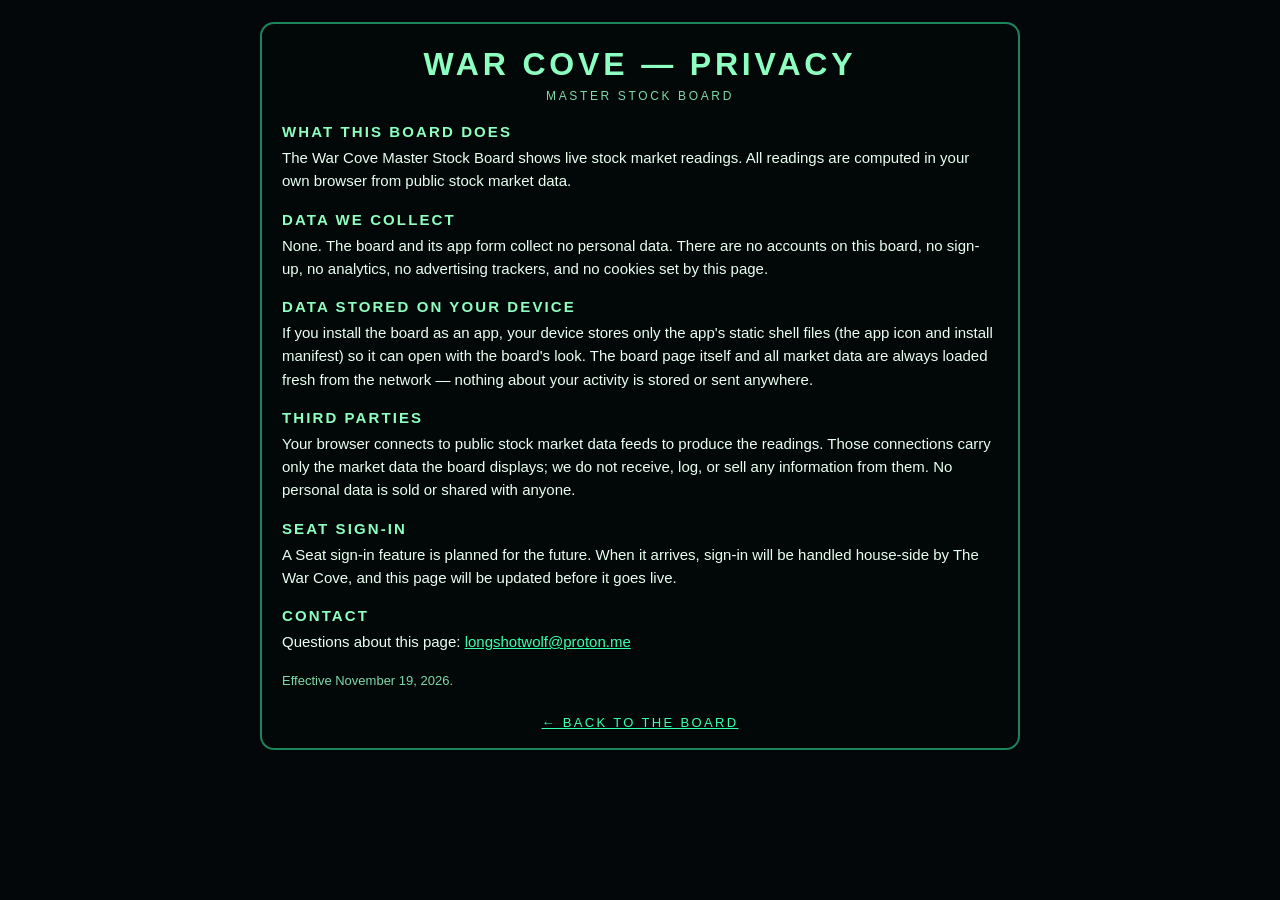
<file: privacy.html>
<!DOCTYPE html>
<html lang="en">
<head>
<meta charset="UTF-8">
<meta name="viewport" content="width=device-width, initial-scale=1.0">
<title>War Cove — Privacy</title>
<style>
  :root{
    --green:#22ff88; --holo:#39ffb0; --ink:#e8fff2;
    --panel:rgba(6,20,14,.82); --line:rgba(57,255,176,.5);
  }
  *{box-sizing:border-box; margin:0; padding:0;}
  body{
    background:#04070a;
    color:var(--ink);
    font-family:"Segoe UI", Roboto, "Helvetica Neue", Arial, sans-serif;
    min-height:100vh; padding:22px 14px 34px;
  }
  .frame{
    max-width:760px; margin:0 auto; padding:22px 20px 18px;
    border:2px solid var(--line); border-radius:14px;
    background:rgba(3,10,7,.55);
  }
  h1{
    font-size:clamp(22px,5vw,32px); letter-spacing:.12em; font-weight:800;
    color:#8dffc0; text-align:center; margin-bottom:6px;
  }
  .sub{text-align:center; font-size:12px; letter-spacing:.22em; color:#7fd8ab; text-transform:uppercase; margin-bottom:20px;}
  h2{font-size:15px; letter-spacing:.14em; color:#8dffc0; margin:18px 0 6px; text-transform:uppercase;}
  p{font-size:15px; line-height:1.55; color:var(--ink);}
  a{color:var(--holo);}
  .back{display:block; text-align:center; margin-top:24px; font-size:13px; letter-spacing:.18em; text-transform:uppercase;}
</style>
</head>
<body>
<div class="frame">
  <h1>WAR COVE — PRIVACY</h1>
  <div class="sub">Master Stock Board</div>

  <h2>What this board does</h2>
  <p>The War Cove Master Stock Board shows live stock market readings. All readings are computed in your own browser from public stock market data.</p>

  <h2>Data we collect</h2>
  <p>None. The board and its app form collect no personal data. There are no accounts on this board, no sign-up, no analytics, no advertising trackers, and no cookies set by this page.</p>

  <h2>Data stored on your device</h2>
  <p>If you install the board as an app, your device stores only the app's static shell files (the app icon and install manifest) so it can open with the board's look. The board page itself and all market data are always loaded fresh from the network — nothing about your activity is stored or sent anywhere.</p>

  <h2>Third parties</h2>
  <p>Your browser connects to public stock market data feeds to produce the readings. Those connections carry only the market data the board displays; we do not receive, log, or sell any information from them. No personal data is sold or shared with anyone.</p>

  <h2>Seat sign-in</h2>
  <p>A Seat sign-in feature is planned for the future. When it arrives, sign-in will be handled house-side by The War Cove, and this page will be updated before it goes live.</p>

  <h2>Contact</h2>
  <p>Questions about this page: <a href="mailto:longshotwolf@proton.me">longshotwolf@proton.me</a></p>

  <p style="margin-top:18px; font-size:13px; color:#7fd8ab;">Effective November 19, 2026.</p>

  <a class="back" href="./">← Back to the board</a>
</div>
</body>
</html>
</file>
